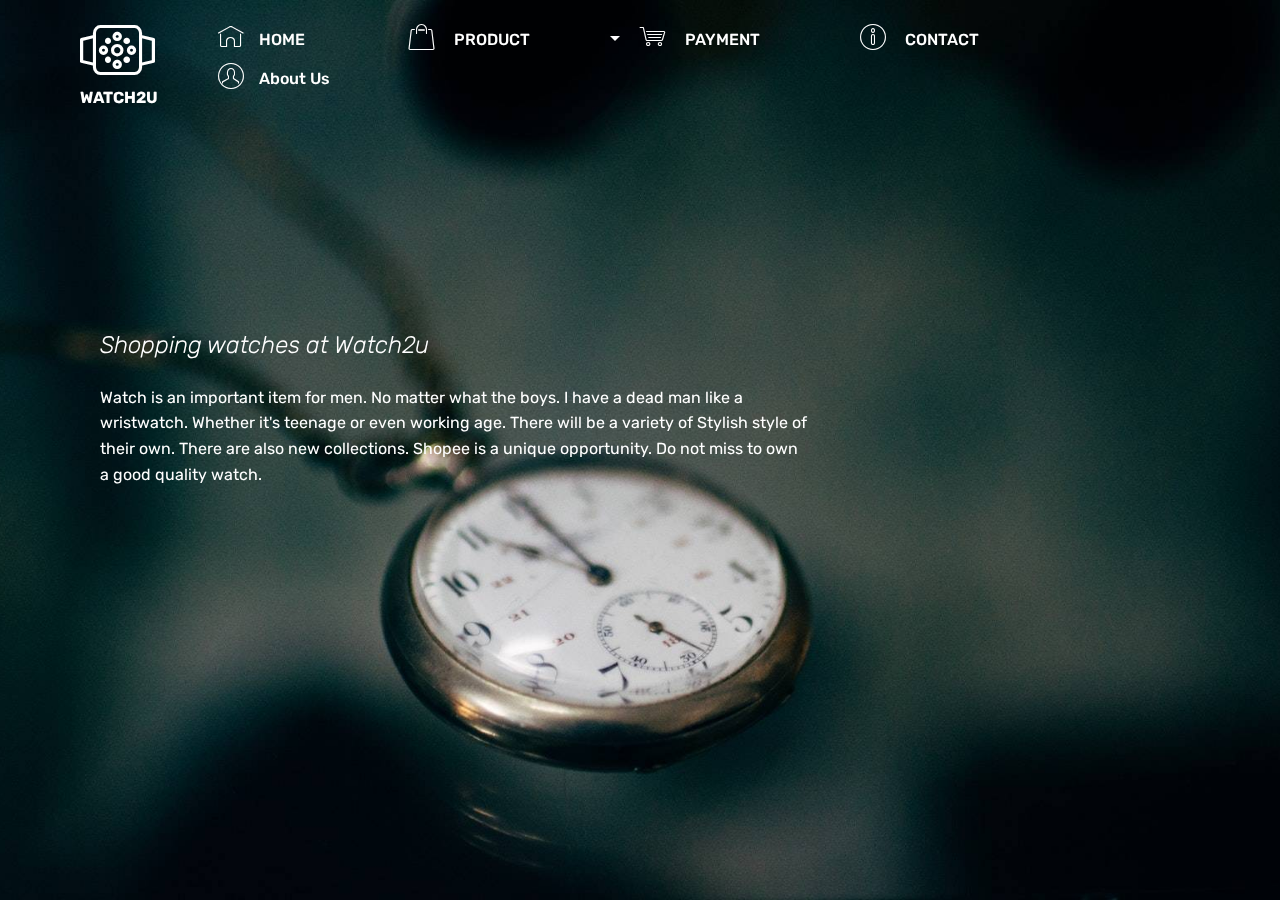
<file: index.html>
<!DOCTYPE html>
<html>
<head>
  <!-- Site made with Mobirise Website Builder v4.3.5, https://mobirise.com -->
  <meta charset="UTF-8">
  <meta http-equiv="X-UA-Compatible" content="IE=edge">
  <meta name="generator" content="Mobirise v4.3.5, mobirise.com">
  <meta name="viewport" content="width=device-width, initial-scale=1">
  <link rel="shortcut icon" href="assets/images/logo2.png" type="image/x-icon">
  <meta name="description" content="">
  <title>Home</title>
  <link rel="stylesheet" href="assets/web/assets/mobirise-icons/mobirise-icons.css">
  <link rel="stylesheet" href="assets/tether/tether.min.css">
  <link rel="stylesheet" href="assets/bootstrap/css/bootstrap.min.css">
  <link rel="stylesheet" href="assets/bootstrap/css/bootstrap-grid.min.css">
  <link rel="stylesheet" href="assets/bootstrap/css/bootstrap-reboot.min.css">
  <link rel="stylesheet" href="assets/dropdown/css/style.css">
  <link rel="stylesheet" href="assets/animate.css/animate.min.css">
  <link rel="stylesheet" href="assets/snow-plugins/style.css">
  <link rel="stylesheet" href="assets/theme/css/style.css">
  <link rel="stylesheet" href="assets/mobirise/css/mbr-additional.css" type="text/css">
  
  
  
</head>
<body>
<section class="menu cid-qC70kentG6" once="menu" id="menu1-0" data-rv-view="5">

    

    <nav class="navbar navbar-expand beta-menu navbar-dropdown align-items-center navbar-fixed-top navbar-toggleable-sm bg-color transparent">
        <button class="navbar-toggler navbar-toggler-right" type="button" data-toggle="collapse" data-target="#navbarSupportedContent" aria-controls="navbarSupportedContent" aria-expanded="false" aria-label="Toggle navigation">
            <div class="hamburger">
                <span></span>
                <span></span>
                <span></span>
                <span></span>
            </div>
        </button>
        <div class="menu-logo">
            <div class="navbar-brand">
                
                <span class="navbar-caption-wrap"><a class="navbar-caption text-white display-4" href="index.html#header9-2"><span class="mbri-watch mbr-iconfont mbr-iconfont-btn" style="font-size: 75px;"></span>WATCH2U</a></span>
            </div>
        </div>
        <div class="collapse navbar-collapse" id="navbarSupportedContent">
            <ul class="navbar-nav nav-dropdown nav-right" data-app-modern-menu="true"><li class="nav-item"><a class="nav-link link text-white display-4" href="index.html#header9-2">
                        <span class="mbri-home mbr-iconfont mbr-iconfont-btn"></span>&nbsp;HOME &nbsp; &nbsp; &nbsp; &nbsp; &nbsp; &nbsp; &nbsp; &nbsp; &nbsp; &nbsp;&nbsp;</a></li><li class="nav-item dropdown open">
                    <a class="nav-link link dropdown-toggle text-white display-4" href="page7.html#slider1-r" data-toggle="dropdown-submenu" aria-expanded="true"><span class="mbri-shopping-bag mbr-iconfont mbr-iconfont-btn"></span>
                        &nbsp;PRODUCT &nbsp; &nbsp; &nbsp; &nbsp; &nbsp; &nbsp; &nbsp; &nbsp; &nbsp;&nbsp;</a><div class="dropdown-menu"><a class="dropdown-item text-white display-4" href="page5.html#slider1-j"><span class="mbri-sale mbr-iconfont mbr-iconfont-btn"></span>SEIKO</a><a class="dropdown-item text-white display-4" href="page6.html#slider1-n"><span class="mbri-sale mbr-iconfont mbr-iconfont-btn"></span>CASIO</a><a class="dropdown-item text-white display-4" href="page1.html#slider2-5"><span class="mbri-sale mbr-iconfont mbr-iconfont-btn"></span>G-SHOCK</a><a class="dropdown-item text-white display-4" href="page8.html#slider1-v"><span class="mbri-sale mbr-iconfont mbr-iconfont-btn"></span>CITIZEN</a></div>
                </li><li class="nav-item"><a class="nav-link link text-white display-4" href="page2.html#form1-e"><span class="mbri-shopping-cart mbr-iconfont mbr-iconfont-btn"></span>
                        &nbsp;PAYMENT &nbsp; &nbsp; &nbsp; &nbsp; &nbsp; &nbsp; &nbsp; &nbsp; &nbsp; &nbsp;</a></li><li class="nav-item"><a class="nav-link link text-white display-4" href="page3.html#form4-b"><span class="mbri-info mbr-iconfont mbr-iconfont-btn"></span>
                        &nbsp;CONTACT &nbsp; &nbsp; &nbsp; &nbsp; &nbsp; &nbsp; &nbsp; &nbsp; &nbsp; &nbsp;</a></li>
                <li class="nav-item">
                    <a class="nav-link link text-white display-4" href="page4.html#testimonials5-d"><span class="mbri-user mbr-iconfont mbr-iconfont-btn"></span>
                        
                        About Us
                    </a>
                </li></ul>
            
        </div>
    </nav>
</section>

<section class="engine"><a href="https://mobirise.co/n">bootstrap modal</a></section><section class="header9 cid-qC70mL0YjE mbr-fullscreen mbr-parallax-background" id="header9-2" data-rv-view="7">

    

    

    <div class="container">
        <div class="media-container-column mbr-white col-md-8">
            
            <h3 class="mbr-section-subtitle align-left mbr-light pb-3 mbr-fonts-style display-5">Shopping watches at Watch2u</h3>
            <p class="mbr-text align-left pb-3 mbr-fonts-style display-7">Watch is an important item for men. No matter what the boys. I have a dead man like a wristwatch. Whether it's teenage or even working age. There will be a variety of Stylish style of their own. There are also new collections. Shopee is a unique opportunity. Do not miss to own a good quality watch.
<br>
<br><br></p>
            
        </div>
    </div>

    
</section>


  <script src="assets/web/assets/jquery/jquery.min.js"></script>
  <script src="assets/popper/popper.min.js"></script>
  <script src="assets/tether/tether.min.js"></script>
  <script src="assets/bootstrap/js/bootstrap.min.js"></script>
  <script src="assets/smooth-scroll/smooth-scroll.js"></script>
  <script src="assets/dropdown/js/script.min.js"></script>
  <script src="assets/jarallax/jarallax.min.js"></script>
  <script src="assets/touch-swipe/jquery.touch-swipe.min.js"></script>
  <script src="assets/viewport-checker/jquery.viewportchecker.js"></script>
  <script src="assets/snow-plugins/schnee.js"></script>
  <script src="assets/theme/js/script.js"></script>
  
  
 <div id="scrollToTop" class="scrollToTop mbr-arrow-up"><a style="text-align: center;"><i class="mbri-down mbr-iconfont"></i></a></div>
    <input name="animation" type="hidden">
  </body>
</html>
</file>
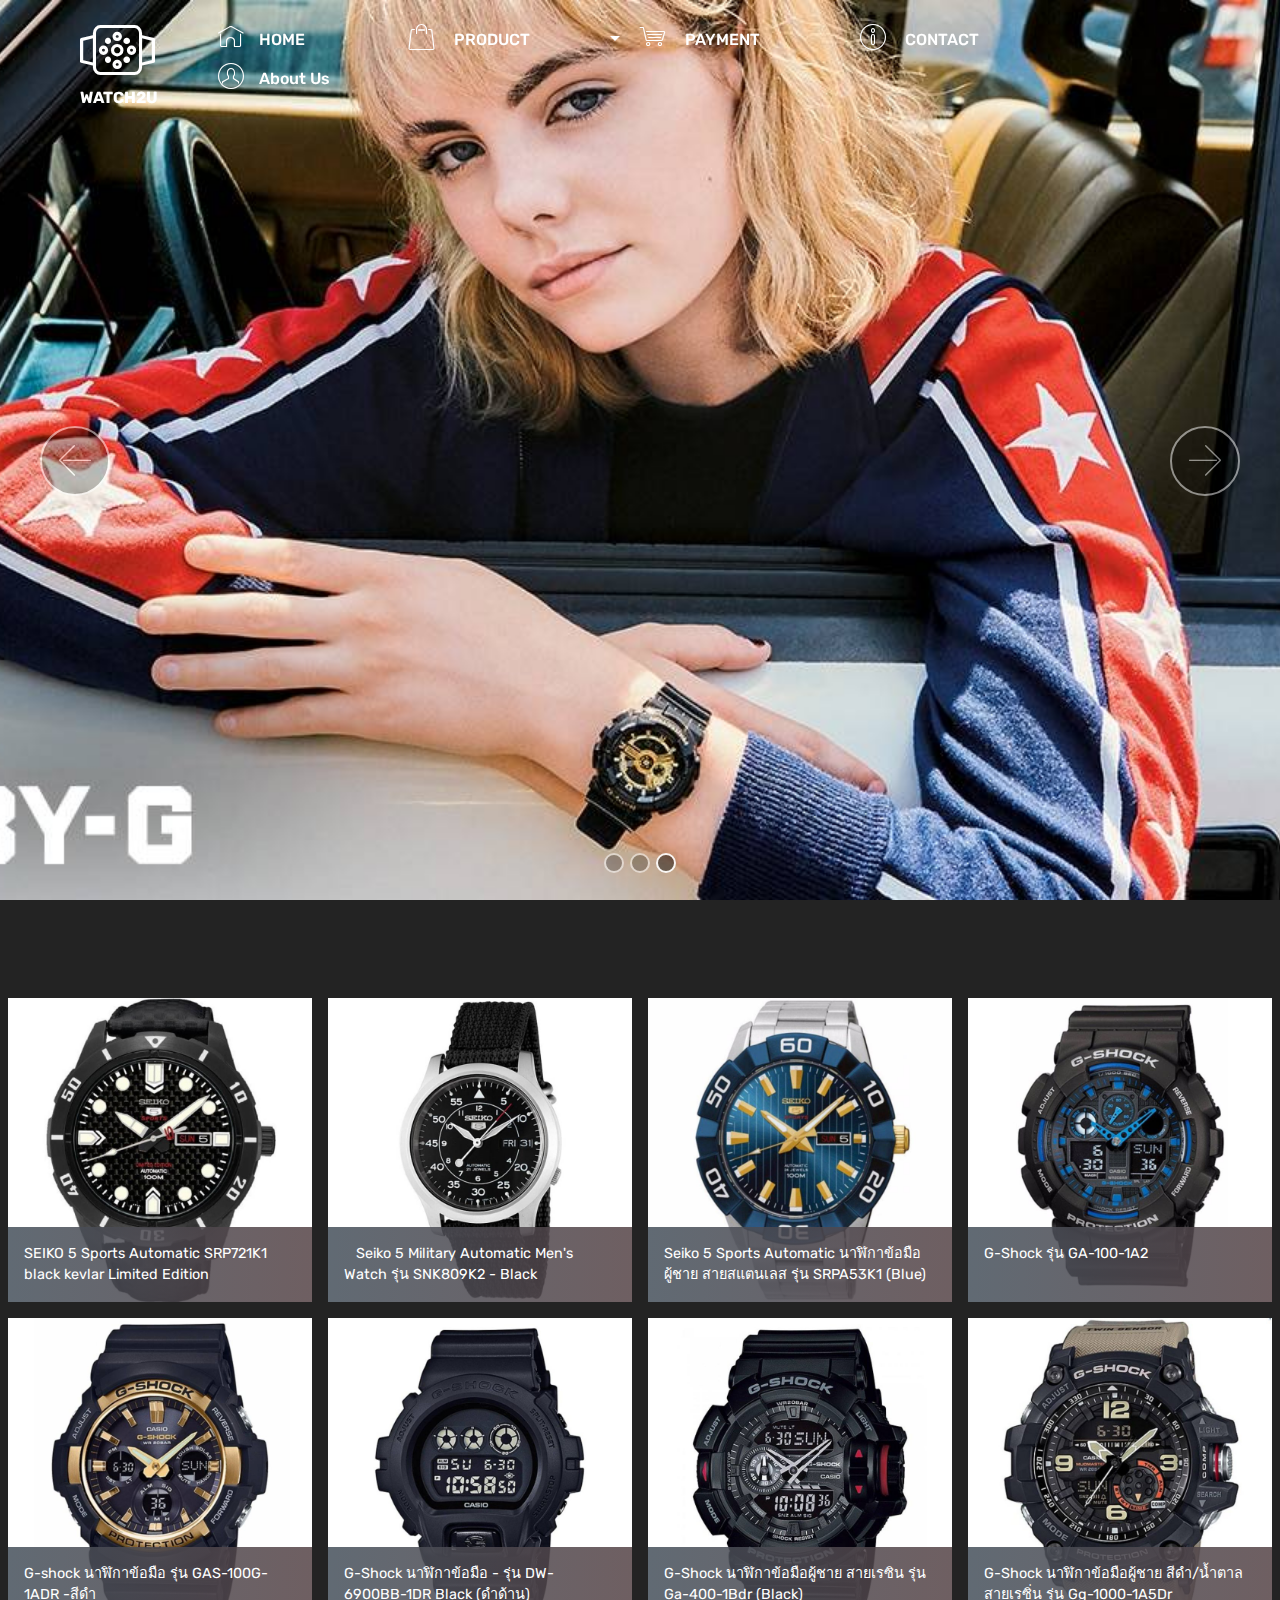
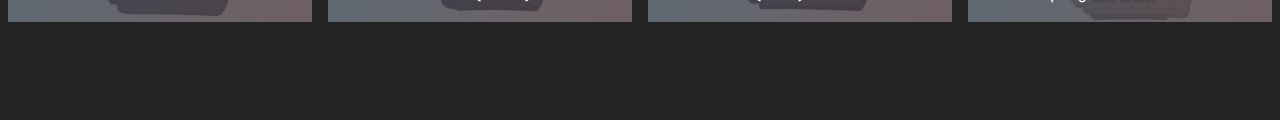
<file: page1.html>
<!DOCTYPE html>
<html>
<head>
  <!-- Site made with Mobirise Website Builder v4.3.5, https://mobirise.com -->
  <meta charset="UTF-8">
  <meta http-equiv="X-UA-Compatible" content="IE=edge">
  <meta name="generator" content="Mobirise v4.3.5, mobirise.com">
  <meta name="viewport" content="width=device-width, initial-scale=1">
  <link rel="shortcut icon" href="assets/images/logo2.png" type="image/x-icon">
  <meta name="description" content="Web Site Builder Description">
  <title>Product</title>
  <link rel="stylesheet" href="assets/web/assets/mobirise-icons/mobirise-icons.css">
  <link rel="stylesheet" href="assets/tether/tether.min.css">
  <link rel="stylesheet" href="assets/bootstrap/css/bootstrap.min.css">
  <link rel="stylesheet" href="assets/bootstrap/css/bootstrap-grid.min.css">
  <link rel="stylesheet" href="assets/bootstrap/css/bootstrap-reboot.min.css">
  <link rel="stylesheet" href="assets/dropdown/css/style.css">
  <link rel="stylesheet" href="assets/animate.css/animate.min.css">
  <link rel="stylesheet" href="assets/snow-plugins/style.css">
  <link rel="stylesheet" href="assets/theme/css/style.css">
  <link rel="stylesheet" href="assets/mobirise-gallery/style.css">
  <link rel="stylesheet" href="assets/mobirise/css/mbr-additional.css" type="text/css">
  
  
  
</head>
<body>
<section class="carousel slide cid-qC8mHlg7jq" data-interval="false" id="slider1-g" data-rv-view="10">

    

    <div class="full-screen"><div class="mbr-slider slide carousel" data-pause="true" data-keyboard="false" data-ride="carousel" data-interval="4000"><ol class="carousel-indicators"><li data-app-prevent-settings="" data-target="#slider1-g" data-slide-to="0"></li><li data-app-prevent-settings="" data-target="#slider1-g" data-slide-to="1"></li><li data-app-prevent-settings="" data-target="#slider1-g" class=" active" data-slide-to="2"></li></ol><div class="carousel-inner" role="listbox"><div class="carousel-item slider-fullscreen-image" data-bg-video-slide="false" style="background-image: url(assets/images/satellite-1200x600.jpg);"><div class="container container-slide"><div class="image_wrapper"><img src="assets/images/satellite-1200x600.jpg"><div class="carousel-caption justify-content-center"><div class="col-10 align-left"></div></div></div></div></div><div class="carousel-item slider-fullscreen-image" data-bg-video-slide="false" style="background-image: url(assets/images/satellite2-1200x600.jpg);"><div class="container container-slide"><div class="image_wrapper"><img src="assets/images/satellite2-1200x600.jpg"><div class="carousel-caption justify-content-center"><div class="col-10 align-right"></div></div></div></div></div><div class="carousel-item slider-fullscreen-image active" data-bg-video-slide="false" style="background-image: url(assets/images/satellite3-1200x600.jpg);"><div class="container container-slide"><div class="image_wrapper"><img src="assets/images/satellite3-1200x600.jpg"><div class="carousel-caption justify-content-center"><div class="col-10 align-left"></div></div></div></div></div></div><a data-app-prevent-settings="" class="carousel-control carousel-control-prev" role="button" data-slide="prev" href="#slider1-g"><span aria-hidden="true" class="mbri-left mbr-iconfont"></span><span class="sr-only">Previous</span></a><a data-app-prevent-settings="" class="carousel-control carousel-control-next" role="button" data-slide="next" href="#slider1-g"><span aria-hidden="true" class="mbri-right mbr-iconfont"></span><span class="sr-only">Next</span></a></div></div>

</section>

<section class="engine"><a href="https://mobirise.co/i">build a website</a></section><section class="mbr-gallery mbr-slider-carousel cid-qC7330zKJb" id="gallery1-4" data-rv-view="22">

    

    <div>
        <div><!-- Filter --><!-- Gallery --><div class="mbr-gallery-row"><div class="mbr-gallery-layout-default"><div><div><div class="mbr-gallery-item mbr-gallery-item--p1" data-video-url="false" data-tags="Awesome"><div href="#lb-gallery1-4" data-slide-to="0" data-toggle="modal"><img src="assets/images/seiko-5-sports-automatic-srp721k1-black-kevlar-limited-edition-1502074815-8117945-2e14f851040c332c1966424577bf647d-zoom-850x850-800x800.jpg" alt=""><span class="icon-focus"></span><span class="mbr-gallery-title mbr-fonts-style display-7">SEIKO 5 Sports Automatic SRP721K1 black kevlar Limited Edition&nbsp;</span></div></div><div class="mbr-gallery-item mbr-gallery-item--p1" data-video-url="false" data-tags="Responsive"><div href="#lb-gallery1-4" data-slide-to="1" data-toggle="modal"><img src="assets/images/seiko-5-military-automatic-men39s-watch-snk809k2-black-1449323981-172069-1-zoom-850x850-850x850-800x800.jpg" alt=""><span class="icon-focus"></span><span class="mbr-gallery-title mbr-fonts-style display-7">&nbsp; &nbsp;Seiko 5 Military Automatic Men's Watch รุ่น SNK809K2 - Black  </span></div></div><div class="mbr-gallery-item mbr-gallery-item--p1" data-video-url="false" data-tags="Creative"><div href="#lb-gallery1-4" data-slide-to="2" data-toggle="modal"><img src="assets/images/seiko-5-sports-automatic-srpa53k1-blue-1493808993-39553671-1d7ae2d7d1a3e771c68d39ca046751b2-zoom-850x850-800x800.jpg" alt=""><span class="icon-focus"></span><span class="mbr-gallery-title mbr-fonts-style display-7">Seiko 5 Sports Automatic นาฬิกาข้อมือผู้ชาย สายสแตนเลส รุ่น SRPA53K1 (Blue)&nbsp;</span></div></div><div class="mbr-gallery-item mbr-gallery-item--p1" data-video-url="false" data-tags="Animated"><div href="#lb-gallery1-4" data-slide-to="3" data-toggle="modal"><img src="assets/images/casio-g-shock-ga-100-1a2-cmg-1-1485246219-44262111-ef442c189a99a8110d1b8c03dff51490-zoom-850x850-800x800.jpg" alt=""><span class="icon-focus"></span><span class="mbr-gallery-title mbr-fonts-style display-7">G-Shock รุ่น GA-100-1A2<br><br></span></div></div><div class="mbr-gallery-item mbr-gallery-item--p1" data-video-url="false" data-tags="Awesome"><div href="#lb-gallery1-4" data-slide-to="4" data-toggle="modal"><img src="assets/images/casio-g-shock-gas-100g-1adr-1509639158-25449826-f732bce6acc603a60d6f672103101ea2-zoom-850x850-800x800.jpg" alt=""><span class="icon-focus"></span><span class="mbr-gallery-title mbr-fonts-style display-7">G-shock นาฬิกาข้อมือ รุ่น GAS-100G-1ADR -สีดำ&nbsp;</span></div></div><div class="mbr-gallery-item mbr-gallery-item--p1" data-video-url="false" data-tags="Awesome"><div href="#lb-gallery1-4" data-slide-to="5" data-toggle="modal"><img src="assets/images/casio-g-shock-dw-6900bb-1dr-black-1484886079-93298011-e433098552414c236dbe487cb869d856-zoom-850x850-800x800.jpg" alt=""><span class="icon-focus"></span><span class="mbr-gallery-title mbr-fonts-style display-7">G-Shock นาฬิกาข้อมือ - รุ่น DW-6900BB-1DR Black (ดำด้าน)</span></div></div><div class="mbr-gallery-item mbr-gallery-item--p1" data-video-url="false" data-tags="Responsive"><div href="#lb-gallery1-4" data-slide-to="6" data-toggle="modal"><img src="assets/images/casio-g-shock-ga-400-1bdr-black-1467011394-6515907-cc9ed77e590c0a7e9db67189214e2e5f-zoom-850x850-800x800.jpg" alt=""><span class="icon-focus"></span><span class="mbr-gallery-title mbr-fonts-style display-7">G-Shock นาฬิกาข้อมือผู้ชาย สายเรซิน รุ่น Ga-400-1Bdr (Black) &nbsp;</span></div></div><div class="mbr-gallery-item mbr-gallery-item--p1" data-video-url="false" data-tags="Animated"><div href="#lb-gallery1-4" data-slide-to="7" data-toggle="modal"><img src="assets/images/casio-g-shock-gg-1000-1a5dr-1476159860-0822278-746d44924952bdabaa5a4ed233394f6e-zoom-850x850-800x800.jpg" alt=""><span class="icon-focus"></span><span class="mbr-gallery-title mbr-fonts-style display-7">G-Shock นาฬิกาข้อมือผู้ชาย สีดำ/น้ำตาล สายเรซิ่น รุ่น Gg-1000-1A5Dr</span></div></div></div></div><div class="clearfix"></div></div></div><!-- Lightbox --><div data-app-prevent-settings="" class="mbr-slider modal fade carousel slide" tabindex="-1" data-keyboard="true" data-interval="false" id="lb-gallery1-4"><div class="modal-dialog"><div class="modal-content"><div class="modal-body"><div class="carousel-inner"><div class="carousel-item"><img src="assets/images/seiko-5-sports-automatic-srp721k1-black-kevlar-limited-edition-1502074815-8117945-2e14f851040c332c1966424577bf647d-zoom-850x850.jpg" alt=""></div><div class="carousel-item"><img src="assets/images/seiko-5-military-automatic-men39s-watch-snk809k2-black-1449323981-172069-1-zoom-850x850-850x850.jpg" alt=""></div><div class="carousel-item"><img src="assets/images/seiko-5-sports-automatic-srpa53k1-blue-1493808993-39553671-1d7ae2d7d1a3e771c68d39ca046751b2-zoom-850x850.jpg" alt=""></div><div class="carousel-item"><img src="assets/images/casio-g-shock-ga-100-1a2-cmg-1-1485246219-44262111-ef442c189a99a8110d1b8c03dff51490-zoom-850x850.jpg" alt=""></div><div class="carousel-item"><img src="assets/images/casio-g-shock-gas-100g-1adr-1509639158-25449826-f732bce6acc603a60d6f672103101ea2-zoom-850x850.jpg" alt=""></div><div class="carousel-item"><img src="assets/images/casio-g-shock-dw-6900bb-1dr-black-1484886079-93298011-e433098552414c236dbe487cb869d856-zoom-850x850.jpg" alt=""></div><div class="carousel-item"><img src="assets/images/casio-g-shock-ga-400-1bdr-black-1467011394-6515907-cc9ed77e590c0a7e9db67189214e2e5f-zoom-850x850.jpg" alt=""></div><div class="carousel-item active"><img src="assets/images/casio-g-shock-gg-1000-1a5dr-1476159860-0822278-746d44924952bdabaa5a4ed233394f6e-zoom-850x850.jpg" alt=""></div></div><a class="carousel-control carousel-control-prev" role="button" data-slide="prev" href="#lb-gallery1-4"><span class="mbri-left mbr-iconfont" aria-hidden="true"></span><span class="sr-only">Previous</span></a><a class="carousel-control carousel-control-next" role="button" data-slide="next" href="#lb-gallery1-4"><span class="mbri-right mbr-iconfont" aria-hidden="true"></span><span class="sr-only">Next</span></a><a class="close" href="#" role="button" data-dismiss="modal"><span class="sr-only">Close</span></a></div></div></div></div></div>
    </div>

</section>

<section class="menu cid-qC73CgBgUS" once="menu" id="menu1-7" data-rv-view="57">

    

    <nav class="navbar navbar-expand beta-menu navbar-dropdown align-items-center navbar-fixed-top navbar-toggleable-sm bg-color transparent">
        <button class="navbar-toggler navbar-toggler-right" type="button" data-toggle="collapse" data-target="#navbarSupportedContent" aria-controls="navbarSupportedContent" aria-expanded="false" aria-label="Toggle navigation">
            <div class="hamburger">
                <span></span>
                <span></span>
                <span></span>
                <span></span>
            </div>
        </button>
        <div class="menu-logo">
            <div class="navbar-brand">
                
                <span class="navbar-caption-wrap"><a class="navbar-caption text-white display-4" href="index.html#header9-2"><span class="mbri-watch mbr-iconfont mbr-iconfont-btn" style="font-size: 75px;"></span>WATCH2U</a></span>
            </div>
        </div>
        <div class="collapse navbar-collapse" id="navbarSupportedContent">
            <ul class="navbar-nav nav-dropdown nav-right" data-app-modern-menu="true"><li class="nav-item"><a class="nav-link link text-white display-4" href="index.html#header9-2">
                        <span class="mbri-home mbr-iconfont mbr-iconfont-btn"></span>&nbsp;HOME &nbsp; &nbsp; &nbsp; &nbsp; &nbsp; &nbsp; &nbsp; &nbsp; &nbsp; &nbsp;&nbsp;</a></li><li class="nav-item dropdown open">
                    <a class="nav-link link dropdown-toggle text-white display-4" href="page7.html#slider1-r" data-toggle="dropdown-submenu" aria-expanded="true"><span class="mbri-shopping-bag mbr-iconfont mbr-iconfont-btn"></span>
                        &nbsp;PRODUCT &nbsp; &nbsp; &nbsp; &nbsp; &nbsp; &nbsp; &nbsp; &nbsp; &nbsp;&nbsp;</a><div class="dropdown-menu"><a class="dropdown-item text-white display-4" href="page5.html#slider1-j"><span class="mbri-sale mbr-iconfont mbr-iconfont-btn"></span>SEIKO</a><a class="dropdown-item text-white display-4" href="page6.html#slider1-n"><span class="mbri-sale mbr-iconfont mbr-iconfont-btn"></span>CASIO</a><a class="dropdown-item text-white display-4" href="page1.html#slider2-5"><span class="mbri-sale mbr-iconfont mbr-iconfont-btn"></span>G-SHOCK</a><a class="dropdown-item text-white display-4" href="page8.html#slider1-v"><span class="mbri-sale mbr-iconfont mbr-iconfont-btn"></span>CITIZEN</a></div>
                </li><li class="nav-item"><a class="nav-link link text-white display-4" href="page2.html#form1-e"><span class="mbri-shopping-cart mbr-iconfont mbr-iconfont-btn"></span>
                        &nbsp;PAYMENT &nbsp; &nbsp; &nbsp; &nbsp; &nbsp; &nbsp; &nbsp; &nbsp; &nbsp; &nbsp;</a></li><li class="nav-item"><a class="nav-link link text-white display-4" href="page3.html#form4-b"><span class="mbri-info mbr-iconfont mbr-iconfont-btn"></span>
                        &nbsp;CONTACT &nbsp; &nbsp; &nbsp; &nbsp; &nbsp; &nbsp; &nbsp; &nbsp; &nbsp; &nbsp;</a></li>
                <li class="nav-item">
                    <a class="nav-link link text-white display-4" href="page4.html#testimonials5-d"><span class="mbri-user mbr-iconfont mbr-iconfont-btn"></span>
                        
                        About Us
                    </a>
                </li></ul>
            
        </div>
    </nav>
</section>


  <script src="assets/web/assets/jquery/jquery.min.js"></script>
  <script src="assets/popper/popper.min.js"></script>
  <script src="assets/tether/tether.min.js"></script>
  <script src="assets/bootstrap/js/bootstrap.min.js"></script>
  <script src="assets/smooth-scroll/smooth-scroll.js"></script>
  <script src="assets/dropdown/js/script.min.js"></script>
  <script src="assets/jquery-mb-ytplayer/jquery.mb.ytplayer.min.js"></script>
  <script src="assets/jquery-mb-vimeo_player/jquery.mb.vimeo_player.js"></script>
  <script src="assets/bootstrap-carousel-swipe/bootstrap-carousel-swipe.js"></script>
  <script src="assets/touch-swipe/jquery.touch-swipe.min.js"></script>
  <script src="assets/viewport-checker/jquery.viewportchecker.js"></script>
  <script src="assets/masonry/masonry.pkgd.min.js"></script>
  <script src="assets/imagesloaded/imagesloaded.pkgd.min.js"></script>
  <script src="assets/snow-plugins/schnee.js"></script>
  <script src="assets/theme/js/script.js"></script>
  <script src="assets/mobirise-gallery/player.min.js"></script>
  <script src="assets/mobirise-gallery/script.js"></script>
  <script src="assets/mobirise-slider-video/script.js"></script>
  
  
 <div id="scrollToTop" class="scrollToTop mbr-arrow-up"><a style="text-align: center;"><i class="mbri-down mbr-iconfont"></i></a></div>
    <input name="animation" type="hidden">
  </body>
</html>
</file>
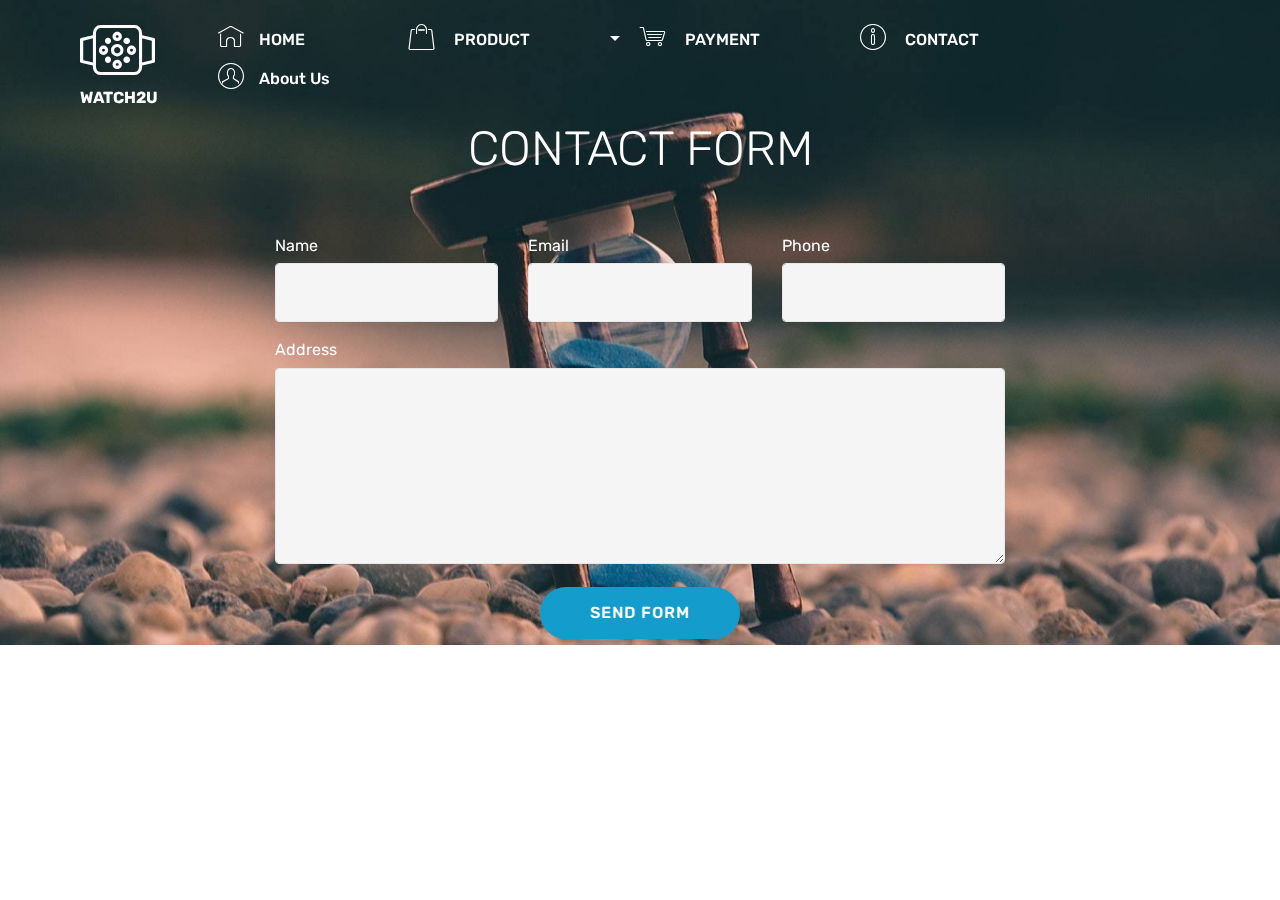
<file: page2.html>
<!DOCTYPE html>
<html>
<head>
  <!-- Site made with Mobirise Website Builder v4.3.5, https://mobirise.com -->
  <meta charset="UTF-8">
  <meta http-equiv="X-UA-Compatible" content="IE=edge">
  <meta name="generator" content="Mobirise v4.3.5, mobirise.com">
  <meta name="viewport" content="width=device-width, initial-scale=1">
  <link rel="shortcut icon" href="assets/images/logo2.png" type="image/x-icon">
  <meta name="description" content="Website Builder Description">
  <title>Payment</title>
  <link rel="stylesheet" href="assets/web/assets/mobirise-icons/mobirise-icons.css">
  <link rel="stylesheet" href="assets/tether/tether.min.css">
  <link rel="stylesheet" href="assets/bootstrap/css/bootstrap.min.css">
  <link rel="stylesheet" href="assets/bootstrap/css/bootstrap-grid.min.css">
  <link rel="stylesheet" href="assets/bootstrap/css/bootstrap-reboot.min.css">
  <link rel="stylesheet" href="assets/dropdown/css/style.css">
  <link rel="stylesheet" href="assets/animate.css/animate.min.css">
  <link rel="stylesheet" href="assets/snow-plugins/style.css">
  <link rel="stylesheet" href="assets/theme/css/style.css">
  <link rel="stylesheet" href="assets/mobirise/css/mbr-additional.css" type="text/css">
  
  
  
</head>
<body>
<section class="menu cid-qC73CgBgUS" once="menu" id="menu1-8" data-rv-view="59">

    

    <nav class="navbar navbar-expand beta-menu navbar-dropdown align-items-center navbar-fixed-top navbar-toggleable-sm bg-color transparent">
        <button class="navbar-toggler navbar-toggler-right" type="button" data-toggle="collapse" data-target="#navbarSupportedContent" aria-controls="navbarSupportedContent" aria-expanded="false" aria-label="Toggle navigation">
            <div class="hamburger">
                <span></span>
                <span></span>
                <span></span>
                <span></span>
            </div>
        </button>
        <div class="menu-logo">
            <div class="navbar-brand">
                
                <span class="navbar-caption-wrap"><a class="navbar-caption text-white display-4" href="index.html#header9-2"><span class="mbri-watch mbr-iconfont mbr-iconfont-btn" style="font-size: 75px;"></span>WATCH2U</a></span>
            </div>
        </div>
        <div class="collapse navbar-collapse" id="navbarSupportedContent">
            <ul class="navbar-nav nav-dropdown nav-right" data-app-modern-menu="true"><li class="nav-item"><a class="nav-link link text-white display-4" href="index.html#header9-2">
                        <span class="mbri-home mbr-iconfont mbr-iconfont-btn"></span>&nbsp;HOME &nbsp; &nbsp; &nbsp; &nbsp; &nbsp; &nbsp; &nbsp; &nbsp; &nbsp; &nbsp;&nbsp;</a></li><li class="nav-item dropdown open">
                    <a class="nav-link link dropdown-toggle text-white display-4" href="page7.html#slider1-r" data-toggle="dropdown-submenu" aria-expanded="true"><span class="mbri-shopping-bag mbr-iconfont mbr-iconfont-btn"></span>
                        &nbsp;PRODUCT &nbsp; &nbsp; &nbsp; &nbsp; &nbsp; &nbsp; &nbsp; &nbsp; &nbsp;&nbsp;</a><div class="dropdown-menu"><a class="dropdown-item text-white display-4" href="page5.html#slider1-j"><span class="mbri-sale mbr-iconfont mbr-iconfont-btn"></span>SEIKO</a><a class="dropdown-item text-white display-4" href="page6.html#slider1-n"><span class="mbri-sale mbr-iconfont mbr-iconfont-btn"></span>CASIO</a><a class="dropdown-item text-white display-4" href="page1.html#slider2-5"><span class="mbri-sale mbr-iconfont mbr-iconfont-btn"></span>G-SHOCK</a><a class="dropdown-item text-white display-4" href="page8.html#slider1-v"><span class="mbri-sale mbr-iconfont mbr-iconfont-btn"></span>CITIZEN</a></div>
                </li><li class="nav-item"><a class="nav-link link text-white display-4" href="page2.html#form1-e"><span class="mbri-shopping-cart mbr-iconfont mbr-iconfont-btn"></span>
                        &nbsp;PAYMENT &nbsp; &nbsp; &nbsp; &nbsp; &nbsp; &nbsp; &nbsp; &nbsp; &nbsp; &nbsp;</a></li><li class="nav-item"><a class="nav-link link text-white display-4" href="page3.html#form4-b"><span class="mbri-info mbr-iconfont mbr-iconfont-btn"></span>
                        &nbsp;CONTACT &nbsp; &nbsp; &nbsp; &nbsp; &nbsp; &nbsp; &nbsp; &nbsp; &nbsp; &nbsp;</a></li>
                <li class="nav-item">
                    <a class="nav-link link text-white display-4" href="page4.html#testimonials5-d"><span class="mbri-user mbr-iconfont mbr-iconfont-btn"></span>
                        
                        About Us
                    </a>
                </li></ul>
            
        </div>
    </nav>
</section>

<section class="engine"><a href="https://mobirise.co/p">bootstrap dropdown</a></section><section class="mbr-section form1 cid-qC77qww5gL mbr-parallax-background" id="form1-e" data-rv-view="61">

    

    
    <div class="container">
        <div class="row justify-content-center">
            <div class="title col-12 col-lg-8">
                <h2 class="mbr-section-title align-center pb-3 mbr-fonts-style display-2">
                    CONTACT FORM
                </h2>
                
            </div>
        </div>
    </div>
    <div class="container">
        <div class="row justify-content-center">
            <div class="media-container-column col-lg-8" data-form-type="formoid">
                    <div data-form-alert="" hidden="">
                        Thanks for filling out the form!
                    </div>
            
                    <form class="mbr-form" action="https://mobirise.com/" method="post" data-form-title="Mobirise Form"><input type="hidden" data-form-email="true" value="Mty311M2sIJ88z2D31O5LYtajVos+iET3kG8+Z5iPqE6q51IEzPlL0eXPrOI5quv55Po/qiGbxWGS43z82brZoOqUt/SUejcLZfVIdYPrV2yc8K7JzaogoAxgkDDZF/B">
                        <div class="row row-sm-offset">
                            <div class="col-md-4 multi-horizontal" data-for="name">
                                <div class="form-group">
                                    <label class="form-control-label mbr-fonts-style display-7" for="name-form1-e">Name</label>
                                    <input type="text" class="form-control" name="name" data-form-field="Name" required="" id="name-form1-e">
                                </div>
                            </div>
                            <div class="col-md-4 multi-horizontal" data-for="email">
                                <div class="form-group">
                                    <label class="form-control-label mbr-fonts-style display-7" for="email-form1-e">Email</label>
                                    <input type="email" class="form-control" name="email" data-form-field="Email" required="" id="email-form1-e">
                                </div>
                            </div>
                            <div class="col-md-4 multi-horizontal" data-for="phone">
                                <div class="form-group">
                                    <label class="form-control-label mbr-fonts-style display-7" for="phone-form1-e">Phone</label>
                                    <input type="tel" class="form-control" name="phone" data-form-field="Phone" id="phone-form1-e">
                                </div>
                            </div>
                        </div>
                        <div class="form-group" data-for="message">
                            <label class="form-control-label mbr-fonts-style display-7" for="message-form1-e">Address</label>
                            <textarea type="text" class="form-control" name="message" rows="7" data-form-field="Message" id="message-form1-e"></textarea>
                        </div>
            
                        <span class="input-group-btn">
                            <button href="" type="submit" class="btn btn-primary btn-form display-4">SEND FORM</button>
                        </span>
                    </form>
            </div>
        </div>
    </div>
</section>


  <script src="assets/web/assets/jquery/jquery.min.js"></script>
  <script src="assets/popper/popper.min.js"></script>
  <script src="assets/tether/tether.min.js"></script>
  <script src="assets/bootstrap/js/bootstrap.min.js"></script>
  <script src="assets/smooth-scroll/smooth-scroll.js"></script>
  <script src="assets/viewport-checker/jquery.viewportchecker.js"></script>
  <script src="assets/dropdown/js/script.min.js"></script>
  <script src="assets/jarallax/jarallax.min.js"></script>
  <script src="assets/touch-swipe/jquery.touch-swipe.min.js"></script>
  <script src="assets/snow-plugins/schnee.js"></script>
  <script src="assets/theme/js/script.js"></script>
  <script src="assets/formoid/formoid.min.js"></script>
  
  
 <div id="scrollToTop" class="scrollToTop mbr-arrow-up"><a style="text-align: center;"><i class="mbri-down mbr-iconfont"></i></a></div>
    <input name="animation" type="hidden">
  </body>
</html>
</file>
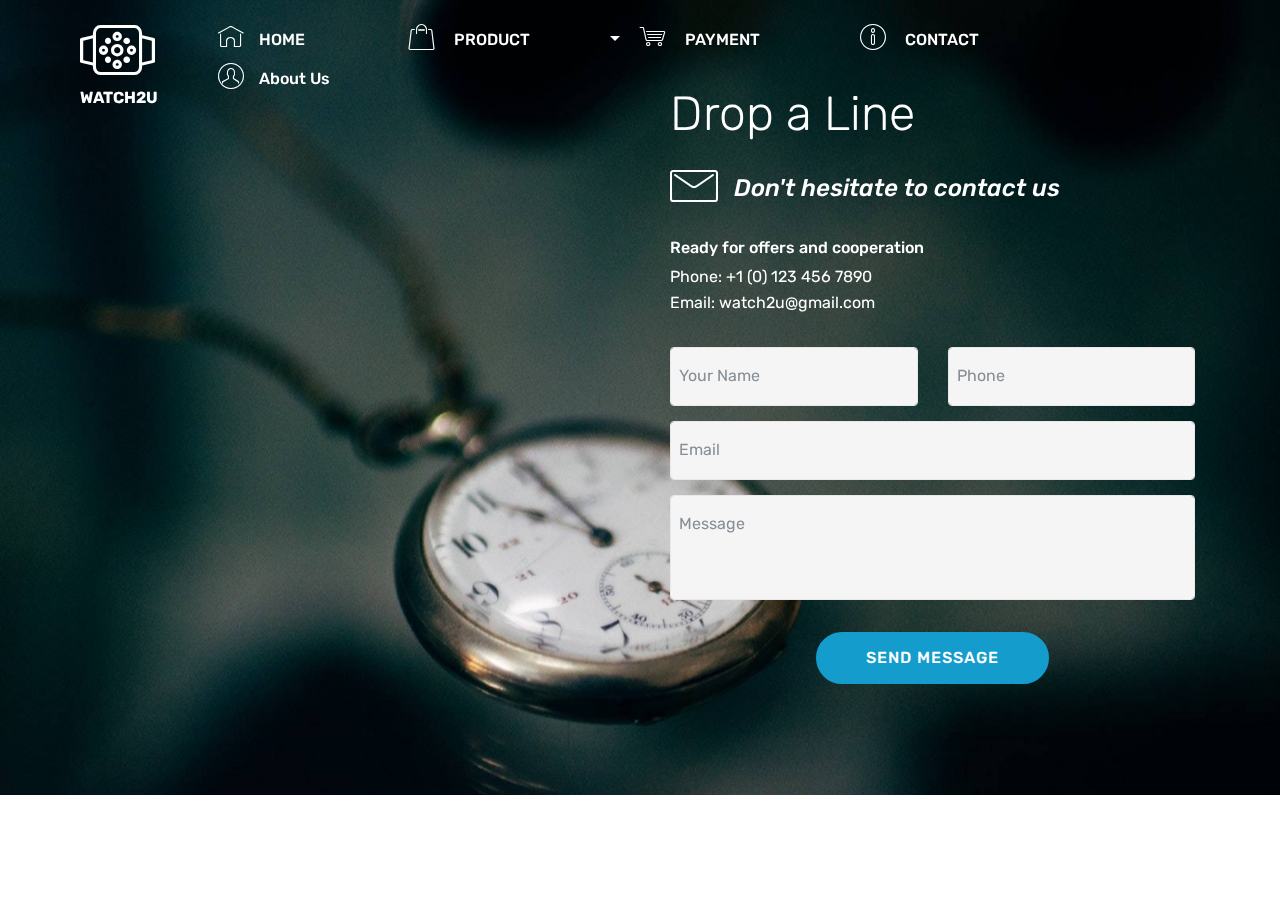
<file: page3.html>
<!DOCTYPE html>
<html>
<head>
  <!-- Site made with Mobirise Website Builder v4.3.5, https://mobirise.com -->
  <meta charset="UTF-8">
  <meta http-equiv="X-UA-Compatible" content="IE=edge">
  <meta name="generator" content="Mobirise v4.3.5, mobirise.com">
  <meta name="viewport" content="width=device-width, initial-scale=1">
  <link rel="shortcut icon" href="assets/images/logo2.png" type="image/x-icon">
  <meta name="description" content="Website Creator Description">
  <title>Contact</title>
  <link rel="stylesheet" href="assets/web/assets/mobirise-icons/mobirise-icons.css">
  <link rel="stylesheet" href="assets/tether/tether.min.css">
  <link rel="stylesheet" href="assets/bootstrap/css/bootstrap.min.css">
  <link rel="stylesheet" href="assets/bootstrap/css/bootstrap-grid.min.css">
  <link rel="stylesheet" href="assets/bootstrap/css/bootstrap-reboot.min.css">
  <link rel="stylesheet" href="assets/dropdown/css/style.css">
  <link rel="stylesheet" href="assets/animate.css/animate.min.css">
  <link rel="stylesheet" href="assets/snow-plugins/style.css">
  <link rel="stylesheet" href="assets/theme/css/style.css">
  <link rel="stylesheet" href="assets/mobirise/css/mbr-additional.css" type="text/css">
  
  
  
</head>
<body>
<section class="menu cid-qC73CgBgUS" once="menu" id="menu1-9" data-rv-view="64">

    

    <nav class="navbar navbar-expand beta-menu navbar-dropdown align-items-center navbar-fixed-top navbar-toggleable-sm bg-color transparent">
        <button class="navbar-toggler navbar-toggler-right" type="button" data-toggle="collapse" data-target="#navbarSupportedContent" aria-controls="navbarSupportedContent" aria-expanded="false" aria-label="Toggle navigation">
            <div class="hamburger">
                <span></span>
                <span></span>
                <span></span>
                <span></span>
            </div>
        </button>
        <div class="menu-logo">
            <div class="navbar-brand">
                
                <span class="navbar-caption-wrap"><a class="navbar-caption text-white display-4" href="index.html#header9-2"><span class="mbri-watch mbr-iconfont mbr-iconfont-btn" style="font-size: 75px;"></span>WATCH2U</a></span>
            </div>
        </div>
        <div class="collapse navbar-collapse" id="navbarSupportedContent">
            <ul class="navbar-nav nav-dropdown nav-right" data-app-modern-menu="true"><li class="nav-item"><a class="nav-link link text-white display-4" href="index.html#header9-2">
                        <span class="mbri-home mbr-iconfont mbr-iconfont-btn"></span>&nbsp;HOME &nbsp; &nbsp; &nbsp; &nbsp; &nbsp; &nbsp; &nbsp; &nbsp; &nbsp; &nbsp;&nbsp;</a></li><li class="nav-item dropdown open">
                    <a class="nav-link link dropdown-toggle text-white display-4" href="page7.html#slider1-r" data-toggle="dropdown-submenu" aria-expanded="true"><span class="mbri-shopping-bag mbr-iconfont mbr-iconfont-btn"></span>
                        &nbsp;PRODUCT &nbsp; &nbsp; &nbsp; &nbsp; &nbsp; &nbsp; &nbsp; &nbsp; &nbsp;&nbsp;</a><div class="dropdown-menu"><a class="dropdown-item text-white display-4" href="page5.html#slider1-j"><span class="mbri-sale mbr-iconfont mbr-iconfont-btn"></span>SEIKO</a><a class="dropdown-item text-white display-4" href="page6.html#slider1-n"><span class="mbri-sale mbr-iconfont mbr-iconfont-btn"></span>CASIO</a><a class="dropdown-item text-white display-4" href="page1.html#slider2-5"><span class="mbri-sale mbr-iconfont mbr-iconfont-btn"></span>G-SHOCK</a><a class="dropdown-item text-white display-4" href="page8.html#slider1-v"><span class="mbri-sale mbr-iconfont mbr-iconfont-btn"></span>CITIZEN</a></div>
                </li><li class="nav-item"><a class="nav-link link text-white display-4" href="page2.html#form1-e"><span class="mbri-shopping-cart mbr-iconfont mbr-iconfont-btn"></span>
                        &nbsp;PAYMENT &nbsp; &nbsp; &nbsp; &nbsp; &nbsp; &nbsp; &nbsp; &nbsp; &nbsp; &nbsp;</a></li><li class="nav-item"><a class="nav-link link text-white display-4" href="page3.html#form4-b"><span class="mbri-info mbr-iconfont mbr-iconfont-btn"></span>
                        &nbsp;CONTACT &nbsp; &nbsp; &nbsp; &nbsp; &nbsp; &nbsp; &nbsp; &nbsp; &nbsp; &nbsp;</a></li>
                <li class="nav-item">
                    <a class="nav-link link text-white display-4" href="page4.html#testimonials5-d"><span class="mbri-user mbr-iconfont mbr-iconfont-btn"></span>
                        
                        About Us
                    </a>
                </li></ul>
            
        </div>
    </nav>
</section>

<section class="engine"><a href="https://mobirise.co/b">web site creator</a></section><section class="mbr-section form4 cid-qC75bi5PWf mbr-parallax-background" id="form4-b" data-rv-view="66">

    

    
    <div class="container">
        <div class="row">
            <div class="col-md-6">
                <div class="google-map"><iframe frameborder="0" style="border:0" src="https://www.google.com/maps/embed/v1/place?key=AIzaSyA0Dx_boXQiwvdz8sJHoYeZNVTdoWONYkU&amp;q=place_id:ChIJxQ1OGMQxUDARvjU_gcNQgJE" allowfullscreen=""></iframe></div>
            </div>
            <div class="col-md-6">
                <h2 class="pb-3 align-left mbr-fonts-style display-2">
                    Drop a Line
                </h2>
                <div>
                    <div class="icon-block pb-3">
                        <span class="icon-block__icon">
                            <span class="mbr-iconfont mbri-letter" style="color: rgb(255, 255, 255);" media-simple="true"></span>
                        </span>
                        <h4 class="icon-block__title align-left mbr-fonts-style display-5">
                            Don't hesitate to contact us
                        </h4>
                    </div>
                    <div class="icon-contacts pb-3">
                        <h5 class="align-left mbr-fonts-style display-7">
                            Ready for offers and cooperation
                        </h5>
                        <p class="mbr-text align-left mbr-fonts-style display-7">
                            Phone: +1 (0) 123 456 7890&nbsp;<br>
                            Email: watch2u@gmail.com
                        </p>
                    </div>
                </div>
                <div data-form-type="formoid">
                    <div data-form-alert="" hidden="">
                        Thanks for filling out the form!
                    </div>
                    <form class="block mbr-form" action="https://mobirise.com/" method="post" data-form-title="Mobirise Form"><input type="hidden" data-form-email="true" value="7pcLT6Vp4wKyyop7aT+MXLmRt4PhghLp/LEVKtsgx3rTGnoR6nJeOLjeqFloZvVkkbFEBGrIP9ETi4Te9vkOyLu5vErmrU3rgF8Y11hkf8a9xLGQvAZhq6bxa3iaCNrY">
                        <div class="row">
                            <div class="col-md-6 multi-horizontal" data-for="name">
                                <input type="text" class="form-control input" name="name" data-form-field="Name" placeholder="Your Name" required="" id="name-form4-b">
                            </div>
                            <div class="col-md-6 multi-horizontal" data-for="phone">
                                <input type="text" class="form-control input" name="phone" data-form-field="Phone" placeholder="Phone" required="" id="phone-form4-b">
                            </div>
                            <div class="col-md-12" data-for="email">
                                <input type="text" class="form-control input" name="email" data-form-field="Email" placeholder="Email" required="" id="email-form4-b">
                            </div>
                            <div class="col-md-12" data-for="message">
                                <textarea class="form-control input" name="message" rows="3" data-form-field="Message" placeholder="Message" style="resize:none" id="message-form4-b"></textarea>
                            </div>
                            <div class="input-group-btn col-md-12" style="margin-top: 10px;">
                                <button href="" type="submit" class="btn btn-primary btn-form display-4">SEND MESSAGE</button>
                            </div>
                        </div>
                    </form>
                </div>
            </div>
        </div>
    </div>
</section>


  <script src="assets/web/assets/jquery/jquery.min.js"></script>
  <script src="assets/popper/popper.min.js"></script>
  <script src="assets/tether/tether.min.js"></script>
  <script src="assets/bootstrap/js/bootstrap.min.js"></script>
  <script src="assets/smooth-scroll/smooth-scroll.js"></script>
  <script src="assets/viewport-checker/jquery.viewportchecker.js"></script>
  <script src="assets/dropdown/js/script.min.js"></script>
  <script src="assets/jarallax/jarallax.min.js"></script>
  <script src="assets/touch-swipe/jquery.touch-swipe.min.js"></script>
  <script src="assets/snow-plugins/schnee.js"></script>
  <script src="assets/theme/js/script.js"></script>
  <script src="assets/formoid/formoid.min.js"></script>
  
  
 <div id="scrollToTop" class="scrollToTop mbr-arrow-up"><a style="text-align: center;"><i class="mbri-down mbr-iconfont"></i></a></div>
    <input name="animation" type="hidden">
  </body>
</html>
</file>
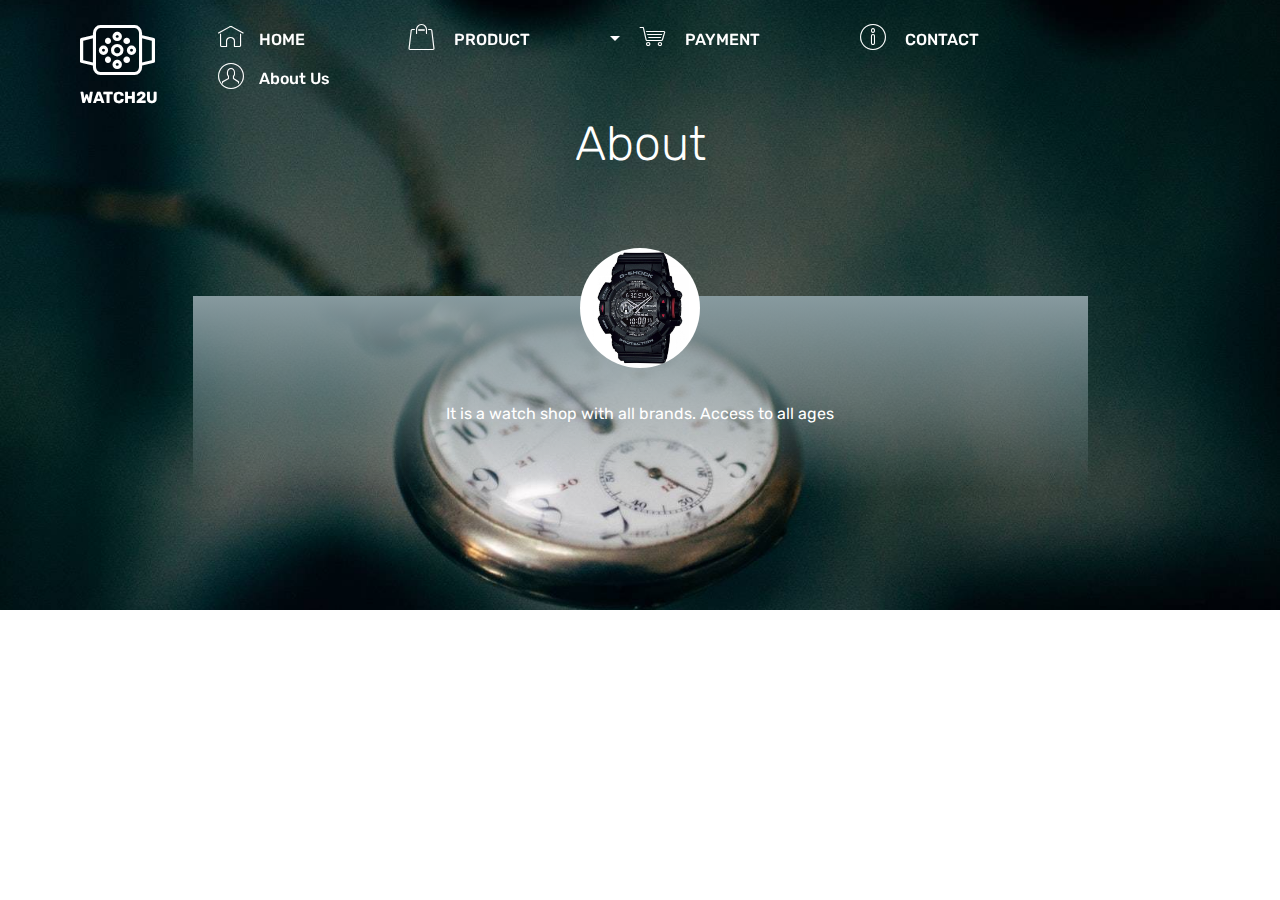
<file: page4.html>
<!DOCTYPE html>
<html>
<head>
  <!-- Site made with Mobirise Website Builder v4.3.5, https://mobirise.com -->
  <meta charset="UTF-8">
  <meta http-equiv="X-UA-Compatible" content="IE=edge">
  <meta name="generator" content="Mobirise v4.3.5, mobirise.com">
  <meta name="viewport" content="width=device-width, initial-scale=1">
  <link rel="shortcut icon" href="assets/images/logo2.png" type="image/x-icon">
  <meta name="description" content="Site Creator Description">
  <title>About</title>
  <link rel="stylesheet" href="assets/web/assets/mobirise-icons/mobirise-icons.css">
  <link rel="stylesheet" href="assets/tether/tether.min.css">
  <link rel="stylesheet" href="assets/bootstrap/css/bootstrap.min.css">
  <link rel="stylesheet" href="assets/bootstrap/css/bootstrap-grid.min.css">
  <link rel="stylesheet" href="assets/bootstrap/css/bootstrap-reboot.min.css">
  <link rel="stylesheet" href="assets/dropdown/css/style.css">
  <link rel="stylesheet" href="assets/animate.css/animate.min.css">
  <link rel="stylesheet" href="assets/snow-plugins/style.css">
  <link rel="stylesheet" href="assets/theme/css/style.css">
  <link rel="stylesheet" href="assets/mobirise/css/mbr-additional.css" type="text/css">
  
  
  
</head>
<body>
<section class="menu cid-qC70kentG6" once="menu" id="menu1-c" data-rv-view="69">

    

    <nav class="navbar navbar-expand beta-menu navbar-dropdown align-items-center navbar-fixed-top navbar-toggleable-sm bg-color transparent">
        <button class="navbar-toggler navbar-toggler-right" type="button" data-toggle="collapse" data-target="#navbarSupportedContent" aria-controls="navbarSupportedContent" aria-expanded="false" aria-label="Toggle navigation">
            <div class="hamburger">
                <span></span>
                <span></span>
                <span></span>
                <span></span>
            </div>
        </button>
        <div class="menu-logo">
            <div class="navbar-brand">
                
                <span class="navbar-caption-wrap"><a class="navbar-caption text-white display-4" href="index.html#header9-2"><span class="mbri-watch mbr-iconfont mbr-iconfont-btn" style="font-size: 75px;"></span>WATCH2U</a></span>
            </div>
        </div>
        <div class="collapse navbar-collapse" id="navbarSupportedContent">
            <ul class="navbar-nav nav-dropdown nav-right" data-app-modern-menu="true"><li class="nav-item"><a class="nav-link link text-white display-4" href="index.html#header9-2">
                        <span class="mbri-home mbr-iconfont mbr-iconfont-btn"></span>&nbsp;HOME &nbsp; &nbsp; &nbsp; &nbsp; &nbsp; &nbsp; &nbsp; &nbsp; &nbsp; &nbsp;&nbsp;</a></li><li class="nav-item dropdown open">
                    <a class="nav-link link dropdown-toggle text-white display-4" href="page7.html#slider1-r" data-toggle="dropdown-submenu" aria-expanded="true"><span class="mbri-shopping-bag mbr-iconfont mbr-iconfont-btn"></span>
                        &nbsp;PRODUCT &nbsp; &nbsp; &nbsp; &nbsp; &nbsp; &nbsp; &nbsp; &nbsp; &nbsp;&nbsp;</a><div class="dropdown-menu"><a class="dropdown-item text-white display-4" href="page5.html#slider1-j"><span class="mbri-sale mbr-iconfont mbr-iconfont-btn"></span>SEIKO</a><a class="dropdown-item text-white display-4" href="page6.html#slider1-n"><span class="mbri-sale mbr-iconfont mbr-iconfont-btn"></span>CASIO</a><a class="dropdown-item text-white display-4" href="page1.html#slider2-5"><span class="mbri-sale mbr-iconfont mbr-iconfont-btn"></span>G-SHOCK</a><a class="dropdown-item text-white display-4" href="page8.html#slider1-v"><span class="mbri-sale mbr-iconfont mbr-iconfont-btn"></span>CITIZEN</a></div>
                </li><li class="nav-item"><a class="nav-link link text-white display-4" href="page2.html#form1-e"><span class="mbri-shopping-cart mbr-iconfont mbr-iconfont-btn"></span>
                        &nbsp;PAYMENT &nbsp; &nbsp; &nbsp; &nbsp; &nbsp; &nbsp; &nbsp; &nbsp; &nbsp; &nbsp;</a></li><li class="nav-item"><a class="nav-link link text-white display-4" href="page3.html#form4-b"><span class="mbri-info mbr-iconfont mbr-iconfont-btn"></span>
                        &nbsp;CONTACT &nbsp; &nbsp; &nbsp; &nbsp; &nbsp; &nbsp; &nbsp; &nbsp; &nbsp; &nbsp;</a></li>
                <li class="nav-item">
                    <a class="nav-link link text-white display-4" href="page4.html#testimonials5-d"><span class="mbri-user mbr-iconfont mbr-iconfont-btn"></span>
                        
                        About Us
                    </a>
                </li></ul>
            
        </div>
    </nav>
</section>

<section class="engine"><a href="https://mobirise.co/i">build your own website</a></section><section class="testimonials5 cid-qC76ciFraw" id="testimonials5-d" data-rv-view="71">

    

    
    <div class="container">
        <div class="media-container-row">
            <div class="title col-12 align-center">
                <h2 class="pb-3 mbr-fonts-style display-2">
                    About</h2>
                <h3 class="mbr-section-subtitle mbr-light pb-3 mbr-fonts-style display-5"></h3>
            </div>
        </div>
    </div>

    <div class="container">
        <div class="media-container-column">
            

            
        <div class="mbr-testimonial align-center col-12 col-md-10">
                <div class="panel-item">
                    <div class="card-block">
                        <div class="testimonial-photo">
                            <img src="assets/images/casio-g-shock-ga-400-1bdr-black-1467011394-6515907-cc9ed77e590c0a7e9db67189214e2e5f-zoom-1-850x850.jpg" alt="" title="" media-simple="true">
                        </div>
                        <p class="mbr-text mbr-fonts-style mbr-white display-7">
                           It is a watch shop with all brands. Access to all ages</p>
                    </div>
                    <div class="card-footer">
                        <div class="mbr-author-name mbr-bold mbr-fonts-style mbr-white display-7"></div>
                        <small class="mbr-author-desc mbr-italic mbr-light mbr-fonts-style mbr-white display-7"></small>
                    </div>
                </div>
            </div></div>
    </div>   
</section>


  <script src="assets/web/assets/jquery/jquery.min.js"></script>
  <script src="assets/popper/popper.min.js"></script>
  <script src="assets/tether/tether.min.js"></script>
  <script src="assets/bootstrap/js/bootstrap.min.js"></script>
  <script src="assets/smooth-scroll/smooth-scroll.js"></script>
  <script src="assets/dropdown/js/script.min.js"></script>
  <script src="assets/touch-swipe/jquery.touch-swipe.min.js"></script>
  <script src="assets/viewport-checker/jquery.viewportchecker.js"></script>
  <script src="assets/snow-plugins/schnee.js"></script>
  <script src="assets/theme/js/script.js"></script>
  
  
 <div id="scrollToTop" class="scrollToTop mbr-arrow-up"><a style="text-align: center;"><i class="mbri-down mbr-iconfont"></i></a></div>
    <input name="animation" type="hidden">
  </body>
</html>
</file>
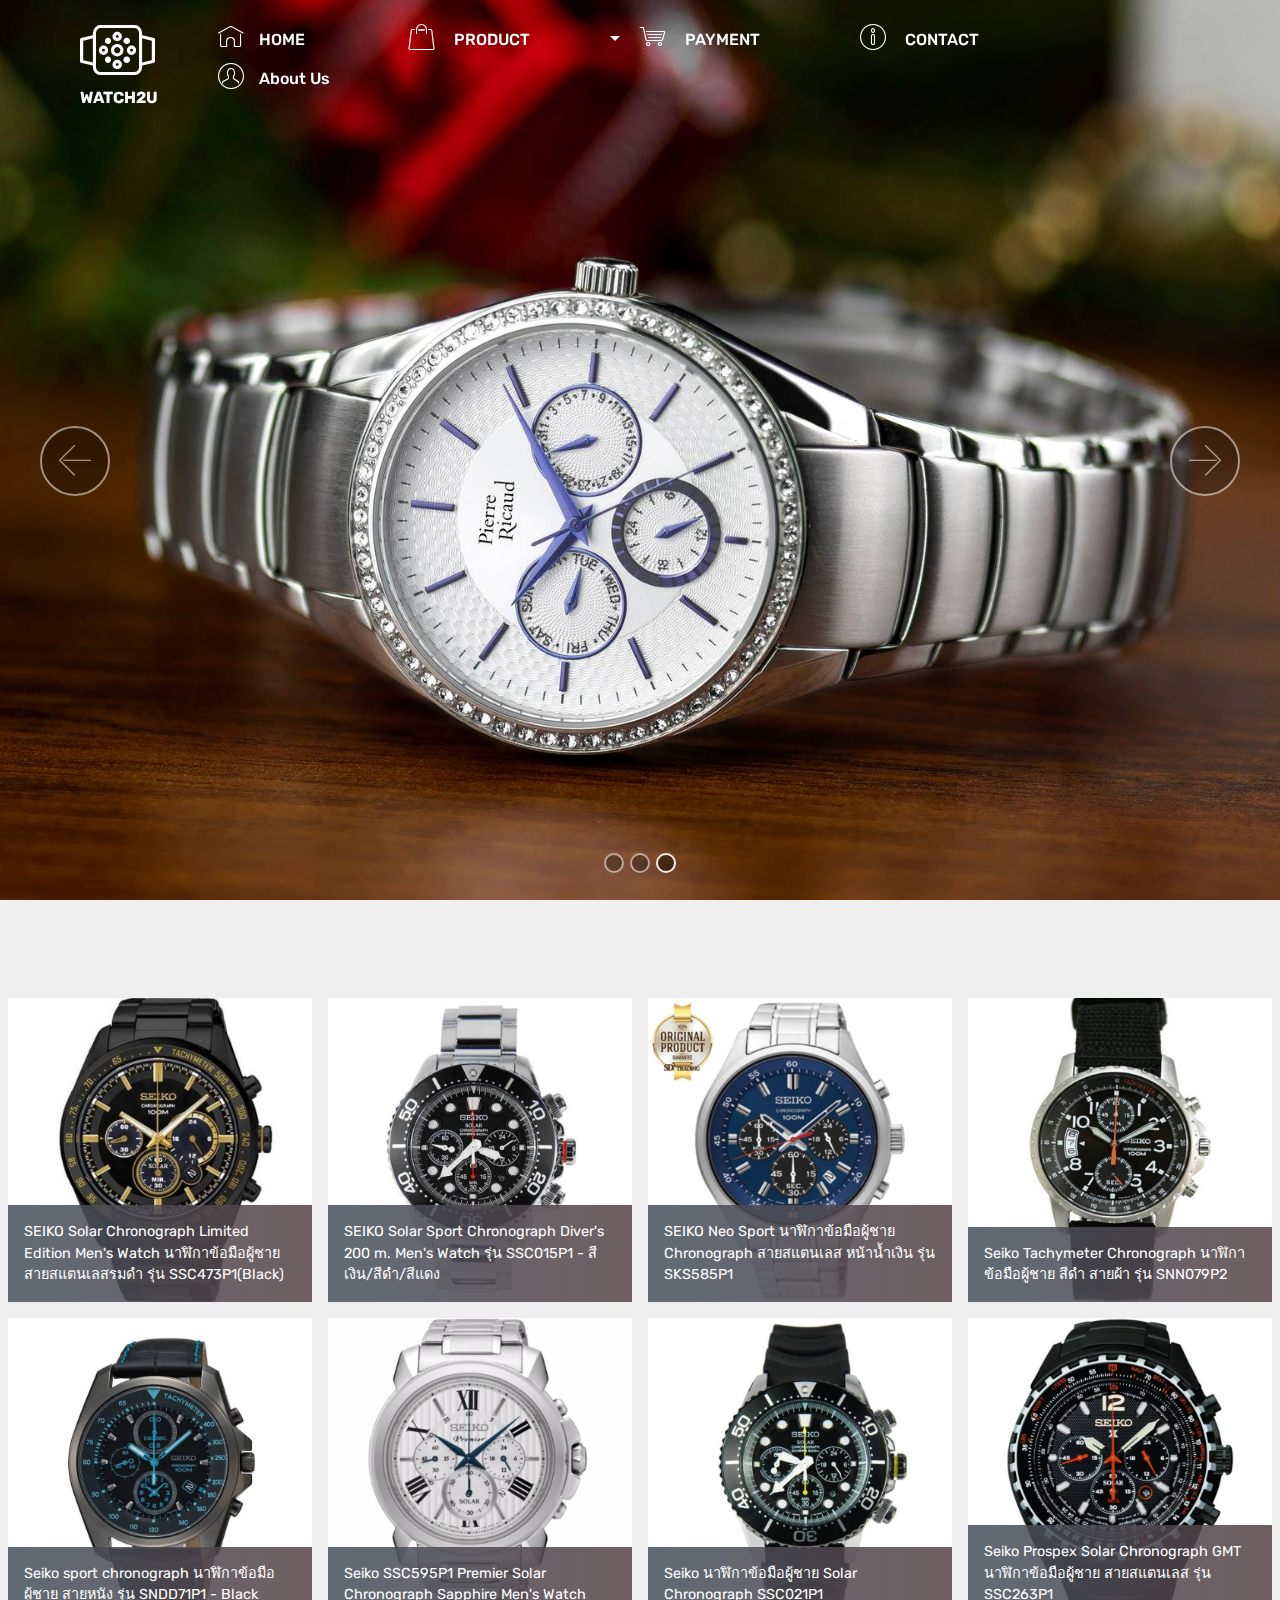
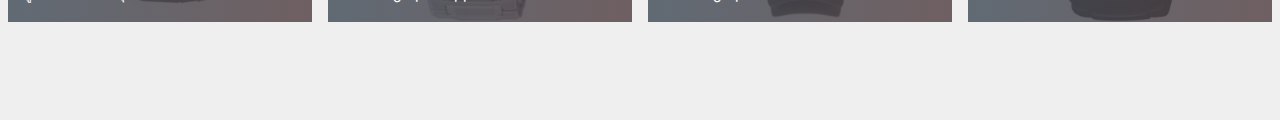
<file: page5.html>
<!DOCTYPE html>
<html>
<head>
  <!-- Site made with Mobirise Website Builder v4.3.5, https://mobirise.com -->
  <meta charset="UTF-8">
  <meta http-equiv="X-UA-Compatible" content="IE=edge">
  <meta name="generator" content="Mobirise v4.3.5, mobirise.com">
  <meta name="viewport" content="width=device-width, initial-scale=1">
  <link rel="shortcut icon" href="assets/images/logo2.png" type="image/x-icon">
  <meta name="description" content="Web Maker Description">
  <title>Seiko</title>
  <link rel="stylesheet" href="assets/web/assets/mobirise-icons/mobirise-icons.css">
  <link rel="stylesheet" href="assets/tether/tether.min.css">
  <link rel="stylesheet" href="assets/bootstrap/css/bootstrap.min.css">
  <link rel="stylesheet" href="assets/bootstrap/css/bootstrap-grid.min.css">
  <link rel="stylesheet" href="assets/bootstrap/css/bootstrap-reboot.min.css">
  <link rel="stylesheet" href="assets/dropdown/css/style.css">
  <link rel="stylesheet" href="assets/animate.css/animate.min.css">
  <link rel="stylesheet" href="assets/snow-plugins/style.css">
  <link rel="stylesheet" href="assets/theme/css/style.css">
  <link rel="stylesheet" href="assets/mobirise-gallery/style.css">
  <link rel="stylesheet" href="assets/mobirise/css/mbr-additional.css" type="text/css">
  
  
  
</head>
<body>
<section class="menu cid-qC70kentG6" once="menu" id="menu1-i" data-rv-view="77">

    

    <nav class="navbar navbar-expand beta-menu navbar-dropdown align-items-center navbar-fixed-top navbar-toggleable-sm bg-color transparent">
        <button class="navbar-toggler navbar-toggler-right" type="button" data-toggle="collapse" data-target="#navbarSupportedContent" aria-controls="navbarSupportedContent" aria-expanded="false" aria-label="Toggle navigation">
            <div class="hamburger">
                <span></span>
                <span></span>
                <span></span>
                <span></span>
            </div>
        </button>
        <div class="menu-logo">
            <div class="navbar-brand">
                
                <span class="navbar-caption-wrap"><a class="navbar-caption text-white display-4" href="index.html#header9-2"><span class="mbri-watch mbr-iconfont mbr-iconfont-btn" style="font-size: 75px;"></span>WATCH2U</a></span>
            </div>
        </div>
        <div class="collapse navbar-collapse" id="navbarSupportedContent">
            <ul class="navbar-nav nav-dropdown nav-right" data-app-modern-menu="true"><li class="nav-item"><a class="nav-link link text-white display-4" href="index.html#header9-2">
                        <span class="mbri-home mbr-iconfont mbr-iconfont-btn"></span>&nbsp;HOME &nbsp; &nbsp; &nbsp; &nbsp; &nbsp; &nbsp; &nbsp; &nbsp; &nbsp; &nbsp;&nbsp;</a></li><li class="nav-item dropdown open">
                    <a class="nav-link link dropdown-toggle text-white display-4" href="page7.html#slider1-r" data-toggle="dropdown-submenu" aria-expanded="true"><span class="mbri-shopping-bag mbr-iconfont mbr-iconfont-btn"></span>
                        &nbsp;PRODUCT &nbsp; &nbsp; &nbsp; &nbsp; &nbsp; &nbsp; &nbsp; &nbsp; &nbsp;&nbsp;</a><div class="dropdown-menu"><a class="dropdown-item text-white display-4" href="page5.html#slider1-j"><span class="mbri-sale mbr-iconfont mbr-iconfont-btn"></span>SEIKO</a><a class="dropdown-item text-white display-4" href="page6.html#slider1-n"><span class="mbri-sale mbr-iconfont mbr-iconfont-btn"></span>CASIO</a><a class="dropdown-item text-white display-4" href="page1.html#slider2-5"><span class="mbri-sale mbr-iconfont mbr-iconfont-btn"></span>G-SHOCK</a><a class="dropdown-item text-white display-4" href="page8.html#slider1-v"><span class="mbri-sale mbr-iconfont mbr-iconfont-btn"></span>CITIZEN</a></div>
                </li><li class="nav-item"><a class="nav-link link text-white display-4" href="page2.html#form1-e"><span class="mbri-shopping-cart mbr-iconfont mbr-iconfont-btn"></span>
                        &nbsp;PAYMENT &nbsp; &nbsp; &nbsp; &nbsp; &nbsp; &nbsp; &nbsp; &nbsp; &nbsp; &nbsp;</a></li><li class="nav-item"><a class="nav-link link text-white display-4" href="page3.html#form4-b"><span class="mbri-info mbr-iconfont mbr-iconfont-btn"></span>
                        &nbsp;CONTACT &nbsp; &nbsp; &nbsp; &nbsp; &nbsp; &nbsp; &nbsp; &nbsp; &nbsp; &nbsp;</a></li>
                <li class="nav-item">
                    <a class="nav-link link text-white display-4" href="page4.html#testimonials5-d"><span class="mbri-user mbr-iconfont mbr-iconfont-btn"></span>
                        
                        About Us
                    </a>
                </li></ul>
            
        </div>
    </nav>
</section>

<section class="engine"><a href="https://mobirise.co/a">free web page builder</a></section><section class="carousel slide cid-qC8uXGdvTl" data-interval="false" id="slider1-j" data-rv-view="79">

    

    <div class="full-screen"><div class="mbr-slider slide carousel" data-pause="true" data-keyboard="false" data-ride="carousel" data-interval="4000"><ol class="carousel-indicators"><li data-app-prevent-settings="" data-target="#slider1-j" data-slide-to="0"></li><li data-app-prevent-settings="" data-target="#slider1-j" data-slide-to="1"></li><li data-app-prevent-settings="" data-target="#slider1-j" class=" active" data-slide-to="2"></li></ol><div class="carousel-inner" role="listbox"><div class="carousel-item slider-fullscreen-image" data-bg-video-slide="false" style="background-image: url(assets/images/mbr-3-1620x1080.jpg);"><div class="container container-slide"><div class="image_wrapper"><img src="assets/images/mbr-3-1620x1080.jpg"><div class="carousel-caption justify-content-center"><div class="col-10 align-center"></div></div></div></div></div><div class="carousel-item slider-fullscreen-image" data-bg-video-slide="false" style="background-image: url(assets/images/mbr-4-1620x1080.jpg);"><div class="container container-slide"><div class="image_wrapper"><img src="assets/images/mbr-4-1620x1080.jpg"><div class="carousel-caption justify-content-center"><div class="col-10 align-right"></div></div></div></div></div><div class="carousel-item slider-fullscreen-image active" data-bg-video-slide="false" style="background-image: url(assets/images/mbr-1634x1080.jpg);"><div class="container container-slide"><div class="image_wrapper"><img src="assets/images/mbr-1634x1080.jpg"><div class="carousel-caption justify-content-center"><div class="col-10 align-center"></div></div></div></div></div></div><a data-app-prevent-settings="" class="carousel-control carousel-control-prev" role="button" data-slide="prev" href="#slider1-j"><span aria-hidden="true" class="mbri-left mbr-iconfont"></span><span class="sr-only">Previous</span></a><a data-app-prevent-settings="" class="carousel-control carousel-control-next" role="button" data-slide="next" href="#slider1-j"><span aria-hidden="true" class="mbri-right mbr-iconfont"></span><span class="sr-only">Next</span></a></div></div>

</section>

<section class="mbr-gallery mbr-slider-carousel cid-qC8C63boFC" id="gallery1-l" data-rv-view="91">

    

    <div>
        <div><!-- Filter --><!-- Gallery --><div class="mbr-gallery-row"><div class="mbr-gallery-layout-default"><div><div><div class="mbr-gallery-item mbr-gallery-item--p1" data-video-url="false" data-tags="Awesome"><div href="#lb-gallery1-l" data-slide-to="0" data-toggle="modal"><img src="assets/images/seiko-solar-chronograph-limited-edition-men39s-watch-ssc473p1black-1479793161-38318101-0e6de04b124a2a7755d53b338b1d3e73-zoom-1-850x850-800x800.jpg" alt=""><span class="icon-focus"></span><span class="mbr-gallery-title mbr-fonts-style display-7">SEIKO Solar Chronograph Limited Edition Men's Watch นาฬิกาข้อมือผู้ชาย สายสแตนเลสรมดำ รุ่น SSC473P1(Black)</span></div></div><div class="mbr-gallery-item mbr-gallery-item--p1" data-video-url="false" data-tags="Responsive"><div href="#lb-gallery1-l" data-slide-to="1" data-toggle="modal"><img src="assets/images/seiko-solar-sport-chronograph-diver39s-200-m-men39s-watch-ssc015p1-1495962012-719949-7ab932b887b04bf3fc5df00dd6b1b1cb-zoom-850x850-850x850-800x800.jpg" alt=""><span class="icon-focus"></span><span class="mbr-gallery-title mbr-fonts-style display-7">SEIKO Solar Sport Chronograph Diver's 200 m. Men's Watch รุ่น SSC015P1 - สีเงิน/สีดำ/สีแดง&nbsp;</span></div></div><div class="mbr-gallery-item mbr-gallery-item--p1" data-video-url="false" data-tags="Creative"><div href="#lb-gallery1-l" data-slide-to="2" data-toggle="modal"><img src="assets/images/seiko-neo-sport-chronograph-sks585p1-1507833869-89044555-5aa1129ad4931d6fa96a9e544931df21-zoom-850x850-800x800.jpg" alt=""><span class="icon-focus"></span><span class="mbr-gallery-title mbr-fonts-style display-7">SEIKO Neo Sport นาฬิกาข้อมือผู้ชาย Chronograph สายสแตนเลส หน้าน้ำเงิน รุ่น SKS585P1</span></div></div><div class="mbr-gallery-item mbr-gallery-item--p1" data-video-url="false" data-tags="Animated"><div href="#lb-gallery1-l" data-slide-to="3" data-toggle="modal"><img src="assets/images/seiko-tachymeter-chronograph-snn079p2-1505856771-7614321-6336dabdd9c8c0b0946817f2a3a19e9e-zoom-850x850-850x850-800x800.jpg" alt=""><span class="icon-focus"></span><span class="mbr-gallery-title mbr-fonts-style display-7">Seiko Tachymeter Chronograph นาฬิกาข้อมือผู้ชาย สีดำ สายผ้า รุ่น SNN079P2</span></div></div><div class="mbr-gallery-item mbr-gallery-item--p1" data-video-url="false" data-tags="Awesome"><div href="#lb-gallery1-l" data-slide-to="4" data-toggle="modal"><img src="assets/images/seiko-sport-chronograph-sndd71p1-black-1505868753-589359-b724c9de5c48c6fb777aac1cadd9e49e-zoom-850x850-850x850-800x800.jpg" alt=""><span class="icon-focus"></span><span class="mbr-gallery-title mbr-fonts-style display-7">Seiko sport chronograph นาฬิกาข้อมือผู้ชาย สายหนัง รุ่น SNDD71P1 - Black </span></div></div><div class="mbr-gallery-item mbr-gallery-item--p1" data-video-url="false" data-tags="Awesome"><div href="#lb-gallery1-l" data-slide-to="5" data-toggle="modal"><img src="assets/images/seiko-ssc595p1-premier-solar-chronograph-sapphire-men39s-watch-ssc595p1-1511375643-79624286-9b5306d1ca9f85d69528df200d11bcce-zoom-850x850-800x800.jpg" alt=""><span class="icon-focus"></span><span class="mbr-gallery-title mbr-fonts-style display-7">Seiko SSC595P1 Premier Solar Chronograph Sapphire Men's Watch</span></div></div><div class="mbr-gallery-item mbr-gallery-item--p1" data-video-url="false" data-tags="Responsive"><div href="#lb-gallery1-l" data-slide-to="6" data-toggle="modal"><img src="assets/images/seiko-solar-chronograph-ssc021p1-1494538560-01666881-ff752eef4b4facffb194b542be713f81-zoom-850x850-800x800.jpg" alt=""><span class="icon-focus"></span><span class="mbr-gallery-title mbr-fonts-style display-7">Seiko นาฬิกาข้อมือผู้ชาย Solar Chronograph SSC021P1 </span></div></div><div class="mbr-gallery-item mbr-gallery-item--p1" data-video-url="false" data-tags="Animated"><div href="#lb-gallery1-l" data-slide-to="7" data-toggle="modal"><img src="assets/images/seiko-prospex-solar-chronograph-gmt-ssc263p1-1481027783-915187-0d2acde061942a12f6bb2a337ea16ed0-zoom-850x850-800x800.jpg" alt=""><span class="icon-focus"></span><span class="mbr-gallery-title mbr-fonts-style display-7">Seiko Prospex Solar Chronograph GMT นาฬิกาข้อมือผู้ชาย สายสแตนเลส รุ่น SSC263P1&nbsp;</span></div></div></div></div><div class="clearfix"></div></div></div><!-- Lightbox --><div data-app-prevent-settings="" class="mbr-slider modal fade carousel slide" tabindex="-1" data-keyboard="true" data-interval="false" id="lb-gallery1-l"><div class="modal-dialog"><div class="modal-content"><div class="modal-body"><div class="carousel-inner"><div class="carousel-item"><img src="assets/images/seiko-solar-chronograph-limited-edition-men39s-watch-ssc473p1black-1479793161-38318101-0e6de04b124a2a7755d53b338b1d3e73-zoom-1-850x850.jpg" alt=""></div><div class="carousel-item"><img src="assets/images/seiko-solar-sport-chronograph-diver39s-200-m-men39s-watch-ssc015p1-1495962012-719949-7ab932b887b04bf3fc5df00dd6b1b1cb-zoom-850x850-850x850.jpg" alt=""></div><div class="carousel-item"><img src="assets/images/seiko-neo-sport-chronograph-sks585p1-1507833869-89044555-5aa1129ad4931d6fa96a9e544931df21-zoom-850x850.jpg" alt=""></div><div class="carousel-item"><img src="assets/images/seiko-tachymeter-chronograph-snn079p2-1505856771-7614321-6336dabdd9c8c0b0946817f2a3a19e9e-zoom-850x850-850x850.jpg" alt=""></div><div class="carousel-item"><img src="assets/images/seiko-sport-chronograph-sndd71p1-black-1505868753-589359-b724c9de5c48c6fb777aac1cadd9e49e-zoom-850x850-850x850.jpg" alt=""></div><div class="carousel-item"><img src="assets/images/seiko-ssc595p1-premier-solar-chronograph-sapphire-men39s-watch-ssc595p1-1511375643-79624286-9b5306d1ca9f85d69528df200d11bcce-zoom-850x850.jpg" alt=""></div><div class="carousel-item"><img src="assets/images/seiko-solar-chronograph-ssc021p1-1494538560-01666881-ff752eef4b4facffb194b542be713f81-zoom-850x850.jpg" alt=""></div><div class="carousel-item active"><img src="assets/images/seiko-prospex-solar-chronograph-gmt-ssc263p1-1481027783-915187-0d2acde061942a12f6bb2a337ea16ed0-zoom-850x850.jpg" alt=""></div></div><a class="carousel-control carousel-control-prev" role="button" data-slide="prev" href="#lb-gallery1-l"><span class="mbri-left mbr-iconfont" aria-hidden="true"></span><span class="sr-only">Previous</span></a><a class="carousel-control carousel-control-next" role="button" data-slide="next" href="#lb-gallery1-l"><span class="mbri-right mbr-iconfont" aria-hidden="true"></span><span class="sr-only">Next</span></a><a class="close" href="#" role="button" data-dismiss="modal"><span class="sr-only">Close</span></a></div></div></div></div></div>
    </div>

</section>


  <script src="assets/web/assets/jquery/jquery.min.js"></script>
  <script src="assets/popper/popper.min.js"></script>
  <script src="assets/tether/tether.min.js"></script>
  <script src="assets/bootstrap/js/bootstrap.min.js"></script>
  <script src="assets/smooth-scroll/smooth-scroll.js"></script>
  <script src="assets/bootstrap-carousel-swipe/bootstrap-carousel-swipe.js"></script>
  <script src="assets/dropdown/js/script.min.js"></script>
  <script src="assets/touch-swipe/jquery.touch-swipe.min.js"></script>
  <script src="assets/masonry/masonry.pkgd.min.js"></script>
  <script src="assets/imagesloaded/imagesloaded.pkgd.min.js"></script>
  <script src="assets/jquery-mb-ytplayer/jquery.mb.ytplayer.min.js"></script>
  <script src="assets/jquery-mb-vimeo_player/jquery.mb.vimeo_player.js"></script>
  <script src="assets/viewport-checker/jquery.viewportchecker.js"></script>
  <script src="assets/snow-plugins/schnee.js"></script>
  <script src="assets/theme/js/script.js"></script>
  <script src="assets/mobirise-slider-video/script.js"></script>
  <script src="assets/mobirise-gallery/player.min.js"></script>
  <script src="assets/mobirise-gallery/script.js"></script>
  
  
 <div id="scrollToTop" class="scrollToTop mbr-arrow-up"><a style="text-align: center;"><i class="mbri-down mbr-iconfont"></i></a></div>
    <input name="animation" type="hidden">
  </body>
</html>
</file>
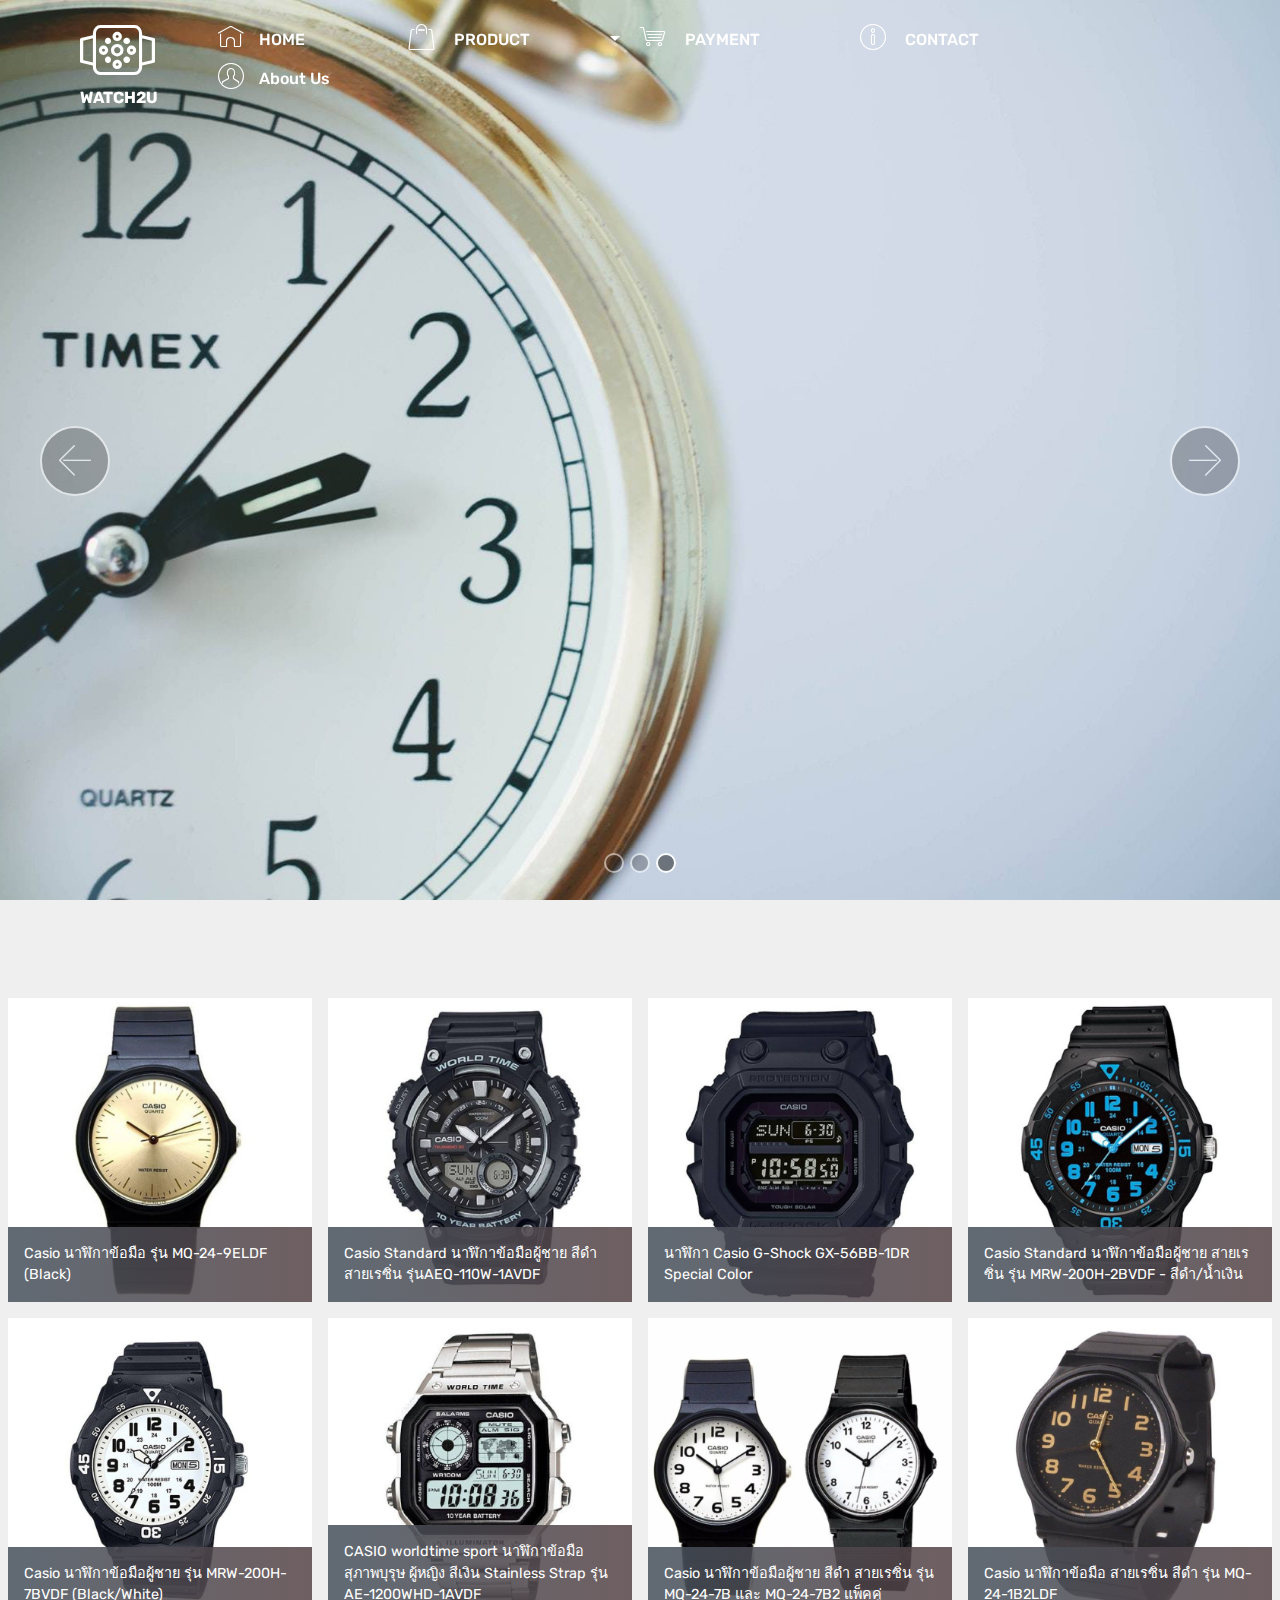
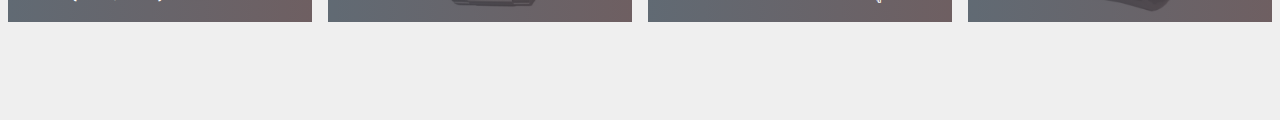
<file: page6.html>
<!DOCTYPE html>
<html>
<head>
  <!-- Site made with Mobirise Website Builder v4.3.5, https://mobirise.com -->
  <meta charset="UTF-8">
  <meta http-equiv="X-UA-Compatible" content="IE=edge">
  <meta name="generator" content="Mobirise v4.3.5, mobirise.com">
  <meta name="viewport" content="width=device-width, initial-scale=1">
  <link rel="shortcut icon" href="assets/images/logo2.png" type="image/x-icon">
  <meta name="description" content="Website Maker Description">
  <title>casio</title>
  <link rel="stylesheet" href="assets/web/assets/mobirise-icons/mobirise-icons.css">
  <link rel="stylesheet" href="assets/tether/tether.min.css">
  <link rel="stylesheet" href="assets/bootstrap/css/bootstrap.min.css">
  <link rel="stylesheet" href="assets/bootstrap/css/bootstrap-grid.min.css">
  <link rel="stylesheet" href="assets/bootstrap/css/bootstrap-reboot.min.css">
  <link rel="stylesheet" href="assets/dropdown/css/style.css">
  <link rel="stylesheet" href="assets/animate.css/animate.min.css">
  <link rel="stylesheet" href="assets/snow-plugins/style.css">
  <link rel="stylesheet" href="assets/theme/css/style.css">
  <link rel="stylesheet" href="assets/mobirise-gallery/style.css">
  <link rel="stylesheet" href="assets/mobirise/css/mbr-additional.css" type="text/css">
  
  
  
</head>
<body>
<section class="menu cid-qC70kentG6" once="menu" id="menu1-m" data-rv-view="126">

    

    <nav class="navbar navbar-expand beta-menu navbar-dropdown align-items-center navbar-fixed-top navbar-toggleable-sm bg-color transparent">
        <button class="navbar-toggler navbar-toggler-right" type="button" data-toggle="collapse" data-target="#navbarSupportedContent" aria-controls="navbarSupportedContent" aria-expanded="false" aria-label="Toggle navigation">
            <div class="hamburger">
                <span></span>
                <span></span>
                <span></span>
                <span></span>
            </div>
        </button>
        <div class="menu-logo">
            <div class="navbar-brand">
                
                <span class="navbar-caption-wrap"><a class="navbar-caption text-white display-4" href="index.html#header9-2"><span class="mbri-watch mbr-iconfont mbr-iconfont-btn" style="font-size: 75px;"></span>WATCH2U</a></span>
            </div>
        </div>
        <div class="collapse navbar-collapse" id="navbarSupportedContent">
            <ul class="navbar-nav nav-dropdown nav-right" data-app-modern-menu="true"><li class="nav-item"><a class="nav-link link text-white display-4" href="index.html#header9-2">
                        <span class="mbri-home mbr-iconfont mbr-iconfont-btn"></span>&nbsp;HOME &nbsp; &nbsp; &nbsp; &nbsp; &nbsp; &nbsp; &nbsp; &nbsp; &nbsp; &nbsp;&nbsp;</a></li><li class="nav-item dropdown open">
                    <a class="nav-link link dropdown-toggle text-white display-4" href="page7.html#slider1-r" data-toggle="dropdown-submenu" aria-expanded="true"><span class="mbri-shopping-bag mbr-iconfont mbr-iconfont-btn"></span>
                        &nbsp;PRODUCT &nbsp; &nbsp; &nbsp; &nbsp; &nbsp; &nbsp; &nbsp; &nbsp; &nbsp;&nbsp;</a><div class="dropdown-menu"><a class="dropdown-item text-white display-4" href="page5.html#slider1-j"><span class="mbri-sale mbr-iconfont mbr-iconfont-btn"></span>SEIKO</a><a class="dropdown-item text-white display-4" href="page6.html#slider1-n"><span class="mbri-sale mbr-iconfont mbr-iconfont-btn"></span>CASIO</a><a class="dropdown-item text-white display-4" href="page1.html#slider2-5"><span class="mbri-sale mbr-iconfont mbr-iconfont-btn"></span>G-SHOCK</a><a class="dropdown-item text-white display-4" href="page8.html#slider1-v"><span class="mbri-sale mbr-iconfont mbr-iconfont-btn"></span>CITIZEN</a></div>
                </li><li class="nav-item"><a class="nav-link link text-white display-4" href="page2.html#form1-e"><span class="mbri-shopping-cart mbr-iconfont mbr-iconfont-btn"></span>
                        &nbsp;PAYMENT &nbsp; &nbsp; &nbsp; &nbsp; &nbsp; &nbsp; &nbsp; &nbsp; &nbsp; &nbsp;</a></li><li class="nav-item"><a class="nav-link link text-white display-4" href="page3.html#form4-b"><span class="mbri-info mbr-iconfont mbr-iconfont-btn"></span>
                        &nbsp;CONTACT &nbsp; &nbsp; &nbsp; &nbsp; &nbsp; &nbsp; &nbsp; &nbsp; &nbsp; &nbsp;</a></li>
                <li class="nav-item">
                    <a class="nav-link link text-white display-4" href="page4.html#testimonials5-d"><span class="mbri-user mbr-iconfont mbr-iconfont-btn"></span>
                        
                        About Us
                    </a>
                </li></ul>
            
        </div>
    </nav>
</section>

<section class="engine"><a href="https://mobirise.co/m">bootstrap table</a></section><section class="carousel slide cid-qC8IcReg1q" data-interval="false" id="slider1-n" data-rv-view="128">

    

    <div class="full-screen"><div class="mbr-slider slide carousel" data-pause="true" data-keyboard="false" data-ride="false" data-interval="false"><ol class="carousel-indicators"><li data-app-prevent-settings="" data-target="#slider1-n" data-slide-to="0"></li><li data-app-prevent-settings="" data-target="#slider1-n" data-slide-to="1"></li><li data-app-prevent-settings="" data-target="#slider1-n" class=" active" data-slide-to="2"></li></ol><div class="carousel-inner" role="listbox"><div class="carousel-item slider-fullscreen-image" data-bg-video-slide="false" style="background-image: url(assets/images/mbr-5-1620x1080.jpg);"><div class="container container-slide"><div class="image_wrapper"><img src="assets/images/mbr-5-1620x1080.jpg"><div class="carousel-caption justify-content-center"><div class="col-10 align-center"></div></div></div></div></div><div class="carousel-item slider-fullscreen-image" data-bg-video-slide="false" style="background-image: url(assets/images/mbr-1920x1079.jpg);"><div class="container container-slide"><div class="image_wrapper"><img src="assets/images/mbr-1920x1079.jpg"><div class="carousel-caption justify-content-center"><div class="col-10 align-left"></div></div></div></div></div><div class="carousel-item slider-fullscreen-image active" data-bg-video-slide="false" style="background-image: url(assets/images/mbr-6-1620x1080.jpg);"><div class="container container-slide"><div class="image_wrapper"><img src="assets/images/mbr-6-1620x1080.jpg"><div class="carousel-caption justify-content-center"><div class="col-10 align-right"></div></div></div></div></div></div><a data-app-prevent-settings="" class="carousel-control carousel-control-prev" role="button" data-slide="prev" href="#slider1-n"><span aria-hidden="true" class="mbri-left mbr-iconfont"></span><span class="sr-only">Previous</span></a><a data-app-prevent-settings="" class="carousel-control carousel-control-next" role="button" data-slide="next" href="#slider1-n"><span aria-hidden="true" class="mbri-right mbr-iconfont"></span><span class="sr-only">Next</span></a></div></div>

</section>

<section class="mbr-gallery mbr-slider-carousel cid-qC8IduMHeb" id="gallery1-o" data-rv-view="140">

    

    <div>
        <div><!-- Filter --><!-- Gallery --><div class="mbr-gallery-row"><div class="mbr-gallery-layout-default"><div><div><div class="mbr-gallery-item mbr-gallery-item--p1" data-video-url="false" data-tags="Awesome"><div href="#lb-gallery1-o" data-slide-to="0" data-toggle="modal"><img src="assets/images/casio-mq-24-9eldf-black-1478590007-8448389-fdfbc9f1cce5aaeb984d8301412543da-zoom-850x850-800x800.jpg" alt=""><span class="icon-focus"></span><span class="mbr-gallery-title mbr-fonts-style display-7">Casio นาฬิกาข้อมือ รุ่น MQ-24-9ELDF (Black)</span></div></div><div class="mbr-gallery-item mbr-gallery-item--p1" data-video-url="false" data-tags="Responsive"><div href="#lb-gallery1-o" data-slide-to="1" data-toggle="modal"><img src="assets/images/casio-standard-aeq-110w-1avdf-1474432150-5832538-412a47368469c612d0679bb51308defd-zoom-850x850-800x800.jpg" alt=""><span class="icon-focus"></span><span class="mbr-gallery-title mbr-fonts-style display-7">Casio Standard นาฬิกาข้อมือผู้ชาย สีดำ สายเรซิ่น รุ่นAEQ-110W-1AVDF</span></div></div><div class="mbr-gallery-item mbr-gallery-item--p1" data-video-url="false" data-tags="Creative"><div href="#lb-gallery1-o" data-slide-to="2" data-toggle="modal"><img src="assets/images/casio-g-shock-gx-56bb-1dr-special-color-cmg-1474258988-7247328-b23cc502c9d9b5d9c4dfb48c76dd2b16-zoom-850x850-800x800.jpg" alt=""><span class="icon-focus"></span><span class="mbr-gallery-title mbr-fonts-style display-7">นาฬิกา Casio G-Shock GX-56BB-1DR Special Color</span></div></div><div class="mbr-gallery-item mbr-gallery-item--p1" data-video-url="false" data-tags="Animated"><div href="#lb-gallery1-o" data-slide-to="3" data-toggle="modal"><img src="assets/images/casio-standard-mrw-200h-2bvdf-1481100321-745165-29af0fd0c8a6c820e4fdfc77a76294de-zoom-850x850-800x800.jpg" alt=""><span class="icon-focus"></span><span class="mbr-gallery-title mbr-fonts-style display-7">Casio Standard นาฬิกาข้อมือผู้ชาย สายเรซิ่น รุ่น MRW-200H-2BVDF - สีดำ/น้ำเงิน</span></div></div><div class="mbr-gallery-item mbr-gallery-item--p1" data-video-url="false" data-tags="Awesome"><div href="#lb-gallery1-o" data-slide-to="4" data-toggle="modal"><img src="assets/images/casio-mrw-200h-7bvdf-blackwhite-1463651157-2261646-1-zoom-850x850-800x800.jpg" alt=""><span class="icon-focus"></span><span class="mbr-gallery-title mbr-fonts-style display-7">Casio นาฬิกาข้อมือผู้ชาย รุ่น MRW-200H-7BVDF (Black/White)</span></div></div><div class="mbr-gallery-item mbr-gallery-item--p1" data-video-url="false" data-tags="Awesome"><div href="#lb-gallery1-o" data-slide-to="5" data-toggle="modal"><img src="assets/images/casio-worldtime-sport-nbspstainless-strap-nbsp-ae-1200whd-1avdf-1447143547-6055642-1-zoom-850x850-800x800.jpg" alt=""><span class="icon-focus"></span><span class="mbr-gallery-title mbr-fonts-style display-7">CASIO worldtime sport นาฬิกาข้อมือสุภาพบุรุษ ผู้หญิง  สีเงิน Stainless Strap  รุ่น AE-1200WHD-1AVDF</span></div></div><div class="mbr-gallery-item mbr-gallery-item--p1" data-video-url="false" data-tags="Responsive"><div href="#lb-gallery1-o" data-slide-to="6" data-toggle="modal"><img src="assets/images/casio-mq-24-7b-mq-24-7b2-1481083947-16645301-cc2a75fbe0d1e0ffb087a4ce5f163357-zoom-850x850-800x800.jpg" alt=""><span class="icon-focus"></span><span class="mbr-gallery-title mbr-fonts-style display-7">Casio นาฬิกาข้อมือผู้ชาย สีดำ สายเรซิ่น รุ่น MQ-24-7B และ MQ-24-7B2 แพ็คคู่</span></div></div><div class="mbr-gallery-item mbr-gallery-item--p1" data-video-url="false" data-tags="Animated"><div href="#lb-gallery1-o" data-slide-to="7" data-toggle="modal"><img src="assets/images/casio-mq-24-1b2ldf-1448290164-4252442-1-zoom-850x850-800x800.jpg" alt=""><span class="icon-focus"></span><span class="mbr-gallery-title mbr-fonts-style display-7">Casio นาฬิกาข้อมือ สายเรซิ่น สีดำ รุ่น MQ-24-1B2LDF</span></div></div></div></div><div class="clearfix"></div></div></div><!-- Lightbox --><div data-app-prevent-settings="" class="mbr-slider modal fade carousel slide" tabindex="-1" data-keyboard="true" data-interval="false" id="lb-gallery1-o"><div class="modal-dialog"><div class="modal-content"><div class="modal-body"><div class="carousel-inner"><div class="carousel-item"><img src="assets/images/casio-mq-24-9eldf-black-1478590007-8448389-fdfbc9f1cce5aaeb984d8301412543da-zoom-850x850.jpg" alt=""></div><div class="carousel-item"><img src="assets/images/casio-standard-aeq-110w-1avdf-1474432150-5832538-412a47368469c612d0679bb51308defd-zoom-850x850.jpg" alt=""></div><div class="carousel-item"><img src="assets/images/casio-g-shock-gx-56bb-1dr-special-color-cmg-1474258988-7247328-b23cc502c9d9b5d9c4dfb48c76dd2b16-zoom-850x850.jpg" alt=""></div><div class="carousel-item"><img src="assets/images/casio-standard-mrw-200h-2bvdf-1481100321-745165-29af0fd0c8a6c820e4fdfc77a76294de-zoom-850x850.jpg" alt=""></div><div class="carousel-item"><img src="assets/images/casio-mrw-200h-7bvdf-blackwhite-1463651157-2261646-1-zoom-850x850.jpg" alt=""></div><div class="carousel-item"><img src="assets/images/casio-worldtime-sport-nbspstainless-strap-nbsp-ae-1200whd-1avdf-1447143547-6055642-1-zoom-850x850.jpg" alt=""></div><div class="carousel-item"><img src="assets/images/casio-mq-24-7b-mq-24-7b2-1481083947-16645301-cc2a75fbe0d1e0ffb087a4ce5f163357-zoom-850x850.jpg" alt=""></div><div class="carousel-item active"><img src="assets/images/casio-mq-24-1b2ldf-1448290164-4252442-1-zoom-850x850.jpg" alt=""></div></div><a class="carousel-control carousel-control-prev" role="button" data-slide="prev" href="#lb-gallery1-o"><span class="mbri-left mbr-iconfont" aria-hidden="true"></span><span class="sr-only">Previous</span></a><a class="carousel-control carousel-control-next" role="button" data-slide="next" href="#lb-gallery1-o"><span class="mbri-right mbr-iconfont" aria-hidden="true"></span><span class="sr-only">Next</span></a><a class="close" href="#" role="button" data-dismiss="modal"><span class="sr-only">Close</span></a></div></div></div></div></div>
    </div>

</section>


  <script src="assets/web/assets/jquery/jquery.min.js"></script>
  <script src="assets/popper/popper.min.js"></script>
  <script src="assets/tether/tether.min.js"></script>
  <script src="assets/bootstrap/js/bootstrap.min.js"></script>
  <script src="assets/smooth-scroll/smooth-scroll.js"></script>
  <script src="assets/bootstrap-carousel-swipe/bootstrap-carousel-swipe.js"></script>
  <script src="assets/dropdown/js/script.min.js"></script>
  <script src="assets/touch-swipe/jquery.touch-swipe.min.js"></script>
  <script src="assets/masonry/masonry.pkgd.min.js"></script>
  <script src="assets/imagesloaded/imagesloaded.pkgd.min.js"></script>
  <script src="assets/jquery-mb-ytplayer/jquery.mb.ytplayer.min.js"></script>
  <script src="assets/jquery-mb-vimeo_player/jquery.mb.vimeo_player.js"></script>
  <script src="assets/viewport-checker/jquery.viewportchecker.js"></script>
  <script src="assets/snow-plugins/schnee.js"></script>
  <script src="assets/theme/js/script.js"></script>
  <script src="assets/mobirise-slider-video/script.js"></script>
  <script src="assets/mobirise-gallery/player.min.js"></script>
  <script src="assets/mobirise-gallery/script.js"></script>
  
  
 <div id="scrollToTop" class="scrollToTop mbr-arrow-up"><a style="text-align: center;"><i class="mbri-down mbr-iconfont"></i></a></div>
    <input name="animation" type="hidden">
  </body>
</html>
</file>
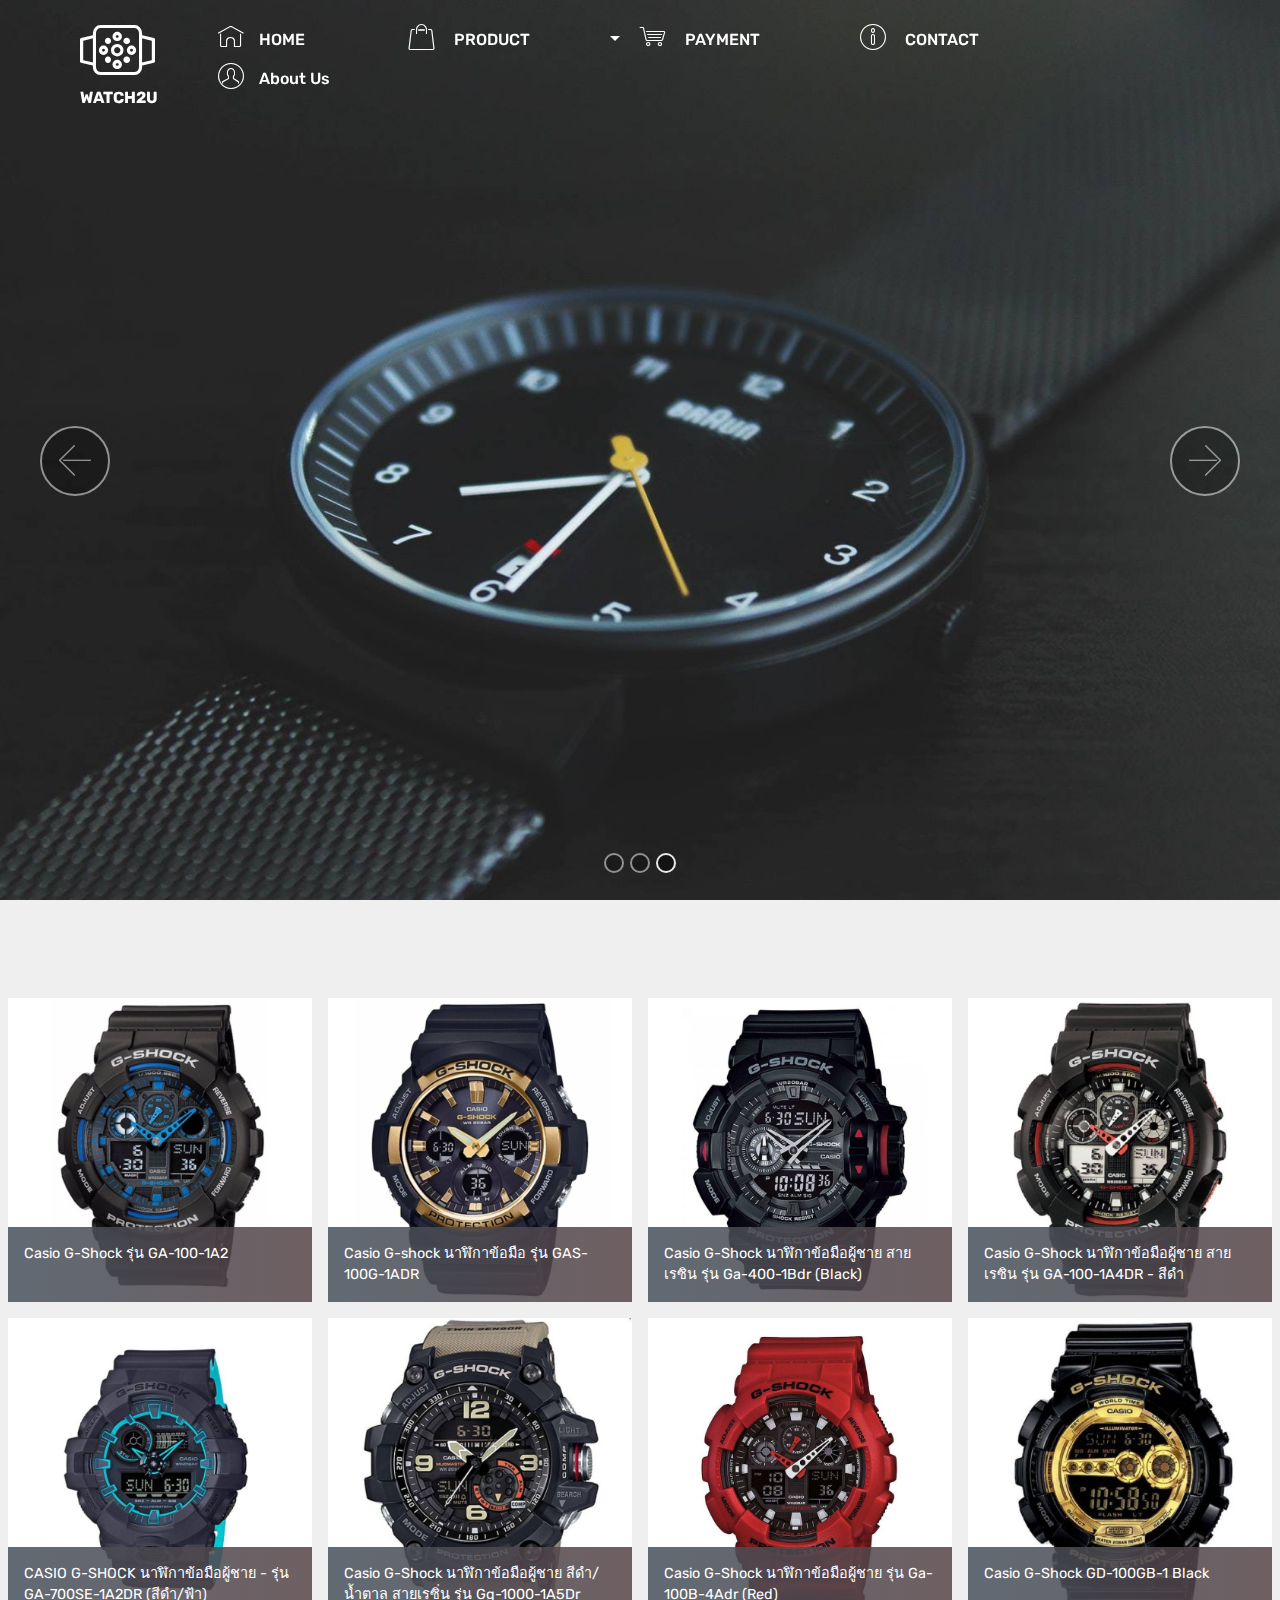
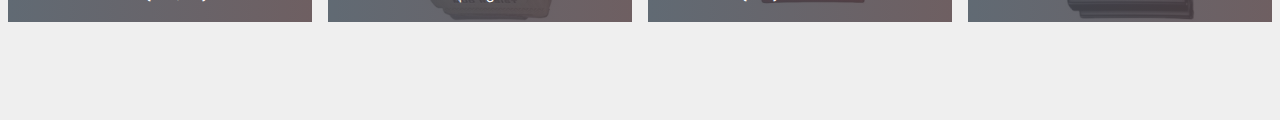
<file: page7.html>
<!DOCTYPE html>
<html>
<head>
  <!-- Site made with Mobirise Website Builder v4.3.5, https://mobirise.com -->
  <meta charset="UTF-8">
  <meta http-equiv="X-UA-Compatible" content="IE=edge">
  <meta name="generator" content="Mobirise v4.3.5, mobirise.com">
  <meta name="viewport" content="width=device-width, initial-scale=1">
  <link rel="shortcut icon" href="assets/images/logo2.png" type="image/x-icon">
  <meta name="description" content="Site Builder Description">
  <title>g-shock</title>
  <link rel="stylesheet" href="assets/web/assets/mobirise-icons/mobirise-icons.css">
  <link rel="stylesheet" href="assets/tether/tether.min.css">
  <link rel="stylesheet" href="assets/bootstrap/css/bootstrap.min.css">
  <link rel="stylesheet" href="assets/bootstrap/css/bootstrap-grid.min.css">
  <link rel="stylesheet" href="assets/bootstrap/css/bootstrap-reboot.min.css">
  <link rel="stylesheet" href="assets/dropdown/css/style.css">
  <link rel="stylesheet" href="assets/animate.css/animate.min.css">
  <link rel="stylesheet" href="assets/snow-plugins/style.css">
  <link rel="stylesheet" href="assets/theme/css/style.css">
  <link rel="stylesheet" href="assets/mobirise-gallery/style.css">
  <link rel="stylesheet" href="assets/mobirise/css/mbr-additional.css" type="text/css">
  
  
  
</head>
<body>
<section class="menu cid-qC70kentG6" once="menu" id="menu1-p" data-rv-view="175">

    

    <nav class="navbar navbar-expand beta-menu navbar-dropdown align-items-center navbar-fixed-top navbar-toggleable-sm bg-color transparent">
        <button class="navbar-toggler navbar-toggler-right" type="button" data-toggle="collapse" data-target="#navbarSupportedContent" aria-controls="navbarSupportedContent" aria-expanded="false" aria-label="Toggle navigation">
            <div class="hamburger">
                <span></span>
                <span></span>
                <span></span>
                <span></span>
            </div>
        </button>
        <div class="menu-logo">
            <div class="navbar-brand">
                
                <span class="navbar-caption-wrap"><a class="navbar-caption text-white display-4" href="index.html#header9-2"><span class="mbri-watch mbr-iconfont mbr-iconfont-btn" style="font-size: 75px;"></span>WATCH2U</a></span>
            </div>
        </div>
        <div class="collapse navbar-collapse" id="navbarSupportedContent">
            <ul class="navbar-nav nav-dropdown nav-right" data-app-modern-menu="true"><li class="nav-item"><a class="nav-link link text-white display-4" href="index.html#header9-2">
                        <span class="mbri-home mbr-iconfont mbr-iconfont-btn"></span>&nbsp;HOME &nbsp; &nbsp; &nbsp; &nbsp; &nbsp; &nbsp; &nbsp; &nbsp; &nbsp; &nbsp;&nbsp;</a></li><li class="nav-item dropdown open">
                    <a class="nav-link link dropdown-toggle text-white display-4" href="page7.html#slider1-r" data-toggle="dropdown-submenu" aria-expanded="true"><span class="mbri-shopping-bag mbr-iconfont mbr-iconfont-btn"></span>
                        &nbsp;PRODUCT &nbsp; &nbsp; &nbsp; &nbsp; &nbsp; &nbsp; &nbsp; &nbsp; &nbsp;&nbsp;</a><div class="dropdown-menu"><a class="dropdown-item text-white display-4" href="page5.html#slider1-j"><span class="mbri-sale mbr-iconfont mbr-iconfont-btn"></span>SEIKO</a><a class="dropdown-item text-white display-4" href="page6.html#slider1-n"><span class="mbri-sale mbr-iconfont mbr-iconfont-btn"></span>CASIO</a><a class="dropdown-item text-white display-4" href="page1.html#slider2-5"><span class="mbri-sale mbr-iconfont mbr-iconfont-btn"></span>G-SHOCK</a><a class="dropdown-item text-white display-4" href="page8.html#slider1-v"><span class="mbri-sale mbr-iconfont mbr-iconfont-btn"></span>CITIZEN</a></div>
                </li><li class="nav-item"><a class="nav-link link text-white display-4" href="page2.html#form1-e"><span class="mbri-shopping-cart mbr-iconfont mbr-iconfont-btn"></span>
                        &nbsp;PAYMENT &nbsp; &nbsp; &nbsp; &nbsp; &nbsp; &nbsp; &nbsp; &nbsp; &nbsp; &nbsp;</a></li><li class="nav-item"><a class="nav-link link text-white display-4" href="page3.html#form4-b"><span class="mbri-info mbr-iconfont mbr-iconfont-btn"></span>
                        &nbsp;CONTACT &nbsp; &nbsp; &nbsp; &nbsp; &nbsp; &nbsp; &nbsp; &nbsp; &nbsp; &nbsp;</a></li>
                <li class="nav-item">
                    <a class="nav-link link text-white display-4" href="page4.html#testimonials5-d"><span class="mbri-user mbr-iconfont mbr-iconfont-btn"></span>
                        
                        About Us
                    </a>
                </li></ul>
            
        </div>
    </nav>
</section>

<section class="engine"><a href="https://mobirise.co/e">website creation software</a></section><section class="carousel slide cid-qC9OFEBCFr" data-interval="false" id="slider1-r" data-rv-view="177">

    

    <div class="full-screen"><div class="mbr-slider slide carousel" data-pause="true" data-keyboard="false" data-ride="false" data-interval="false"><ol class="carousel-indicators"><li data-app-prevent-settings="" data-target="#slider1-r" data-slide-to="0"></li><li data-app-prevent-settings="" data-target="#slider1-r" data-slide-to="1"></li><li data-app-prevent-settings="" data-target="#slider1-r" class=" active" data-slide-to="2"></li></ol><div class="carousel-inner" role="listbox"><div class="carousel-item slider-fullscreen-image" data-bg-video-slide="false" style="background-image: url(assets/images/mbr-1618x1080.jpg);"><div class="container container-slide"><div class="image_wrapper"><img src="assets/images/mbr-1618x1080.jpg"><div class="carousel-caption justify-content-center"><div class="col-10 align-center"></div></div></div></div></div><div class="carousel-item slider-fullscreen-image" data-bg-video-slide="false" style="background-image: url(assets/images/mbr-6-1620x1080.jpg);"><div class="container container-slide"><div class="image_wrapper"><img src="assets/images/mbr-6-1620x1080.jpg"><div class="carousel-caption justify-content-center"><div class="col-10 align-left"></div></div></div></div></div><div class="carousel-item slider-fullscreen-image active" data-bg-video-slide="false" style="background-image: url(assets/images/mbr-2-1620x1080.jpg);"><div class="container container-slide"><div class="image_wrapper"><img src="assets/images/mbr-2-1620x1080.jpg"><div class="carousel-caption justify-content-center"><div class="col-10 align-right"></div></div></div></div></div></div><a data-app-prevent-settings="" class="carousel-control carousel-control-prev" role="button" data-slide="prev" href="#slider1-r"><span aria-hidden="true" class="mbri-left mbr-iconfont"></span><span class="sr-only">Previous</span></a><a data-app-prevent-settings="" class="carousel-control carousel-control-next" role="button" data-slide="next" href="#slider1-r"><span aria-hidden="true" class="mbri-right mbr-iconfont"></span><span class="sr-only">Next</span></a></div></div>

</section>

<section class="mbr-gallery mbr-slider-carousel cid-qC9OGlDsBD" id="gallery1-s" data-rv-view="189">

    

    <div>
        <div><!-- Filter --><!-- Gallery --><div class="mbr-gallery-row"><div class="mbr-gallery-layout-default"><div><div><div class="mbr-gallery-item mbr-gallery-item--p1" data-video-url="false" data-tags="Awesome"><div href="#lb-gallery1-s" data-slide-to="0" data-toggle="modal"><img src="assets/images/casio-g-shock-ga-100-1a2-cmg-1-1485246219-44262111-ef442c189a99a8110d1b8c03dff51490-zoom-850x850-800x800.jpg" alt=""><span class="icon-focus"></span><span class="mbr-gallery-title mbr-fonts-style display-7">Casio G-Shock รุ่น GA-100-1A2<br><br></span></div></div><div class="mbr-gallery-item mbr-gallery-item--p1" data-video-url="false" data-tags="Responsive"><div href="#lb-gallery1-s" data-slide-to="1" data-toggle="modal"><img src="assets/images/casio-g-shock-gas-100g-1adr-1509639158-25449826-f732bce6acc603a60d6f672103101ea2-zoom-850x850-800x800.jpg" alt=""><span class="icon-focus"></span><span class="mbr-gallery-title mbr-fonts-style display-7">Casio G-shock นาฬิกาข้อมือ รุ่น GAS-100G-1ADR</span></div></div><div class="mbr-gallery-item mbr-gallery-item--p1" data-video-url="false" data-tags="Creative"><div href="#lb-gallery1-s" data-slide-to="2" data-toggle="modal"><img src="assets/images/casio-g-shock-ga-400-1bdr-black-1467011394-6515907-cc9ed77e590c0a7e9db67189214e2e5f-zoom-850x850-800x800.jpg" alt=""><span class="icon-focus"></span><span class="mbr-gallery-title mbr-fonts-style display-7">Casio G-Shock นาฬิกาข้อมือผู้ชาย สายเรซิน รุ่น Ga-400-1Bdr (Black)</span></div></div><div class="mbr-gallery-item mbr-gallery-item--p1" data-video-url="false" data-tags="Animated"><div href="#lb-gallery1-s" data-slide-to="3" data-toggle="modal"><img src="assets/images/casio-g-shock-ga-100-1a4dr-1484907037-863625-4a36ce8bd7e2997d59c7ec40f84457cd-zoom-850x850-800x800.jpg" alt=""><span class="icon-focus"></span><span class="mbr-gallery-title mbr-fonts-style display-7">Casio G-Shock นาฬิกาข้อมือผู้ชาย สายเรซิน รุ่น GA-100-1A4DR - สีดำ</span></div></div><div class="mbr-gallery-item mbr-gallery-item--p1" data-video-url="false" data-tags="Awesome"><div href="#lb-gallery1-s" data-slide-to="4" data-toggle="modal"><img src="assets/images/casio-g-shock-ga-700se-1a2dr-1507795533-00825455-bf2ee0647c7d48a91493c827b8b3b4b6-zoom-850x850-800x800.jpg" alt=""><span class="icon-focus"></span><span class="mbr-gallery-title mbr-fonts-style display-7">CASIO G-SHOCK นาฬิกาข้อมือผู้ชาย - รุ่น GA-700SE-1A2DR (สีดำ/ฟ้า)</span></div></div><div class="mbr-gallery-item mbr-gallery-item--p1" data-video-url="false" data-tags="Awesome"><div href="#lb-gallery1-s" data-slide-to="5" data-toggle="modal"><img src="assets/images/casio-g-shock-gg-1000-1a5dr-1476159860-0822278-746d44924952bdabaa5a4ed233394f6e-zoom-850x850-800x800.jpg" alt=""><span class="icon-focus"></span><span class="mbr-gallery-title mbr-fonts-style display-7">Casio G-Shock นาฬิกาข้อมือผู้ชาย สีดำ/น้ำตาล สายเรซิ่น รุ่น Gg-1000-1A5Dr</span></div></div><div class="mbr-gallery-item mbr-gallery-item--p1" data-video-url="false" data-tags="Responsive"><div href="#lb-gallery1-s" data-slide-to="6" data-toggle="modal"><img src="assets/images/casio-g-shock-ga-100b-4adr-red-1467011386-4515907-63b524bbea6f298bd5141585314edf76-zoom-850x850-800x800.jpg" alt=""><span class="icon-focus"></span><span class="mbr-gallery-title mbr-fonts-style display-7">Casio G-Shock นาฬิกาข้อมือผู้ชาย รุ่น Ga-100B-4Adr (Red)</span></div></div><div class="mbr-gallery-item mbr-gallery-item--p1" data-video-url="false" data-tags="Animated"><div href="#lb-gallery1-s" data-slide-to="7" data-toggle="modal"><img src="assets/images/casio-g-shock-gd-100gb-1-black-1476819540-405592-07ccf0b6ebaeb71777a8a7cb9bd8001b-zoom-850x850-800x800.jpg" alt=""><span class="icon-focus"></span><span class="mbr-gallery-title mbr-fonts-style display-7">Casio G-Shock GD-100GB-1 Black&nbsp;<br><br></span></div></div></div></div><div class="clearfix"></div></div></div><!-- Lightbox --><div data-app-prevent-settings="" class="mbr-slider modal fade carousel slide" tabindex="-1" data-keyboard="true" data-interval="false" id="lb-gallery1-s"><div class="modal-dialog"><div class="modal-content"><div class="modal-body"><div class="carousel-inner"><div class="carousel-item"><img src="assets/images/casio-g-shock-ga-100-1a2-cmg-1-1485246219-44262111-ef442c189a99a8110d1b8c03dff51490-zoom-850x850.jpg" alt=""></div><div class="carousel-item"><img src="assets/images/casio-g-shock-gas-100g-1adr-1509639158-25449826-f732bce6acc603a60d6f672103101ea2-zoom-850x850.jpg" alt=""></div><div class="carousel-item"><img src="assets/images/casio-g-shock-ga-400-1bdr-black-1467011394-6515907-cc9ed77e590c0a7e9db67189214e2e5f-zoom-850x850.jpg" alt=""></div><div class="carousel-item"><img src="assets/images/casio-g-shock-ga-100-1a4dr-1484907037-863625-4a36ce8bd7e2997d59c7ec40f84457cd-zoom-850x850.jpg" alt=""></div><div class="carousel-item"><img src="assets/images/casio-g-shock-ga-700se-1a2dr-1507795533-00825455-bf2ee0647c7d48a91493c827b8b3b4b6-zoom-850x850.jpg" alt=""></div><div class="carousel-item"><img src="assets/images/casio-g-shock-gg-1000-1a5dr-1476159860-0822278-746d44924952bdabaa5a4ed233394f6e-zoom-850x850.jpg" alt=""></div><div class="carousel-item"><img src="assets/images/casio-g-shock-ga-100b-4adr-red-1467011386-4515907-63b524bbea6f298bd5141585314edf76-zoom-850x850.jpg" alt=""></div><div class="carousel-item active"><img src="assets/images/casio-g-shock-gd-100gb-1-black-1476819540-405592-07ccf0b6ebaeb71777a8a7cb9bd8001b-zoom-850x850.jpg" alt=""></div></div><a class="carousel-control carousel-control-prev" role="button" data-slide="prev" href="#lb-gallery1-s"><span class="mbri-left mbr-iconfont" aria-hidden="true"></span><span class="sr-only">Previous</span></a><a class="carousel-control carousel-control-next" role="button" data-slide="next" href="#lb-gallery1-s"><span class="mbri-right mbr-iconfont" aria-hidden="true"></span><span class="sr-only">Next</span></a><a class="close" href="#" role="button" data-dismiss="modal"><span class="sr-only">Close</span></a></div></div></div></div></div>
    </div>

</section>


  <script src="assets/web/assets/jquery/jquery.min.js"></script>
  <script src="assets/popper/popper.min.js"></script>
  <script src="assets/tether/tether.min.js"></script>
  <script src="assets/bootstrap/js/bootstrap.min.js"></script>
  <script src="assets/smooth-scroll/smooth-scroll.js"></script>
  <script src="assets/bootstrap-carousel-swipe/bootstrap-carousel-swipe.js"></script>
  <script src="assets/dropdown/js/script.min.js"></script>
  <script src="assets/touch-swipe/jquery.touch-swipe.min.js"></script>
  <script src="assets/masonry/masonry.pkgd.min.js"></script>
  <script src="assets/imagesloaded/imagesloaded.pkgd.min.js"></script>
  <script src="assets/jquery-mb-ytplayer/jquery.mb.ytplayer.min.js"></script>
  <script src="assets/jquery-mb-vimeo_player/jquery.mb.vimeo_player.js"></script>
  <script src="assets/viewport-checker/jquery.viewportchecker.js"></script>
  <script src="assets/snow-plugins/schnee.js"></script>
  <script src="assets/theme/js/script.js"></script>
  <script src="assets/mobirise-slider-video/script.js"></script>
  <script src="assets/mobirise-gallery/player.min.js"></script>
  <script src="assets/mobirise-gallery/script.js"></script>
  
  
 <div id="scrollToTop" class="scrollToTop mbr-arrow-up"><a style="text-align: center;"><i class="mbri-down mbr-iconfont"></i></a></div>
    <input name="animation" type="hidden">
  </body>
</html>
</file>
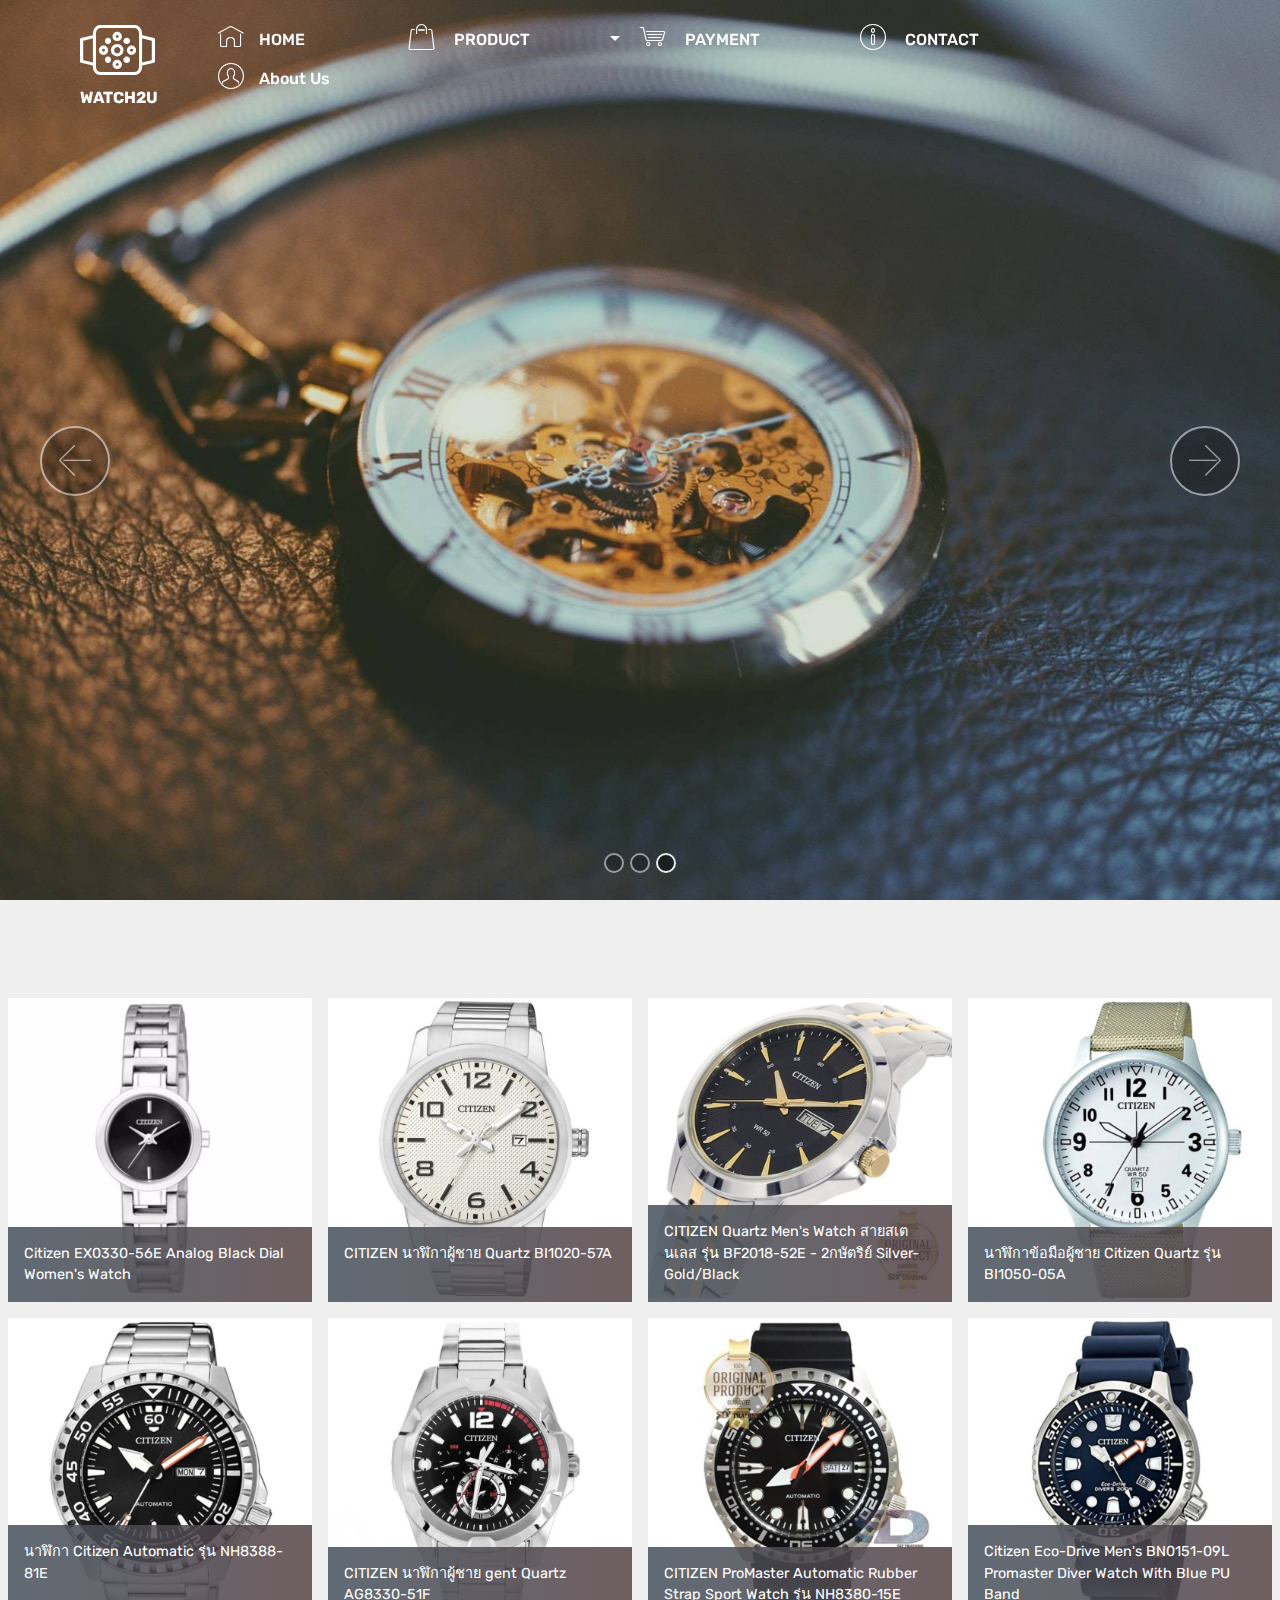
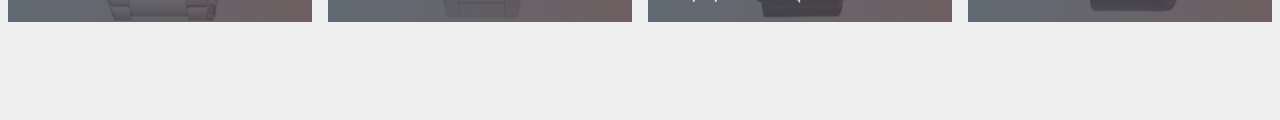
<file: page8.html>
<!DOCTYPE html>
<html>
<head>
  <!-- Site made with Mobirise Website Builder v4.3.5, https://mobirise.com -->
  <meta charset="UTF-8">
  <meta http-equiv="X-UA-Compatible" content="IE=edge">
  <meta name="generator" content="Mobirise v4.3.5, mobirise.com">
  <meta name="viewport" content="width=device-width, initial-scale=1">
  <link rel="shortcut icon" href="assets/images/logo2.png" type="image/x-icon">
  <meta name="description" content="Web Generator Description">
  <title>citizen</title>
  <link rel="stylesheet" href="assets/web/assets/mobirise-icons/mobirise-icons.css">
  <link rel="stylesheet" href="assets/tether/tether.min.css">
  <link rel="stylesheet" href="assets/bootstrap/css/bootstrap.min.css">
  <link rel="stylesheet" href="assets/bootstrap/css/bootstrap-grid.min.css">
  <link rel="stylesheet" href="assets/bootstrap/css/bootstrap-reboot.min.css">
  <link rel="stylesheet" href="assets/dropdown/css/style.css">
  <link rel="stylesheet" href="assets/animate.css/animate.min.css">
  <link rel="stylesheet" href="assets/snow-plugins/style.css">
  <link rel="stylesheet" href="assets/theme/css/style.css">
  <link rel="stylesheet" href="assets/mobirise-gallery/style.css">
  <link rel="stylesheet" href="assets/mobirise/css/mbr-additional.css" type="text/css">
  
  
  
</head>
<body>
<section class="menu cid-qC70kentG6" once="menu" id="menu1-t" data-rv-view="224">

    

    <nav class="navbar navbar-expand beta-menu navbar-dropdown align-items-center navbar-fixed-top navbar-toggleable-sm bg-color transparent">
        <button class="navbar-toggler navbar-toggler-right" type="button" data-toggle="collapse" data-target="#navbarSupportedContent" aria-controls="navbarSupportedContent" aria-expanded="false" aria-label="Toggle navigation">
            <div class="hamburger">
                <span></span>
                <span></span>
                <span></span>
                <span></span>
            </div>
        </button>
        <div class="menu-logo">
            <div class="navbar-brand">
                
                <span class="navbar-caption-wrap"><a class="navbar-caption text-white display-4" href="index.html#header9-2"><span class="mbri-watch mbr-iconfont mbr-iconfont-btn" style="font-size: 75px;"></span>WATCH2U</a></span>
            </div>
        </div>
        <div class="collapse navbar-collapse" id="navbarSupportedContent">
            <ul class="navbar-nav nav-dropdown nav-right" data-app-modern-menu="true"><li class="nav-item"><a class="nav-link link text-white display-4" href="index.html#header9-2">
                        <span class="mbri-home mbr-iconfont mbr-iconfont-btn"></span>&nbsp;HOME &nbsp; &nbsp; &nbsp; &nbsp; &nbsp; &nbsp; &nbsp; &nbsp; &nbsp; &nbsp;&nbsp;</a></li><li class="nav-item dropdown open">
                    <a class="nav-link link dropdown-toggle text-white display-4" href="page7.html#slider1-r" data-toggle="dropdown-submenu" aria-expanded="true"><span class="mbri-shopping-bag mbr-iconfont mbr-iconfont-btn"></span>
                        &nbsp;PRODUCT &nbsp; &nbsp; &nbsp; &nbsp; &nbsp; &nbsp; &nbsp; &nbsp; &nbsp;&nbsp;</a><div class="dropdown-menu"><a class="dropdown-item text-white display-4" href="page5.html#slider1-j"><span class="mbri-sale mbr-iconfont mbr-iconfont-btn"></span>SEIKO</a><a class="dropdown-item text-white display-4" href="page6.html#slider1-n"><span class="mbri-sale mbr-iconfont mbr-iconfont-btn"></span>CASIO</a><a class="dropdown-item text-white display-4" href="page1.html#slider2-5"><span class="mbri-sale mbr-iconfont mbr-iconfont-btn"></span>G-SHOCK</a><a class="dropdown-item text-white display-4" href="page8.html#slider1-v"><span class="mbri-sale mbr-iconfont mbr-iconfont-btn"></span>CITIZEN</a></div>
                </li><li class="nav-item"><a class="nav-link link text-white display-4" href="page2.html#form1-e"><span class="mbri-shopping-cart mbr-iconfont mbr-iconfont-btn"></span>
                        &nbsp;PAYMENT &nbsp; &nbsp; &nbsp; &nbsp; &nbsp; &nbsp; &nbsp; &nbsp; &nbsp; &nbsp;</a></li><li class="nav-item"><a class="nav-link link text-white display-4" href="page3.html#form4-b"><span class="mbri-info mbr-iconfont mbr-iconfont-btn"></span>
                        &nbsp;CONTACT &nbsp; &nbsp; &nbsp; &nbsp; &nbsp; &nbsp; &nbsp; &nbsp; &nbsp; &nbsp;</a></li>
                <li class="nav-item">
                    <a class="nav-link link text-white display-4" href="page4.html#testimonials5-d"><span class="mbri-user mbr-iconfont mbr-iconfont-btn"></span>
                        
                        About Us
                    </a>
                </li></ul>
            
        </div>
    </nav>
</section>

<section class="engine"><a href="https://mobirise.co/j">how to design a website for free</a></section><section class="carousel slide cid-qC9V2XqGs3" data-interval="false" id="slider1-v" data-rv-view="226">

    

    <div class="full-screen"><div class="mbr-slider slide carousel" data-pause="true" data-keyboard="false" data-ride="false" data-interval="false"><ol class="carousel-indicators"><li data-app-prevent-settings="" data-target="#slider1-v" data-slide-to="0"></li><li data-app-prevent-settings="" data-target="#slider1-v" data-slide-to="1"></li><li data-app-prevent-settings="" data-target="#slider1-v" class=" active" data-slide-to="2"></li></ol><div class="carousel-inner" role="listbox"><div class="carousel-item slider-fullscreen-image" data-bg-video-slide="false" style="background-image: url(assets/images/mbr-1080x1080.jpg);"><div class="container container-slide"><div class="image_wrapper"><img src="assets/images/mbr-1080x1080.jpg"><div class="carousel-caption justify-content-center"><div class="col-10 align-center"></div></div></div></div></div><div class="carousel-item slider-fullscreen-image" data-bg-video-slide="false" style="background-image: url(assets/images/mbr-7-1620x1080.jpg);"><div class="container container-slide"><div class="image_wrapper"><img src="assets/images/mbr-7-1620x1080.jpg"><div class="carousel-caption justify-content-center"><div class="col-10 align-left"></div></div></div></div></div><div class="carousel-item slider-fullscreen-image active" data-bg-video-slide="false" style="background-image: url(assets/images/mbr-1619x1080.jpg);"><div class="container container-slide"><div class="image_wrapper"><img src="assets/images/mbr-1619x1080.jpg"><div class="carousel-caption justify-content-center"><div class="col-10 align-right"></div></div></div></div></div></div><a data-app-prevent-settings="" class="carousel-control carousel-control-prev" role="button" data-slide="prev" href="#slider1-v"><span aria-hidden="true" class="mbri-left mbr-iconfont"></span><span class="sr-only">Previous</span></a><a data-app-prevent-settings="" class="carousel-control carousel-control-next" role="button" data-slide="next" href="#slider1-v"><span aria-hidden="true" class="mbri-right mbr-iconfont"></span><span class="sr-only">Next</span></a></div></div>

</section>

<section class="mbr-gallery mbr-slider-carousel cid-qC9V2AGLbw" id="gallery1-u" data-rv-view="238">

    

    <div>
        <div><!-- Filter --><!-- Gallery --><div class="mbr-gallery-row"><div class="mbr-gallery-layout-default"><div><div><div class="mbr-gallery-item mbr-gallery-item--p1" data-video-url="false" data-tags="Awesome"><div href="#lb-gallery1-u" data-slide-to="0" data-toggle="modal"><img src="assets/images/citizen-ex0330-56e-analog-black-dial-women39s-watch-intl-1500727776-23680743-3f13b83e562a979e0b5640432e34690f-zoom-850x850-800x800.jpg" alt=""><span class="icon-focus"></span><span class="mbr-gallery-title mbr-fonts-style display-7">Citizen EX0330-56E Analog Black Dial Women's Watch</span></div></div><div class="mbr-gallery-item mbr-gallery-item--p1" data-video-url="false" data-tags="Responsive"><div href="#lb-gallery1-u" data-slide-to="1" data-toggle="modal"><img src="assets/images/citizen-quartz-bi1020-57a-1505879870-742235-3c5b1fca3942a556626d5252a8c9b4a6-zoom-850x850-800x800.jpg" alt=""><span class="icon-focus"></span><span class="mbr-gallery-title mbr-fonts-style display-7">CITIZEN นาฬิกาผู้ชาย Quartz BI1020-57A<br><br></span></div></div><div class="mbr-gallery-item mbr-gallery-item--p1" data-video-url="false" data-tags="Creative"><div href="#lb-gallery1-u" data-slide-to="2" data-toggle="modal"><img src="assets/images/citizen-quartz-men39s-watch-bf2018-52e-2-silver-goldblack-1506006069-40533654-fcd2401a814a1368c13343640afe48d6-zoom-850x850-800x800.jpg" alt=""><span class="icon-focus"></span><span class="mbr-gallery-title mbr-fonts-style display-7">CITIZEN Quartz Men's Watch สายสเตนเลส รุ่น BF2018-52E - 2กษัตริย์ Silver-Gold/Black</span></div></div><div class="mbr-gallery-item mbr-gallery-item--p1" data-video-url="false" data-tags="Animated"><div href="#lb-gallery1-u" data-slide-to="3" data-toggle="modal"><img src="assets/images/citizen-quartz-bi1050-05a-1476674301-7169009-c375c4d57336f75d740d6d8c43249a3f-zoom-850x850-800x800.jpg" alt=""><span class="icon-focus"></span><span class="mbr-gallery-title mbr-fonts-style display-7">นาฬิกาข้อมือผู้ชาย Citizen Quartz รุ่น BI1050-05A</span></div></div><div class="mbr-gallery-item mbr-gallery-item--p1" data-video-url="false" data-tags="Awesome"><div href="#lb-gallery1-u" data-slide-to="4" data-toggle="modal"><img src="assets/images/citizen-automatic-nh8388-81e-1506870439-71841294-a26f7024ed858b60ae2dd17c7c0b7082-zoom-850x850-800x800.jpg" alt=""><span class="icon-focus"></span><span class="mbr-gallery-title mbr-fonts-style display-7">นาฬิกา Citizen Automatic รุ่น NH8388-81E<br><br></span></div></div><div class="mbr-gallery-item mbr-gallery-item--p1" data-video-url="false" data-tags="Awesome"><div href="#lb-gallery1-u" data-slide-to="5" data-toggle="modal"><img src="assets/images/citizen-gent-quartz-ag8330-51f-1460026155-1504095-746e52857ebb56cfcc0bcb3a956bc793-zoom-850x850-800x800.jpg" alt=""><span class="icon-focus"></span><span class="mbr-gallery-title mbr-fonts-style display-7">CITIZEN นาฬิกาผู้ชาย gent Quartz AG8330-51F</span></div></div><div class="mbr-gallery-item mbr-gallery-item--p1" data-video-url="false" data-tags="Responsive"><div href="#lb-gallery1-u" data-slide-to="6" data-toggle="modal"><img src="assets/images/citizen-promaster-automatic-rubber-strap-sport-watch-nh8380-15e-silverblack-1487304086-66475501-c824aefd173db810344d9e84534c14f0-zoom-850x850-800x800.jpg" alt=""><span class="icon-focus"></span><span class="mbr-gallery-title mbr-fonts-style display-7">CITIZEN ProMaster Automatic Rubber Strap Sport Watch รุ่น NH8380-15E</span></div></div><div class="mbr-gallery-item mbr-gallery-item--p1" data-video-url="false" data-tags="Animated"><div href="#lb-gallery1-u" data-slide-to="7" data-toggle="modal"><img src="assets/images/citizen-eco-drive-mens-bn0151-09l-promaster-diver-watch-with-bluepu-band-intl-1488179776-77135721-aeee0d18407e7e49e3923cb43d310510-zoom-850x850-800x800.jpg" alt=""><span class="icon-focus"></span><span class="mbr-gallery-title mbr-fonts-style display-7">Citizen Eco-Drive Men's BN0151-09L Promaster Diver Watch With Blue PU Band </span></div></div></div></div><div class="clearfix"></div></div></div><!-- Lightbox --><div data-app-prevent-settings="" class="mbr-slider modal fade carousel slide" tabindex="-1" data-keyboard="true" data-interval="false" id="lb-gallery1-u"><div class="modal-dialog"><div class="modal-content"><div class="modal-body"><div class="carousel-inner"><div class="carousel-item"><img src="assets/images/citizen-ex0330-56e-analog-black-dial-women39s-watch-intl-1500727776-23680743-3f13b83e562a979e0b5640432e34690f-zoom-850x850.jpg" alt=""></div><div class="carousel-item"><img src="assets/images/citizen-quartz-bi1020-57a-1505879870-742235-3c5b1fca3942a556626d5252a8c9b4a6-zoom-850x850.jpg" alt=""></div><div class="carousel-item"><img src="assets/images/citizen-quartz-men39s-watch-bf2018-52e-2-silver-goldblack-1506006069-40533654-fcd2401a814a1368c13343640afe48d6-zoom-850x850.jpg" alt=""></div><div class="carousel-item"><img src="assets/images/citizen-quartz-bi1050-05a-1476674301-7169009-c375c4d57336f75d740d6d8c43249a3f-zoom-850x850.jpg" alt=""></div><div class="carousel-item"><img src="assets/images/citizen-automatic-nh8388-81e-1506870439-71841294-a26f7024ed858b60ae2dd17c7c0b7082-zoom-850x850.jpg" alt=""></div><div class="carousel-item"><img src="assets/images/citizen-gent-quartz-ag8330-51f-1460026155-1504095-746e52857ebb56cfcc0bcb3a956bc793-zoom-850x850.jpg" alt=""></div><div class="carousel-item"><img src="assets/images/citizen-promaster-automatic-rubber-strap-sport-watch-nh8380-15e-silverblack-1487304086-66475501-c824aefd173db810344d9e84534c14f0-zoom-850x850.jpg" alt=""></div><div class="carousel-item active"><img src="assets/images/citizen-eco-drive-mens-bn0151-09l-promaster-diver-watch-with-bluepu-band-intl-1488179776-77135721-aeee0d18407e7e49e3923cb43d310510-zoom-850x850.jpg" alt=""></div></div><a class="carousel-control carousel-control-prev" role="button" data-slide="prev" href="#lb-gallery1-u"><span class="mbri-left mbr-iconfont" aria-hidden="true"></span><span class="sr-only">Previous</span></a><a class="carousel-control carousel-control-next" role="button" data-slide="next" href="#lb-gallery1-u"><span class="mbri-right mbr-iconfont" aria-hidden="true"></span><span class="sr-only">Next</span></a><a class="close" href="#" role="button" data-dismiss="modal"><span class="sr-only">Close</span></a></div></div></div></div></div>
    </div>

</section>


  <script src="assets/web/assets/jquery/jquery.min.js"></script>
  <script src="assets/popper/popper.min.js"></script>
  <script src="assets/tether/tether.min.js"></script>
  <script src="assets/bootstrap/js/bootstrap.min.js"></script>
  <script src="assets/smooth-scroll/smooth-scroll.js"></script>
  <script src="assets/bootstrap-carousel-swipe/bootstrap-carousel-swipe.js"></script>
  <script src="assets/dropdown/js/script.min.js"></script>
  <script src="assets/touch-swipe/jquery.touch-swipe.min.js"></script>
  <script src="assets/masonry/masonry.pkgd.min.js"></script>
  <script src="assets/imagesloaded/imagesloaded.pkgd.min.js"></script>
  <script src="assets/jquery-mb-ytplayer/jquery.mb.ytplayer.min.js"></script>
  <script src="assets/jquery-mb-vimeo_player/jquery.mb.vimeo_player.js"></script>
  <script src="assets/viewport-checker/jquery.viewportchecker.js"></script>
  <script src="assets/snow-plugins/schnee.js"></script>
  <script src="assets/theme/js/script.js"></script>
  <script src="assets/mobirise-slider-video/script.js"></script>
  <script src="assets/mobirise-gallery/player.min.js"></script>
  <script src="assets/mobirise-gallery/script.js"></script>
  
  
 <div id="scrollToTop" class="scrollToTop mbr-arrow-up"><a style="text-align: center;"><i class="mbri-down mbr-iconfont"></i></a></div>
    <input name="animation" type="hidden">
  </body>
</html>
</file>
<file: assets/web/assets/mobirise-icons/mobirise-icons.css>
@font-face {
  font-family: 'MobiriseIcons';
  src:  url('mobirise-icons.eot?spat4u');
  src:  url('mobirise-icons.eot?spat4u#iefix') format('embedded-opentype'),
    url('mobirise-icons.ttf?spat4u') format('truetype'),
    url('mobirise-icons.woff?spat4u') format('woff'),
    url('mobirise-icons.svg?spat4u#MobiriseIcons') format('svg');
  font-weight: normal;
  font-style: normal;
}

[class^="mbri-"], [class*=" mbri-"] {
  /* use !important to prevent issues with browser extensions that change fonts */
  font-family: MobiriseIcons !important;
  speak: none;
  font-style: normal;
  font-weight: normal;
  font-variant: normal;
  text-transform: none;
  line-height: 1;

  /* Better Font Rendering =========== */
  -webkit-font-smoothing: antialiased;
  -moz-osx-font-smoothing: grayscale;
}

.mbri-add-submenu:before {
  content: "\e900";
}
.mbri-alert:before {
  content: "\e901";
}
.mbri-align-center:before {
  content: "\e902";
}
.mbri-align-justify:before {
  content: "\e903";
}
.mbri-align-left:before {
  content: "\e904";
}
.mbri-align-right:before {
  content: "\e905";
}
.mbri-android:before {
  content: "\e906";
}
.mbri-apple:before {
  content: "\e907";
}
.mbri-arrow-down:before {
  content: "\e908";
}
.mbri-arrow-next:before {
  content: "\e909";
}
.mbri-arrow-prev:before {
  content: "\e90a";
}
.mbri-arrow-up:before {
  content: "\e90b";
}
.mbri-bold:before {
  content: "\e90c";
}
.mbri-bookmark:before {
  content: "\e90d";
}
.mbri-bootstrap:before {
  content: "\e90e";
}
.mbri-briefcase:before {
  content: "\e90f";
}
.mbri-browse:before {
  content: "\e910";
}
.mbri-bulleted-list:before {
  content: "\e911";
}
.mbri-calendar:before {
  content: "\e912";
}
.mbri-camera:before {
  content: "\e913";
}
.mbri-cart-add:before {
  content: "\e914";
}
.mbri-cart-full:before {
  content: "\e915";
}
.mbri-cash:before {
  content: "\e916";
}
.mbri-change-style:before {
  content: "\e917";
}
.mbri-chat:before {
  content: "\e918";
}
.mbri-clock:before {
  content: "\e919";
}
.mbri-close:before {
  content: "\e91a";
}
.mbri-cloud:before {
  content: "\e91b";
}
.mbri-code:before {
  content: "\e91c";
}
.mbri-contact-form:before {
  content: "\e91d";
}
.mbri-credit-card:before {
  content: "\e91e";
}
.mbri-cursor-click:before {
  content: "\e91f";
}
.mbri-cust-feedback:before {
  content: "\e920";
}
.mbri-database:before {
  content: "\e921";
}
.mbri-delivery:before {
  content: "\e922";
}
.mbri-desktop:before {
  content: "\e923";
}
.mbri-devices:before {
  content: "\e924";
}
.mbri-down:before {
  content: "\e925";
}
.mbri-download:before {
  content: "\e989";
}
.mbri-drag-n-drop:before {
  content: "\e927";
}
.mbri-drag-n-drop2:before {
  content: "\e928";
}
.mbri-edit:before {
  content: "\e929";
}
.mbri-edit2:before {
  content: "\e92a";
}
.mbri-error:before {
  content: "\e92b";
}
.mbri-extension:before {
  content: "\e92c";
}
.mbri-features:before {
  content: "\e92d";
}
.mbri-file:before {
  content: "\e92e";
}
.mbri-flag:before {
  content: "\e92f";
}
.mbri-folder:before {
  content: "\e930";
}
.mbri-gift:before {
  content: "\e931";
}
.mbri-github:before {
  content: "\e932";
}
.mbri-globe:before {
  content: "\e933";
}
.mbri-globe-2:before {
  content: "\e934";
}
.mbri-growing-chart:before {
  content: "\e935";
}
.mbri-hearth:before {
  content: "\e936";
}
.mbri-help:before {
  content: "\e937";
}
.mbri-home:before {
  content: "\e938";
}
.mbri-hot-cup:before {
  content: "\e939";
}
.mbri-idea:before {
  content: "\e93a";
}
.mbri-image-gallery:before {
  content: "\e93b";
}
.mbri-image-slider:before {
  content: "\e93c";
}
.mbri-info:before {
  content: "\e93d";
}
.mbri-italic:before {
  content: "\e93e";
}
.mbri-key:before {
  content: "\e93f";
}
.mbri-laptop:before {
  content: "\e940";
}
.mbri-layers:before {
  content: "\e941";
}
.mbri-left-right:before {
  content: "\e942";
}
.mbri-left:before {
  content: "\e943";
}
.mbri-letter:before {
  content: "\e944";
}
.mbri-like:before {
  content: "\e945";
}
.mbri-link:before {
  content: "\e946";
}
.mbri-lock:before {
  content: "\e947";
}
.mbri-login:before {
  content: "\e948";
}
.mbri-logout:before {
  content: "\e949";
}
.mbri-magic-stick:before {
  content: "\e94a";
}
.mbri-map-pin:before {
  content: "\e94b";
}
.mbri-menu:before {
  content: "\e94c";
}
.mbri-mobile:before {
  content: "\e94d";
}
.mbri-mobile2:before {
  content: "\e94e";
}
.mbri-mobirise:before {
  content: "\e94f";
}
.mbri-more-horizontal:before {
  content: "\e950";
}
.mbri-more-vertical:before {
  content: "\e951";
}
.mbri-music:before {
  content: "\e952";
}
.mbri-new-file:before {
  content: "\e953";
}
.mbri-numbered-list:before {
  content: "\e954";
}
.mbri-opened-folder:before {
  content: "\e955";
}
.mbri-pages:before {
  content: "\e956";
}
.mbri-paper-plane:before {
  content: "\e957";
}
.mbri-paperclip:before {
  content: "\e958";
}
.mbri-photo:before {
  content: "\e959";
}
.mbri-photos:before {
  content: "\e95a";
}
.mbri-pin:before {
  content: "\e95b";
}
.mbri-play:before {
  content: "\e95c";
}
.mbri-plus:before {
  content: "\e95d";
}
.mbri-preview:before {
  content: "\e95e";
}
.mbri-print:before {
  content: "\e95f";
}
.mbri-protect:before {
  content: "\e960";
}
.mbri-question:before {
  content: "\e961";
}
.mbri-quote-left:before {
  content: "\e962";
}
.mbri-quote-right:before {
  content: "\e963";
}
.mbri-refresh:before {
  content: "\e964";
}
.mbri-responsive:before {
  content: "\e965";
}
.mbri-right:before {
  content: "\e966";
}
.mbri-rocket:before {
  content: "\e967";
}
.mbri-sad-face:before {
  content: "\e968";
}
.mbri-sale:before {
  content: "\e969";
}
.mbri-save:before {
  content: "\e96a";
}
.mbri-search:before {
  content: "\e96b";
}
.mbri-setting:before {
  content: "\e96c";
}
.mbri-setting2:before {
  content: "\e96d";
}
.mbri-setting3:before {
  content: "\e96e";
}
.mbri-share:before {
  content: "\e96f";
}
.mbri-shopping-bag:before {
  content: "\e970";
}
.mbri-shopping-basket:before {
  content: "\e971";
}
.mbri-shopping-cart:before {
  content: "\e972";
}
.mbri-sites:before {
  content: "\e973";
}
.mbri-smile-face:before {
  content: "\e974";
}
.mbri-speed:before {
  content: "\e975";
}
.mbri-star:before {
  content: "\e976";
}
.mbri-success:before {
  content: "\e977";
}
.mbri-sun:before {
  content: "\e978";
}
.mbri-sun2:before {
  content: "\e979";
}
.mbri-tablet:before {
  content: "\e97a";
}
.mbri-tablet-vertical:before {
  content: "\e97b";
}
.mbri-target:before {
  content: "\e97c";
}
.mbri-timer:before {
  content: "\e97d";
}
.mbri-to-ftp:before {
  content: "\e97e";
}
.mbri-to-local-drive:before {
  content: "\e97f";
}
.mbri-touch-swipe:before {
  content: "\e980";
}
.mbri-touch:before {
  content: "\e981";
}
.mbri-trash:before {
  content: "\e982";
}
.mbri-underline:before {
  content: "\e983";
}
.mbri-unlink:before {
  content: "\e984";
}
.mbri-unlock:before {
  content: "\e985";
}
.mbri-up-down:before {
  content: "\e986";
}
.mbri-up:before {
  content: "\e987";
}
.mbri-update:before {
  content: "\e988";
}
.mbri-upload:before {
 content: "\e926"; 
}
.mbri-user:before {
  content: "\e98a";
}
.mbri-user2:before {
  content: "\e98b";
}
.mbri-users:before {
  content: "\e98c";
}
.mbri-video:before {
  content: "\e98d";
}
.mbri-video-play:before {
  content: "\e98e";
}
.mbri-watch:before {
  content: "\e98f";
}
.mbri-website-theme:before {
  content: "\e990";
}
.mbri-wifi:before {
  content: "\e991";
}
.mbri-windows:before {
  content: "\e992";
}
.mbri-zoom-out:before {
  content: "\e993";
}
.mbri-redo:before {
  content: "\e994";
}
.mbri-undo:before {
  content: "\e995";
}
</file>
<file: assets/dropdown/css/style.css>
.navbar-dropdown {
  left: 0;
  padding: 0;
  position: absolute;
  right: 0;
  top: 0;
  transition: all 0.45s ease;
  z-index: 1030;
  background: #282828; }
  .navbar-dropdown .navbar-logo {
    margin-right: 0.8rem;
    transition: margin 0.3s ease-in-out;
    vertical-align: middle; }
    .navbar-dropdown .navbar-logo img {
      height: 3.125rem;
      transition: all 0.3s ease-in-out; }
    .navbar-dropdown .navbar-logo.mbr-iconfont {
      font-size: 3.125rem;
      line-height: 3.125rem; }
  .navbar-dropdown .navbar-caption {
    font-weight: 700;
    white-space: normal;
    vertical-align: -4px;
    line-height: 3.125rem !important; }
    .navbar-dropdown .navbar-caption, .navbar-dropdown .navbar-caption:hover {
      color: inherit;
      text-decoration: none; }
  .navbar-dropdown .mbr-iconfont + .navbar-caption {
    vertical-align: -1px; }
  .navbar-dropdown.navbar-fixed-top {
    position: fixed; }
  .navbar-dropdown .navbar-brand span {
    vertical-align: -4px; }
  .navbar-dropdown.bg-color.transparent {
    background: none; }
  .navbar-dropdown.navbar-short .navbar-brand {
    padding: 0.625rem 0; }
    .navbar-dropdown.navbar-short .navbar-brand span {
      vertical-align: -1px; }
  .navbar-dropdown.navbar-short .navbar-caption {
    line-height: 2.375rem !important;
    vertical-align: -2px; }
  .navbar-dropdown.navbar-short .navbar-logo {
    margin-right: 0.5rem; }
    .navbar-dropdown.navbar-short .navbar-logo img {
      height: 2.375rem; }
    .navbar-dropdown.navbar-short .navbar-logo.mbr-iconfont {
      font-size: 2.375rem;
      line-height: 2.375rem; }
  .navbar-dropdown.navbar-short .mbr-table-cell {
    height: 3.625rem; }
  .navbar-dropdown .navbar-close {
    left: 0.6875rem;
    position: fixed;
    top: 0.75rem;
    z-index: 1000; }
  .navbar-dropdown .hamburger-icon {
    content: "";
    display: inline-block;
    vertical-align: middle;
    width: 16px;
    -webkit-box-shadow: 0 -6px 0 1px #282828,0 0 0 1px #282828,0 6px 0 1px #282828;
    -moz-box-shadow: 0 -6px 0 1px #282828,0 0 0 1px #282828,0 6px 0 1px #282828;
    box-shadow: 0 -6px 0 1px #282828,0 0 0 1px #282828,0 6px 0 1px #282828; }

.dropdown-menu .dropdown-toggle[data-toggle="dropdown-submenu"]::after {
  border-bottom: 0.35em solid transparent;
  border-left: 0.35em solid;
  border-right: 0;
  border-top: 0.35em solid transparent;
  margin-left: 0.3rem; }

.dropdown-menu .dropdown-item:focus {
  outline: 0; }

.nav-dropdown {
  font-size: 0.75rem;
  font-weight: 500;
  height: auto !important; }
  .nav-dropdown .nav-btn {
    padding-left: 1rem; }
  .nav-dropdown .link {
    margin: .667em 1.667em;
    font-weight: 500;
    padding: 0;
    transition: color .2s ease-in-out; }
    .nav-dropdown .link.dropdown-toggle {
      margin-right: 2.583em; }
      .nav-dropdown .link.dropdown-toggle::after {
        margin-left: .25rem;
        border-top: 0.35em solid;
        border-right: 0.35em solid transparent;
        border-left: 0.35em solid transparent;
        border-bottom: 0; }
      .nav-dropdown .link.dropdown-toggle[aria-expanded="true"] {
        margin: 0;
        padding: 0.667em 3.263em  0.667em 1.667em; }
  .nav-dropdown .link::after,
  .nav-dropdown .dropdown-item::after {
    color: inherit; }
  .nav-dropdown .btn {
    font-size: 0.75rem;
    font-weight: 700;
    letter-spacing: 0;
    margin-bottom: 0;
    padding-left: 1.25rem;
    padding-right: 1.25rem; }
  .nav-dropdown .dropdown-menu {
    border-radius: 0;
    border: 0;
    left: 0;
    margin: 0;
    padding-bottom: 1.25rem;
    padding-top: 1.25rem;
    position: relative; }
  .nav-dropdown .dropdown-submenu {
    margin-left: 0.125rem;
    top: 0; }
  .nav-dropdown .dropdown-item {
    font-weight: 500;
    line-height: 2;
    padding: 0.3846em 4.615em 0.3846em 1.5385em;
    position: relative;
    transition: color .2s ease-in-out, background-color .2s ease-in-out; }
    .nav-dropdown .dropdown-item::after {
      margin-top: -0.3077em;
      position: absolute;
      right: 1.1538em;
      top: 50%; }
    .nav-dropdown .dropdown-item:focus, .nav-dropdown .dropdown-item:hover {
      background: none; }

@media (max-width: 767px) {
  .nav-dropdown.navbar-toggleable-sm {
    bottom: 0;
    display: none;
    left: 0;
    overflow-x: hidden;
    position: fixed;
    top: 0;
    transform: translateX(-100%);
    -ms-transform: translateX(-100%);
    -webkit-transform: translateX(-100%);
    width: 18.75rem;
    z-index: 999; } }
.nav-dropdown.navbar-toggleable-xl {
  bottom: 0;
  display: none;
  left: 0;
  overflow-x: hidden;
  position: fixed;
  top: 0;
  transform: translateX(-100%);
  -ms-transform: translateX(-100%);
  -webkit-transform: translateX(-100%);
  width: 18.75rem;
  z-index: 999; }

.nav-dropdown-sm {
  display: block !important;
  overflow-x: hidden;
  overflow: auto;
  padding-top: 3.875rem; }
  .nav-dropdown-sm::after {
    content: "";
    display: block;
    height: 3rem;
    width: 100%; }
  .nav-dropdown-sm.collapse.in ~ .navbar-close {
    display: block !important; }
  .nav-dropdown-sm.collapsing, .nav-dropdown-sm.collapse.in {
    transform: translateX(0);
    -ms-transform: translateX(0);
    -webkit-transform: translateX(0);
    transition: all 0.25s ease-out;
    -webkit-transition: all 0.25s ease-out;
    background: #282828; }
  .nav-dropdown-sm.collapsing[aria-expanded="false"] {
    transform: translateX(-100%);
    -ms-transform: translateX(-100%);
    -webkit-transform: translateX(-100%); }
  .nav-dropdown-sm .nav-item {
    display: block;
    margin-left: 0 !important;
    padding-left: 0; }
  .nav-dropdown-sm .link,
  .nav-dropdown-sm .dropdown-item {
    border-top: 1px dotted rgba(255, 255, 255, 0.1);
    font-size: 0.8125rem;
    line-height: 1.6;
    margin: 0 !important;
    padding: 0.875rem 2.4rem 0.875rem 1.5625rem !important;
    position: relative;
    white-space: normal; }
    .nav-dropdown-sm .link:focus, .nav-dropdown-sm .link:hover,
    .nav-dropdown-sm .dropdown-item:focus,
    .nav-dropdown-sm .dropdown-item:hover {
      background: rgba(0, 0, 0, 0.2) !important;
      color: #c0a375; }
  .nav-dropdown-sm .nav-btn {
    position: relative;
    padding: 1.5625rem 1.5625rem 0 1.5625rem; }
    .nav-dropdown-sm .nav-btn::before {
      border-top: 1px dotted rgba(255, 255, 255, 0.1);
      content: "";
      left: 0;
      position: absolute;
      top: 0;
      width: 100%; }
    .nav-dropdown-sm .nav-btn + .nav-btn {
      padding-top: 0.625rem; }
      .nav-dropdown-sm .nav-btn + .nav-btn::before {
        display: none; }
  .nav-dropdown-sm .btn {
    padding: 0.625rem 0; }
  .nav-dropdown-sm .dropdown-toggle[data-toggle="dropdown-submenu"]::after {
    margin-left: .25rem;
    border-top: 0.35em solid;
    border-right: 0.35em solid transparent;
    border-left: 0.35em solid transparent;
    border-bottom: 0; }
  .nav-dropdown-sm .dropdown-toggle[data-toggle="dropdown-submenu"][aria-expanded="true"]::after {
    border-top: 0;
    border-right: 0.35em solid transparent;
    border-left: 0.35em solid transparent;
    border-bottom: 0.35em solid; }
  .nav-dropdown-sm .dropdown-menu {
    margin: 0;
    padding: 0;
    position: relative;
    top: 0;
    left: 0;
    width: 100%;
    border: 0;
    float: none;
    border-radius: 0;
    background: none; }
  .nav-dropdown-sm .dropdown-submenu {
    left: 100%;
    margin-left: 0.125rem;
    margin-top: -1.25rem;
    top: 0; }

.navbar-toggleable-sm .nav-dropdown .dropdown-menu {
  position: absolute; }

.navbar-toggleable-sm .nav-dropdown .dropdown-submenu {
  left: 100%;
  margin-left: 0.125rem;
  margin-top: -1.25rem;
  top: 0; }

.navbar-toggleable-sm.opened .nav-dropdown .dropdown-menu {
  position: relative; }

.navbar-toggleable-sm.opened .nav-dropdown .dropdown-submenu {
  left: 0;
  margin-left: 00rem;
  margin-top: 0rem;
  top: 0; }

.is-builder .nav-dropdown.collapsing {
  transition: none !important; }

/*# sourceMappingURL=style.css.map */
</file>
<file: assets/snow-plugins/style.css>
#wintertime {
	border: 4px dotted #FFCC22;
	border-bottom-color: #BB8800;
	border-right-color: #BB8800;
	width: 400px;
	height: 300px;
	text-align: center;
	margin: auto;
	padding-top: 100px;
	background-color: #00CCFF;
}
</file>
<file: assets/theme/css/style.css>
/*!
 * Mobirise v4 theme (https://mobirise.com/)
 * Copyright 2017 Mobirise
 */
section {
  background-color: #eeeeee; }

section,
.container,
.container-fluid {
  position: relative;
  word-wrap: break-word; }

a.mbr-iconfont:hover {
  text-decoration: none; }

.article .lead p, .article .lead ul, .article .lead ol, .article .lead pre, .article .lead blockquote {
  margin-bottom: 0; }

a {
  font-style: normal;
  font-weight: 400;
  cursor: pointer; }
  a, a:hover {
    text-decoration: none; }

figure {
  margin-bottom: 0; }

body {
  color: #232323; }

h1, h2, h3, h4, h5, h6,
.h1, .h2, .h3, .h4, .h5, .h6,
.display-1, .display-2, .display-3, .display-4 {
  line-height: 1;
  word-break: break-word;
  word-wrap: break-word; }

b, strong {
  font-weight: bold; }

blockquote {
  padding: 10px 0 10px 20px;
  position: relative;
  border-left: 2px solid;
  border-color: #ff3366; }

input:-webkit-autofill, input:-webkit-autofill:hover, input:-webkit-autofill:focus, input:-webkit-autofill:active {
  transition-delay: 9999s;
  transition-property: background-color, color; }

textarea[type="hidden"] {
  display: none; }

body {
  position: relative; }

section {
  background-position: 50% 50%;
  background-repeat: no-repeat;
  background-size: cover; }
  section .mbr-background-video,
  section .mbr-background-video-preview {
    position: absolute;
    bottom: 0;
    left: 0;
    right: 0;
    top: 0; }

.hidden {
  visibility: hidden; }

.mbr-z-index20 {
  z-index: 20; }

/*! Base colors */
.mbr-white {
  color: #ffffff; }

.mbr-black {
  color: #000000; }

.mbr-bg-white {
  background-color: #ffffff; }

.mbr-bg-black {
  background-color: #000000; }

/*! Text-aligns */
.align-left {
  text-align: left; }

.align-center {
  text-align: center; }

.align-right {
  text-align: right; }

@media (max-width: 767px) {
  .align-left, .align-center, .align-right, .mbr-section-btn, .mbr-section-title {
    text-align: center; } }
/*! Font-weight  */
.mbr-light {
  font-weight: 300; }

.mbr-regular {
  font-weight: 400; }

.mbr-semibold {
  font-weight: 500; }

.mbr-bold {
  font-weight: 700; }

/*! Media  */
.media-size-item {
  -webkit-flex: 1 1 auto;
  -moz-flex: 1 1 auto;
  -ms-flex: 1 1 auto;
  -o-flex: 1 1 auto;
  flex: 1 1 auto; }

.media-content {
  -webkit-flex-basis: 100%;
  flex-basis: 100%; }

.media-container-row {
  display: -ms-flexbox;
  display: -webkit-flex;
  display: flex;
  -webkit-flex-direction: row;
  -ms-flex-direction: row;
  flex-direction: row;
  -webkit-flex-wrap: wrap;
  -ms-flex-wrap: wrap;
  flex-wrap: wrap;
  -webkit-justify-content: center;
  -ms-flex-pack: center;
  justify-content: center;
  -webkit-align-content: center;
  -ms-flex-line-pack: center;
  align-content: center;
  -webkit-align-items: start;
  -ms-flex-align: start;
  align-items: start; }
  .media-container-row .media-size-item {
    width: 400px; }

.media-container-column {
  display: -ms-flexbox;
  display: -webkit-flex;
  display: flex;
  -webkit-flex-direction: column;
  -ms-flex-direction: column;
  flex-direction: column;
  -webkit-flex-wrap: wrap;
  -ms-flex-wrap: wrap;
  flex-wrap: wrap;
  -webkit-justify-content: center;
  -ms-flex-pack: center;
  justify-content: center;
  -webkit-align-content: center;
  -ms-flex-line-pack: center;
  align-content: center;
  -webkit-align-items: stretch;
  -ms-flex-align: stretch;
  align-items: stretch; }
  .media-container-column > * {
    width: 100%; }

@media (min-width: 992px) {
  .media-container-row {
    -webkit-flex-wrap: nowrap;
    -ms-flex-wrap: nowrap;
    flex-wrap: nowrap; } }
figure {
  overflow: hidden; }

figure[mbr-media-size] {
  transition: width 0.1s; }

.mbr-figure img, .mbr-figure iframe {
  display: block;
  width: 100%; }

.card {
  background-color: transparent;
  border: none; }

.card-img {
  text-align: center;
  flex-shrink: 0; }

.media {
  max-width: 100%;
  margin: 0 auto; }

.mbr-figure {
  -ms-flex-item-align: center;
  -ms-grid-row-align: center;
  -webkit-align-self: center;
  align-self: center; }

.media-container > div {
  max-width: 100%; }

.mbr-figure img, .card-img img {
  width: 100%; }

@media (max-width: 991px) {
  .media-size-item {
    width: auto !important; }

  .media {
    width: auto; }

  .mbr-figure {
    width: 100% !important; } }
/*! Buttons */
.mbr-section-btn {
  margin-left: -.25rem;
  margin-right: -.25rem;
  font-size: 0; }

nav .mbr-section-btn {
  margin-left: 0rem;
  margin-right: 0rem; }

/*! Btn icon margin */
.btn .mbr-iconfont, .btn.btn-sm .mbr-iconfont {
  cursor: pointer;
  margin-right: 0.5rem; }

.btn.btn-md .mbr-iconfont, .btn.btn-md .mbr-iconfont {
  margin-right: 0.8rem; }

.mbr-regular {
  font-weight: 400; }

.mbr-semibold {
  font-weight: 500; }

.mbr-bold {
  font-weight: 700; }

[type="submit"] {
  -webkit-appearance: none; }

/*! Full-screen */
.mbr-fullscreen .mbr-overlay {
  min-height: 100vh; }

.mbr-fullscreen {
  display: flex;
  display: -webkit-flex;
  display: -moz-flex;
  display: -ms-flex;
  display: -o-flex;
  align-items: center;
  -webkit-align-items: center;
  min-height: 100vh;
  padding-top: 3rem;
  padding-bottom: 3rem; }

/*! Map */
.map {
  height: 25rem;
  position: relative; }
  .map iframe {
    width: 100%;
    height: 100%; }

/* Form */
.form-asterisk {
  font-family: initial;
  position: absolute;
  top: -2px;
  font-weight: normal; }

/*! Scroll to top arrow */
.mbr-arrow-up {
  bottom: 25px;
  right: 90px;
  position: fixed;
  text-align: right;
  z-index: 5000;
  color: #ffffff;
  font-size: 32px;
  transform: rotate(180deg);
  -webkit-transform: rotate(180deg); }

.mbr-arrow-up a {
  background: rgba(0, 0, 0, 0.2);
  border-radius: 3px;
  color: #fff;
  display: inline-block;
  height: 60px;
  width: 60px;
  outline-style: none !important;
  position: relative;
  text-decoration: none;
  transition: all .3s ease-in-out;
  cursor: pointer;
  text-align: center; }
  .mbr-arrow-up a:hover {
    background-color: rgba(0, 0, 0, 0.4); }
  .mbr-arrow-up a i {
    line-height: 60px; }

.mbr-arrow-up-icon {
  display: block;
  color: #fff; }

.mbr-arrow-up-icon::before {
  content: "\203a";
  display: inline-block;
  font-family: serif;
  font-size: 32px;
  line-height: 1;
  font-style: normal;
  position: relative;
  top: 6px;
  left: -4px;
  -webkit-transform: rotate(-90deg);
  transform: rotate(-90deg); }

/*! Arrow Down */
.mbr-arrow {
  position: absolute;
  bottom: 45px;
  left: 50%;
  width: 60px;
  height: 60px;
  cursor: pointer;
  background-color: rgba(80, 80, 80, 0.5);
  border-radius: 50%;
  -webkit-transform: translateX(-50%);
  transform: translateX(-50%); }
  .mbr-arrow > a {
    display: inline-block;
    text-decoration: none;
    outline-style: none;
    -webkit-animation: arrowdown 1.7s ease-in-out infinite;
    animation: arrowdown 1.7s ease-in-out infinite; }
    .mbr-arrow > a > i {
      position: absolute;
      top: -2px;
      left: 15px;
      font-size: 2rem; }

@keyframes arrowdown {
  0% {
    transform: translateY(0px);
    -webkit-transform: translateY(0px); }
  50% {
    transform: translateY(-5px);
    -webkit-transform: translateY(-5px); }
  100% {
    transform: translateY(0px);
    -webkit-transform: translateY(0px); } }
@-webkit-keyframes arrowdown {
  0% {
    transform: translateY(0px);
    -webkit-transform: translateY(0px); }
  50% {
    transform: translateY(-5px);
    -webkit-transform: translateY(-5px); }
  100% {
    transform: translateY(0px);
    -webkit-transform: translateY(0px); } }
@media (max-width: 500px) {
  .mbr-arrow-up {
    left: 50%;
    right: auto;
    transform: translateX(-50%) rotate(180deg);
    -webkit-transform: translateX(-50%) rotate(180deg); } }
/*Gradients animation*/
@keyframes gradient-animation {
  from {
    background-position: 0% 100%;
    animation-timing-function: ease-in-out; }
  to {
    background-position: 100% 0%;
    animation-timing-function: ease-in-out; } }
@-webkit-keyframes gradient-animation {
  from {
    background-position: 0% 100%;
    animation-timing-function: ease-in-out; }
  to {
    background-position: 100% 0%;
    animation-timing-function: ease-in-out; } }
.bg-gradient {
  background-size: 200% 200%;
  animation: gradient-animation 5s infinite alternate;
  -webkit-animation: gradient-animation 5s infinite alternate; }

.menu .navbar-brand {
  display: -webkit-flex; }
  .menu .navbar-brand span {
    display: flex;
    display: -webkit-flex; }
  .menu .navbar-brand .navbar-caption-wrap {
    display: -webkit-flex; }
  .menu .navbar-brand .navbar-logo img {
    display: -webkit-flex; }
@media (min-width: 768px) and (max-width: 991px) {
  .menu .navbar-toggleable-sm .navbar-nav {
    display: -webkit-box;
    display: -webkit-flex;
    display: -ms-flexbox; } }
@media (min-width: 992px) {
  .menu .navbar-nav.nav-dropdown {
    display: -webkit-flex; }
  .menu .navbar-toggleable-sm .navbar-collapse {
    display: -webkit-flex !important; } }

/*# sourceMappingURL=style.css.map */
.engine {
	position: absolute;
	text-indent: -2400px;
	text-align: center;
	padding: 0;
	top: 0;
	left: -2400px;
}
</file>
<file: assets/mobirise/css/mbr-additional.css>
@import url(https://fonts.googleapis.com/css?family=Rubik:300,300i,400,400i,500,500i,700,700i,900,900i);





body {
  font-style: normal;
  line-height: 1.5;
}
.mbr-section-title {
  font-style: normal;
  line-height: 1.2;
}
.mbr-section-subtitle {
  line-height: 1.3;
}
.mbr-text {
  font-style: normal;
  line-height: 1.6;
}
.display-1 {
  font-family: 'Rubik', sans-serif;
  font-size: 4.25rem;
}
.display-1 > .mbr-iconfont {
  font-size: 6.8rem;
}
.display-2 {
  font-family: 'Rubik', sans-serif;
  font-size: 3rem;
}
.display-2 > .mbr-iconfont {
  font-size: 4.8rem;
}
.display-4 {
  font-family: 'Rubik', sans-serif;
  font-size: 1rem;
}
.display-4 > .mbr-iconfont {
  font-size: 1.6rem;
}
.display-5 {
  font-family: 'Rubik', sans-serif;
  font-size: 1.5rem;
}
.display-5 > .mbr-iconfont {
  font-size: 2.4rem;
}
.display-7 {
  font-family: 'Rubik', sans-serif;
  font-size: 1rem;
}
.display-7 > .mbr-iconfont {
  font-size: 1.6rem;
}
/* ---- Fluid typography for mobile devices ---- */
/* 1.4 - font scale ratio ( bootstrap == 1.42857 ) */
/* 100vw - current viewport width */
/* (48 - 20)  48 == 48rem == 768px, 20 == 20rem == 320px(minimal supported viewport) */
/* 0.65 - min scale variable, may vary */
@media (max-width: 768px) {
  .display-1 {
    font-size: 3.4rem;
    font-size: calc( 2.1374999999999997rem + (4.25 - 2.1374999999999997) * ((100vw - 20rem) / (48 - 20)));
    line-height: calc( 1.4 * (2.1374999999999997rem + (4.25 - 2.1374999999999997) * ((100vw - 20rem) / (48 - 20))));
  }
  .display-2 {
    font-size: 2.4rem;
    font-size: calc( 1.7rem + (3 - 1.7) * ((100vw - 20rem) / (48 - 20)));
    line-height: calc( 1.4 * (1.7rem + (3 - 1.7) * ((100vw - 20rem) / (48 - 20))));
  }
  .display-4 {
    font-size: 0.8rem;
    font-size: calc( 1rem + (1 - 1) * ((100vw - 20rem) / (48 - 20)));
    line-height: calc( 1.4 * (1rem + (1 - 1) * ((100vw - 20rem) / (48 - 20))));
  }
  .display-5 {
    font-size: 1.2rem;
    font-size: calc( 1.175rem + (1.5 - 1.175) * ((100vw - 20rem) / (48 - 20)));
    line-height: calc( 1.4 * (1.175rem + (1.5 - 1.175) * ((100vw - 20rem) / (48 - 20))));
  }
}
/* Buttons */
.btn {
  font-weight: 500;
  border-width: 2px;
  font-style: normal;
  letter-spacing: 1px;
  margin: .4rem .8rem;
  white-space: normal;
  -webkit-transition: all 0.3s ease-in-out;
  -moz-transition: all 0.3s ease-in-out;
  transition: all 0.3s ease-in-out;
  padding: 1rem 3rem;
  border-radius: 3px;
  display: inline-flex;
  align-items: center;
  justify-content: center;
  word-break: break-word;
}
.btn-sm {
  font-weight: 500;
  letter-spacing: 1px;
  -webkit-transition: all 0.3s ease-in-out;
  -moz-transition: all 0.3s ease-in-out;
  transition: all 0.3s ease-in-out;
  padding: 0.6rem 1.5rem;
  border-radius: 3px;
}
.btn-md {
  font-weight: 500;
  letter-spacing: 1px;
  margin: .4rem .8rem !important;
  -webkit-transition: all 0.3s ease-in-out;
  -moz-transition: all 0.3s ease-in-out;
  transition: all 0.3s ease-in-out;
  padding: 1rem 3rem;
  border-radius: 3px;
}
.btn-lg {
  font-weight: 500;
  letter-spacing: 1px;
  margin: .4rem .8rem !important;
  -webkit-transition: all 0.3s ease-in-out;
  -moz-transition: all 0.3s ease-in-out;
  transition: all 0.3s ease-in-out;
  padding: 1.2rem 3.2rem;
  border-radius: 3px;
}
.bg-primary {
  background-color: #149dcc !important;
}
.bg-success {
  background-color: #f7ed4a !important;
}
.bg-info {
  background-color: #82786e !important;
}
.bg-warning {
  background-color: #879a9f !important;
}
.bg-danger {
  background-color: #b1a374 !important;
}
.btn-primary,
.btn-primary:active {
  background-color: #149dcc;
  border-color: #149dcc;
  color: #ffffff;
}
.btn-primary:hover,
.btn-primary:focus,
.btn-primary.focus,
.btn-primary.active {
  color: #ffffff;
  background-color: #0d6786;
  border-color: #0d6786;
}
.btn-primary.disabled,
.btn-primary:disabled {
  color: #ffffff !important;
  background-color: #0d6786 !important;
  border-color: #0d6786 !important;
}
.btn-secondary,
.btn-secondary:active {
  background-color: #ff3366;
  border-color: #ff3366;
  color: #ffffff;
}
.btn-secondary:hover,
.btn-secondary:focus,
.btn-secondary.focus,
.btn-secondary.active {
  color: #ffffff;
  background-color: #e50039;
  border-color: #e50039;
}
.btn-secondary.disabled,
.btn-secondary:disabled {
  color: #ffffff !important;
  background-color: #e50039 !important;
  border-color: #e50039 !important;
}
.btn-info,
.btn-info:active {
  background-color: #82786e;
  border-color: #82786e;
  color: #ffffff;
}
.btn-info:hover,
.btn-info:focus,
.btn-info.focus,
.btn-info.active {
  color: #ffffff;
  background-color: #59524b;
  border-color: #59524b;
}
.btn-info.disabled,
.btn-info:disabled {
  color: #ffffff !important;
  background-color: #59524b !important;
  border-color: #59524b !important;
}
.btn-success,
.btn-success:active {
  background-color: #f7ed4a;
  border-color: #f7ed4a;
  color: #ffffff;
}
.btn-success:hover,
.btn-success:focus,
.btn-success.focus,
.btn-success.active {
  color: #ffffff;
  background-color: #eadd0a;
  border-color: #eadd0a;
}
.btn-success.disabled,
.btn-success:disabled {
  color: #ffffff !important;
  background-color: #eadd0a !important;
  border-color: #eadd0a !important;
}
.btn-warning,
.btn-warning:active {
  background-color: #879a9f;
  border-color: #879a9f;
  color: #ffffff;
}
.btn-warning:hover,
.btn-warning:focus,
.btn-warning.focus,
.btn-warning.active {
  color: #ffffff;
  background-color: #617479;
  border-color: #617479;
}
.btn-warning.disabled,
.btn-warning:disabled {
  color: #ffffff !important;
  background-color: #617479 !important;
  border-color: #617479 !important;
}
.btn-danger,
.btn-danger:active {
  background-color: #b1a374;
  border-color: #b1a374;
  color: #ffffff;
}
.btn-danger:hover,
.btn-danger:focus,
.btn-danger.focus,
.btn-danger.active {
  color: #ffffff;
  background-color: #8b7d4e;
  border-color: #8b7d4e;
}
.btn-danger.disabled,
.btn-danger:disabled {
  color: #ffffff !important;
  background-color: #8b7d4e !important;
  border-color: #8b7d4e !important;
}
.btn-white {
  color: #333333 !important;
}
.btn-white,
.btn-white:active {
  background-color: #ffffff;
  border-color: #ffffff;
  color: #ffffff;
}
.btn-white:hover,
.btn-white:focus,
.btn-white.focus,
.btn-white.active {
  color: #ffffff;
  background-color: #d4d4d4;
  border-color: #d4d4d4;
}
.btn-white.disabled,
.btn-white:disabled {
  color: #ffffff !important;
  background-color: #d4d4d4 !important;
  border-color: #d4d4d4 !important;
}
.btn-black,
.btn-black:active {
  background-color: #333333;
  border-color: #333333;
  color: #ffffff;
}
.btn-black:hover,
.btn-black:focus,
.btn-black.focus,
.btn-black.active {
  color: #ffffff;
  background-color: #0d0d0d;
  border-color: #0d0d0d;
}
.btn-black.disabled,
.btn-black:disabled {
  color: #ffffff !important;
  background-color: #0d0d0d !important;
  border-color: #0d0d0d !important;
}
.btn-primary-outline,
.btn-primary-outline:active {
  background: none;
  border-color: #0b566f;
  color: #0b566f;
}
.btn-primary-outline:hover,
.btn-primary-outline:focus,
.btn-primary-outline.focus,
.btn-primary-outline.active {
  color: #ffffff;
  background-color: #149dcc;
  border-color: #149dcc;
}
.btn-primary-outline.disabled,
.btn-primary-outline:disabled {
  color: #ffffff !important;
  background-color: #149dcc !important;
  border-color: #149dcc !important;
}
.btn-secondary-outline,
.btn-secondary-outline:active {
  background: none;
  border-color: #cc0033;
  color: #cc0033;
}
.btn-secondary-outline:hover,
.btn-secondary-outline:focus,
.btn-secondary-outline.focus,
.btn-secondary-outline.active {
  color: #ffffff;
  background-color: #ff3366;
  border-color: #ff3366;
}
.btn-secondary-outline.disabled,
.btn-secondary-outline:disabled {
  color: #ffffff !important;
  background-color: #ff3366 !important;
  border-color: #ff3366 !important;
}
.btn-info-outline,
.btn-info-outline:active {
  background: none;
  border-color: #4b453f;
  color: #4b453f;
}
.btn-info-outline:hover,
.btn-info-outline:focus,
.btn-info-outline.focus,
.btn-info-outline.active {
  color: #ffffff;
  background-color: #82786e;
  border-color: #82786e;
}
.btn-info-outline.disabled,
.btn-info-outline:disabled {
  color: #ffffff !important;
  background-color: #82786e !important;
  border-color: #82786e !important;
}
.btn-success-outline,
.btn-success-outline:active {
  background: none;
  border-color: #d2c609;
  color: #d2c609;
}
.btn-success-outline:hover,
.btn-success-outline:focus,
.btn-success-outline.focus,
.btn-success-outline.active {
  color: #ffffff;
  background-color: #f7ed4a;
  border-color: #f7ed4a;
}
.btn-success-outline.disabled,
.btn-success-outline:disabled {
  color: #ffffff !important;
  background-color: #f7ed4a !important;
  border-color: #f7ed4a !important;
}
.btn-warning-outline,
.btn-warning-outline:active {
  background: none;
  border-color: #55666b;
  color: #55666b;
}
.btn-warning-outline:hover,
.btn-warning-outline:focus,
.btn-warning-outline.focus,
.btn-warning-outline.active {
  color: #ffffff;
  background-color: #879a9f;
  border-color: #879a9f;
}
.btn-warning-outline.disabled,
.btn-warning-outline:disabled {
  color: #ffffff !important;
  background-color: #879a9f !important;
  border-color: #879a9f !important;
}
.btn-danger-outline,
.btn-danger-outline:active {
  background: none;
  border-color: #7a6e45;
  color: #7a6e45;
}
.btn-danger-outline:hover,
.btn-danger-outline:focus,
.btn-danger-outline.focus,
.btn-danger-outline.active {
  color: #ffffff;
  background-color: #b1a374;
  border-color: #b1a374;
}
.btn-danger-outline.disabled,
.btn-danger-outline:disabled {
  color: #ffffff !important;
  background-color: #b1a374 !important;
  border-color: #b1a374 !important;
}
.btn-black-outline,
.btn-black-outline:active {
  background: none;
  border-color: #000000;
  color: #000000;
}
.btn-black-outline:hover,
.btn-black-outline:focus,
.btn-black-outline.focus,
.btn-black-outline.active {
  color: #ffffff;
  background-color: #333333;
  border-color: #333333;
}
.btn-black-outline.disabled,
.btn-black-outline:disabled {
  color: #ffffff !important;
  background-color: #333333 !important;
  border-color: #333333 !important;
}
.btn-white-outline,
.btn-white-outline:active,
.btn-white-outline.active {
  background: none;
  border-color: #ffffff;
  color: #ffffff;
}
.btn-white-outline:hover,
.btn-white-outline:focus,
.btn-white-outline.focus {
  color: #333333;
  background-color: #ffffff;
  border-color: #ffffff;
}
.text-primary {
  color: #149dcc !important;
}
.text-secondary {
  color: #ff3366 !important;
}
.text-success {
  color: #f7ed4a !important;
}
.text-info {
  color: #82786e !important;
}
.text-warning {
  color: #879a9f !important;
}
.text-danger {
  color: #b1a374 !important;
}
.text-white {
  color: #ffffff !important;
}
.text-black {
  color: #000000 !important;
}
a.text-primary:hover,
a.text-primary:focus {
  color: #0b566f !important;
}
a.text-secondary:hover,
a.text-secondary:focus {
  color: #cc0033 !important;
}
a.text-success:hover,
a.text-success:focus {
  color: #d2c609 !important;
}
a.text-info:hover,
a.text-info:focus {
  color: #4b453f !important;
}
a.text-warning:hover,
a.text-warning:focus {
  color: #55666b !important;
}
a.text-danger:hover,
a.text-danger:focus {
  color: #7a6e45 !important;
}
a.text-white:hover,
a.text-white:focus {
  color: #b3b3b3 !important;
}
a.text-black:hover,
a.text-black:focus {
  color: #4d4d4d !important;
}
.alert-success {
  background-color: #70c770;
}
.alert-info {
  background-color: #82786e;
}
.alert-warning {
  background-color: #879a9f;
}
.alert-danger {
  background-color: #b1a374;
}
.mbr-section-btn a.btn:not(.btn-form) {
  border-radius: 100px;
}
.mbr-section-btn a.btn:not(.btn-form):hover {
  box-shadow: 0 10px 40px 0 rgba(0, 0, 0, 0.2);
}
.mbr-gallery-filter li a {
  border-radius: 100px !important;
}
.mbr-gallery-filter li.active .btn {
  background-color: #149dcc;
  border-color: #149dcc;
  color: #ffffff;
}
.mbr-gallery-filter li.active .btn:focus {
  box-shadow: none;
}
.nav-tabs .nav-link {
  border-radius: 100px !important;
}
.btn-form {
  border-radius: 0;
}
.btn-form:hover {
  cursor: pointer;
}
a,
a:hover {
  color: #149dcc;
}
.mbr-plan-header.bg-primary .mbr-plan-subtitle,
.mbr-plan-header.bg-primary .mbr-plan-price-desc {
  color: #b4e6f8;
}
.mbr-plan-header.bg-success .mbr-plan-subtitle,
.mbr-plan-header.bg-success .mbr-plan-price-desc {
  color: #ffffff;
}
.mbr-plan-header.bg-info .mbr-plan-subtitle,
.mbr-plan-header.bg-info .mbr-plan-price-desc {
  color: #beb8b2;
}
.mbr-plan-header.bg-warning .mbr-plan-subtitle,
.mbr-plan-header.bg-warning .mbr-plan-price-desc {
  color: #ced6d8;
}
.mbr-plan-header.bg-danger .mbr-plan-subtitle,
.mbr-plan-header.bg-danger .mbr-plan-price-desc {
  color: #dfd9c6;
}
/* Scroll to top button*/
#scrollToTop a {
  border-radius: 100px;
}
/* Others*/
.note-check a[data-value=Rubik] {
  font-style: normal;
}
.mbr-arrow a {
  color: #ffffff;
}
.form-control-label {
  position: relative;
  cursor: pointer;
  margin-bottom: .357em;
  padding: 0;
}
.alert {
  color: #ffffff;
  border-radius: 0;
  border: 0;
  font-size: .875rem;
  line-height: 1.5;
  margin-bottom: 1.875rem;
  padding: 1.25rem;
  position: relative;
}
.alert.alert-form::after {
  background-color: inherit;
  bottom: -7px;
  content: "";
  display: block;
  height: 14px;
  left: 50%;
  margin-left: -7px;
  position: absolute;
  transform: rotate(45deg);
  width: 14px;
}
.form-control {
  background-color: #f5f5f5;
  box-shadow: none;
  color: #565656;
  font-family: 'Rubik', sans-serif;
  font-size: 1rem;
  line-height: 1.43;
  min-height: 3.5em;
  padding: 1.07em .5em;
}
.form-control > .mbr-iconfont {
  font-size: 1.6rem;
}
.form-control,
.form-control:focus {
  border: 1px solid #e8e8e8;
}
.form-active .form-control:invalid {
  border-color: red;
}
.mbr-overlay {
  background-color: #000;
  bottom: 0;
  left: 0;
  opacity: .5;
  position: absolute;
  right: 0;
  top: 0;
  z-index: 0;
}
blockquote {
  font-style: italic;
  padding: 10px 0 10px 20px;
  font-size: 1.09rem;
  position: relative;
  border-color: #149dcc;
  border-width: 3px;
}
ul,
ol,
pre,
blockquote {
  margin-bottom: 2.3125rem;
}
pre {
  background: #f4f4f4;
  padding: 10px 24px;
  white-space: pre-wrap;
}
.inactive {
  -webkit-user-select: none;
  -moz-user-select: none;
  -ms-user-select: none;
  user-select: none;
  pointer-events: none;
  -webkit-user-drag: none;
  user-drag: none;
}
.mbr-section__comments .row {
  justify-content: center;
}
/* Forms */
.mbr-form .btn {
  margin: .4rem 0;
}
.mbr-form .input-group-btn a.btn {
  border-radius: 100px !important;
}
.mbr-form .input-group-btn a.btn:hover {
  box-shadow: 0 10px 40px 0 rgba(0, 0, 0, 0.2);
}
.mbr-form .input-group-btn button[type="submit"] {
  border-radius: 100px !important;
  padding: 1rem 3rem;
}
.mbr-form .input-group-btn button[type="submit"]:hover {
  box-shadow: 0 10px 40px 0 rgba(0, 0, 0, 0.2);
}
.form2 .form-control {
  border-top-left-radius: 100px;
  border-bottom-left-radius: 100px;
}
.form2 .input-group-btn a.btn {
  border-top-left-radius: 0 !important;
  border-bottom-left-radius: 0 !important;
}
.form2 .input-group-btn button[type="submit"] {
  border-top-left-radius: 0 !important;
  border-bottom-left-radius: 0 !important;
}
.form3 input[type="email"] {
  border-radius: 100px !important;
}
@media (max-width: 349px) {
  .form2 input[type="email"] {
    border-radius: 100px !important;
  }
  .form2 .input-group-btn a.btn {
    border-radius: 100px !important;
  }
  .form2 .input-group-btn button[type="submit"] {
    border-radius: 100px !important;
  }
}
@media (max-width: 767px) {
  .btn {
    font-size: .75rem !important;
  }
  .btn .mbr-iconfont {
    font-size: 1rem !important;
  }
}
/* Social block */
.btn-social {
  font-size: 20px;
  border-radius: 50%;
  padding: 0;
  width: 44px;
  height: 44px;
  line-height: 44px;
  text-align: center;
  position: relative;
  border: 2px solid #c0a375;
  border-color: #149dcc;
  color: #232323;
  cursor: pointer;
}
.btn-social i {
  top: 0;
  line-height: 44px;
  width: 44px;
}
.btn-social:hover {
  color: #fff;
  background: #149dcc;
}
.btn-social + .btn {
  margin-left: .1rem;
}
/* Footer */
.mbr-footer-content li::before,
.mbr-footer .mbr-contacts li::before {
  background: #149dcc;
}
.mbr-footer-content li a:hover,
.mbr-footer .mbr-contacts li a:hover {
  color: #149dcc;
}
.footer3 input[type="email"],
.footer4 input[type="email"] {
  border-radius: 100px !important;
}
.footer3 .input-group-btn a.btn,
.footer4 .input-group-btn a.btn {
  border-radius: 100px !important;
}
.footer3 .input-group-btn button[type="submit"],
.footer4 .input-group-btn button[type="submit"] {
  border-radius: 100px !important;
}
/* Headers*/
.header13 .form-inline input[type="email"],
.header14 .form-inline input[type="email"] {
  border-radius: 100px;
}
.header13 .form-inline input[type="text"],
.header14 .form-inline input[type="text"] {
  border-radius: 100px;
}
.header13 .form-inline input[type="tel"],
.header14 .form-inline input[type="tel"] {
  border-radius: 100px;
}
.header13 .form-inline a.btn,
.header14 .form-inline a.btn {
  border-radius: 100px;
}
.header13 .form-inline button,
.header14 .form-inline button {
  border-radius: 100px !important;
}
.offset-1 {
  margin-left: 8.33333%;
}
.offset-2 {
  margin-left: 16.66667%;
}
.offset-3 {
  margin-left: 25%;
}
.offset-4 {
  margin-left: 33.33333%;
}
.offset-5 {
  margin-left: 41.66667%;
}
.offset-6 {
  margin-left: 50%;
}
.offset-7 {
  margin-left: 58.33333%;
}
.offset-8 {
  margin-left: 66.66667%;
}
.offset-9 {
  margin-left: 75%;
}
.offset-10 {
  margin-left: 83.33333%;
}
.offset-11 {
  margin-left: 91.66667%;
}
@media (min-width: 576px) {
  .offset-sm-0 {
    margin-left: 0%;
  }
  .offset-sm-1 {
    margin-left: 8.33333%;
  }
  .offset-sm-2 {
    margin-left: 16.66667%;
  }
  .offset-sm-3 {
    margin-left: 25%;
  }
  .offset-sm-4 {
    margin-left: 33.33333%;
  }
  .offset-sm-5 {
    margin-left: 41.66667%;
  }
  .offset-sm-6 {
    margin-left: 50%;
  }
  .offset-sm-7 {
    margin-left: 58.33333%;
  }
  .offset-sm-8 {
    margin-left: 66.66667%;
  }
  .offset-sm-9 {
    margin-left: 75%;
  }
  .offset-sm-10 {
    margin-left: 83.33333%;
  }
  .offset-sm-11 {
    margin-left: 91.66667%;
  }
}
@media (min-width: 768px) {
  .offset-md-0 {
    margin-left: 0%;
  }
  .offset-md-1 {
    margin-left: 8.33333%;
  }
  .offset-md-2 {
    margin-left: 16.66667%;
  }
  .offset-md-3 {
    margin-left: 25%;
  }
  .offset-md-4 {
    margin-left: 33.33333%;
  }
  .offset-md-5 {
    margin-left: 41.66667%;
  }
  .offset-md-6 {
    margin-left: 50%;
  }
  .offset-md-7 {
    margin-left: 58.33333%;
  }
  .offset-md-8 {
    margin-left: 66.66667%;
  }
  .offset-md-9 {
    margin-left: 75%;
  }
  .offset-md-10 {
    margin-left: 83.33333%;
  }
  .offset-md-11 {
    margin-left: 91.66667%;
  }
}
@media (min-width: 992px) {
  .offset-lg-0 {
    margin-left: 0%;
  }
  .offset-lg-1 {
    margin-left: 8.33333%;
  }
  .offset-lg-2 {
    margin-left: 16.66667%;
  }
  .offset-lg-3 {
    margin-left: 25%;
  }
  .offset-lg-4 {
    margin-left: 33.33333%;
  }
  .offset-lg-5 {
    margin-left: 41.66667%;
  }
  .offset-lg-6 {
    margin-left: 50%;
  }
  .offset-lg-7 {
    margin-left: 58.33333%;
  }
  .offset-lg-8 {
    margin-left: 66.66667%;
  }
  .offset-lg-9 {
    margin-left: 75%;
  }
  .offset-lg-10 {
    margin-left: 83.33333%;
  }
  .offset-lg-11 {
    margin-left: 91.66667%;
  }
}
@media (min-width: 1200px) {
  .offset-xl-0 {
    margin-left: 0%;
  }
  .offset-xl-1 {
    margin-left: 8.33333%;
  }
  .offset-xl-2 {
    margin-left: 16.66667%;
  }
  .offset-xl-3 {
    margin-left: 25%;
  }
  .offset-xl-4 {
    margin-left: 33.33333%;
  }
  .offset-xl-5 {
    margin-left: 41.66667%;
  }
  .offset-xl-6 {
    margin-left: 50%;
  }
  .offset-xl-7 {
    margin-left: 58.33333%;
  }
  .offset-xl-8 {
    margin-left: 66.66667%;
  }
  .offset-xl-9 {
    margin-left: 75%;
  }
  .offset-xl-10 {
    margin-left: 83.33333%;
  }
  .offset-xl-11 {
    margin-left: 91.66667%;
  }
}
.navbar-toggler {
  -webkit-align-self: flex-start;
  -ms-flex-item-align: start;
  align-self: flex-start;
  padding: 0.25rem 0.75rem;
  font-size: 1.25rem;
  line-height: 1;
  background: transparent;
  border: 1px solid transparent;
  -webkit-border-radius: 0.25rem;
  border-radius: 0.25rem;
}
.navbar-toggler:focus,
.navbar-toggler:hover {
  text-decoration: none;
}
.navbar-toggler-icon {
  display: inline-block;
  width: 1.5em;
  height: 1.5em;
  vertical-align: middle;
  content: "";
  background: no-repeat center center;
  -webkit-background-size: 100% 100%;
  -o-background-size: 100% 100%;
  background-size: 100% 100%;
}
.navbar-toggler-left {
  position: absolute;
  left: 1rem;
}
.navbar-toggler-right {
  position: absolute;
  right: 1rem;
}
@media (max-width: 575px) {
  .navbar-toggleable .navbar-nav .dropdown-menu {
    position: static;
    float: none;
  }
  .navbar-toggleable > .container {
    padding-right: 0;
    padding-left: 0;
  }
}
@media (min-width: 576px) {
  .navbar-toggleable {
    -webkit-box-orient: horizontal;
    -webkit-box-direction: normal;
    -webkit-flex-direction: row;
    -ms-flex-direction: row;
    flex-direction: row;
    -webkit-flex-wrap: nowrap;
    -ms-flex-wrap: nowrap;
    flex-wrap: nowrap;
    -webkit-box-align: center;
    -webkit-align-items: center;
    -ms-flex-align: center;
    align-items: center;
  }
  .navbar-toggleable .navbar-nav {
    -webkit-box-orient: horizontal;
    -webkit-box-direction: normal;
    -webkit-flex-direction: row;
    -ms-flex-direction: row;
    flex-direction: row;
  }
  .navbar-toggleable .navbar-nav .nav-link {
    padding-right: .5rem;
    padding-left: .5rem;
  }
  .navbar-toggleable > .container {
    display: -webkit-box;
    display: -webkit-flex;
    display: -ms-flexbox;
    display: flex;
    -webkit-flex-wrap: nowrap;
    -ms-flex-wrap: nowrap;
    flex-wrap: nowrap;
    -webkit-box-align: center;
    -webkit-align-items: center;
    -ms-flex-align: center;
    align-items: center;
  }
  .navbar-toggleable .navbar-collapse {
    display: -webkit-box !important;
    display: -webkit-flex !important;
    display: -ms-flexbox !important;
    display: flex !important;
    width: 100%;
  }
  .navbar-toggleable .navbar-toggler {
    display: none;
  }
}
@media (max-width: 767px) {
  .navbar-toggleable-sm .navbar-nav .dropdown-menu {
    position: static;
    float: none;
  }
  .navbar-toggleable-sm > .container {
    padding-right: 0;
    padding-left: 0;
  }
}
@media (min-width: 768px) {
  .navbar-toggleable-sm {
    -webkit-box-orient: horizontal;
    -webkit-box-direction: normal;
    -webkit-flex-direction: row;
    -ms-flex-direction: row;
    flex-direction: row;
    -webkit-flex-wrap: nowrap;
    -ms-flex-wrap: nowrap;
    flex-wrap: nowrap;
    -webkit-box-align: center;
    -webkit-align-items: center;
    -ms-flex-align: center;
    align-items: center;
  }
  .navbar-toggleable-sm .navbar-nav {
    -webkit-box-orient: horizontal;
    -webkit-box-direction: normal;
    -webkit-flex-direction: row;
    -ms-flex-direction: row;
    flex-direction: row;
  }
  .navbar-toggleable-sm .navbar-nav .nav-link {
    padding-right: .5rem;
    padding-left: .5rem;
  }
  .navbar-toggleable-sm > .container {
    display: -webkit-box;
    display: -webkit-flex;
    display: -ms-flexbox;
    display: flex;
    -webkit-flex-wrap: nowrap;
    -ms-flex-wrap: nowrap;
    flex-wrap: nowrap;
    -webkit-box-align: center;
    -webkit-align-items: center;
    -ms-flex-align: center;
    align-items: center;
  }
  .navbar-toggleable-sm .navbar-collapse {
    display: -webkit-box !important;
    display: -webkit-flex !important;
    display: -ms-flexbox !important;
    display: flex !important;
    width: 100%;
  }
  .navbar-toggleable-sm .navbar-toggler {
    display: none;
  }
}
@media (max-width: 991px) {
  .navbar-toggleable-md .navbar-nav .dropdown-menu {
    position: static;
    float: none;
  }
  .navbar-toggleable-md > .container {
    padding-right: 0;
    padding-left: 0;
  }
}
@media (min-width: 992px) {
  .navbar-toggleable-md {
    -webkit-box-orient: horizontal;
    -webkit-box-direction: normal;
    -webkit-flex-direction: row;
    -ms-flex-direction: row;
    flex-direction: row;
    -webkit-flex-wrap: nowrap;
    -ms-flex-wrap: nowrap;
    flex-wrap: nowrap;
    -webkit-box-align: center;
    -webkit-align-items: center;
    -ms-flex-align: center;
    align-items: center;
  }
  .navbar-toggleable-md .navbar-nav {
    -webkit-box-orient: horizontal;
    -webkit-box-direction: normal;
    -webkit-flex-direction: row;
    -ms-flex-direction: row;
    flex-direction: row;
  }
  .navbar-toggleable-md .navbar-nav .nav-link {
    padding-right: .5rem;
    padding-left: .5rem;
  }
  .navbar-toggleable-md > .container {
    display: -webkit-box;
    display: -webkit-flex;
    display: -ms-flexbox;
    display: flex;
    -webkit-flex-wrap: nowrap;
    -ms-flex-wrap: nowrap;
    flex-wrap: nowrap;
    -webkit-box-align: center;
    -webkit-align-items: center;
    -ms-flex-align: center;
    align-items: center;
  }
  .navbar-toggleable-md .navbar-collapse {
    display: -webkit-box !important;
    display: -webkit-flex !important;
    display: -ms-flexbox !important;
    display: flex !important;
    width: 100%;
  }
  .navbar-toggleable-md .navbar-toggler {
    display: none;
  }
}
@media (max-width: 1199px) {
  .navbar-toggleable-lg .navbar-nav .dropdown-menu {
    position: static;
    float: none;
  }
  .navbar-toggleable-lg > .container {
    padding-right: 0;
    padding-left: 0;
  }
}
@media (min-width: 1200px) {
  .navbar-toggleable-lg {
    -webkit-box-orient: horizontal;
    -webkit-box-direction: normal;
    -webkit-flex-direction: row;
    -ms-flex-direction: row;
    flex-direction: row;
    -webkit-flex-wrap: nowrap;
    -ms-flex-wrap: nowrap;
    flex-wrap: nowrap;
    -webkit-box-align: center;
    -webkit-align-items: center;
    -ms-flex-align: center;
    align-items: center;
  }
  .navbar-toggleable-lg .navbar-nav {
    -webkit-box-orient: horizontal;
    -webkit-box-direction: normal;
    -webkit-flex-direction: row;
    -ms-flex-direction: row;
    flex-direction: row;
  }
  .navbar-toggleable-lg .navbar-nav .nav-link {
    padding-right: .5rem;
    padding-left: .5rem;
  }
  .navbar-toggleable-lg > .container {
    display: -webkit-box;
    display: -webkit-flex;
    display: -ms-flexbox;
    display: flex;
    -webkit-flex-wrap: nowrap;
    -ms-flex-wrap: nowrap;
    flex-wrap: nowrap;
    -webkit-box-align: center;
    -webkit-align-items: center;
    -ms-flex-align: center;
    align-items: center;
  }
  .navbar-toggleable-lg .navbar-collapse {
    display: -webkit-box !important;
    display: -webkit-flex !important;
    display: -ms-flexbox !important;
    display: flex !important;
    width: 100%;
  }
  .navbar-toggleable-lg .navbar-toggler {
    display: none;
  }
}
.navbar-toggleable-xl {
  -webkit-box-orient: horizontal;
  -webkit-box-direction: normal;
  -webkit-flex-direction: row;
  -ms-flex-direction: row;
  flex-direction: row;
  -webkit-flex-wrap: nowrap;
  -ms-flex-wrap: nowrap;
  flex-wrap: nowrap;
  -webkit-box-align: center;
  -webkit-align-items: center;
  -ms-flex-align: center;
  align-items: center;
}
.navbar-toggleable-xl .navbar-nav .dropdown-menu {
  position: static;
  float: none;
}
.navbar-toggleable-xl > .container {
  padding-right: 0;
  padding-left: 0;
}
.navbar-toggleable-xl .navbar-nav {
  -webkit-box-orient: horizontal;
  -webkit-box-direction: normal;
  -webkit-flex-direction: row;
  -ms-flex-direction: row;
  flex-direction: row;
}
.navbar-toggleable-xl .navbar-nav .nav-link {
  padding-right: .5rem;
  padding-left: .5rem;
}
.navbar-toggleable-xl > .container {
  display: -webkit-box;
  display: -webkit-flex;
  display: -ms-flexbox;
  display: flex;
  -webkit-flex-wrap: nowrap;
  -ms-flex-wrap: nowrap;
  flex-wrap: nowrap;
  -webkit-box-align: center;
  -webkit-align-items: center;
  -ms-flex-align: center;
  align-items: center;
}
.navbar-toggleable-xl .navbar-collapse {
  display: -webkit-box !important;
  display: -webkit-flex !important;
  display: -ms-flexbox !important;
  display: flex !important;
  width: 100%;
}
.navbar-toggleable-xl .navbar-toggler {
  display: none;
}
.card-img {
  width: auto;
}
.menu .navbar.collapsed:not(.beta-menu) {
  flex-direction: column;
}
.carousel-item.active,
.carousel-item-next,
.carousel-item-prev {
  display: -webkit-box;
  display: -webkit-flex;
  display: -ms-flexbox;
  display: flex;
}
.note-air-layout .dropup .dropdown-menu,
.note-air-layout .navbar-fixed-bottom .dropdown .dropdown-menu {
  bottom: initial !important;
}
html,
body {
  height: auto;
  min-height: 100vh;
}
.cid-qC70kentG6 .navbar {
  padding: .5rem 0;
  background: #333333;
  transition: none;
  min-height: 77px;
}
.cid-qC70kentG6 .navbar-dropdown.bg-color.transparent.opened {
  background: #333333;
}
.cid-qC70kentG6 a {
  font-style: normal;
}
.cid-qC70kentG6 .nav-item span {
  padding-right: 0.4em;
  line-height: 0.5em;
  vertical-align: text-bottom;
  position: relative;
  top: -0.2em;
  text-decoration: none;
}
.cid-qC70kentG6 .nav-item a {
  padding: 0.7rem 0 !important;
  margin: 0rem .65rem !important;
}
.cid-qC70kentG6 .nav-item:focus,
.cid-qC70kentG6 .nav-link:focus {
  outline: none;
}
.cid-qC70kentG6 .btn {
  padding: 0.4rem 1.5rem;
  display: inline-flex;
  align-items: center;
}
.cid-qC70kentG6 .btn .mbr-iconfont {
  font-size: 1.6rem;
}
.cid-qC70kentG6 .menu-logo {
  margin-right: auto;
}
.cid-qC70kentG6 .menu-logo .navbar-brand {
  display: flex;
  margin-left: 5rem;
  padding: 0;
  transition: padding .2s;
  min-height: 3.8rem;
  align-items: center;
}
.cid-qC70kentG6 .menu-logo .navbar-brand .navbar-caption-wrap {
  display: -webkit-flex;
  -webkit-align-items: center;
  align-items: center;
  word-break: break-word;
  min-width: 7rem;
  margin: .3rem 0;
}
.cid-qC70kentG6 .menu-logo .navbar-brand .navbar-caption-wrap .navbar-caption {
  line-height: 1.2rem !important;
  padding-right: 2rem;
}
.cid-qC70kentG6 .menu-logo .navbar-brand .navbar-logo {
  font-size: 4rem;
  transition: font-size 0.25s;
}
.cid-qC70kentG6 .menu-logo .navbar-brand .navbar-logo img {
  display: flex;
}
.cid-qC70kentG6 .menu-logo .navbar-brand .navbar-logo .mbr-iconfont {
  transition: font-size 0.25s;
}
.cid-qC70kentG6 .navbar-toggleable-sm .navbar-collapse {
  justify-content: flex-end;
  -webkit-justify-content: flex-end;
  padding-right: 5rem;
  width: auto;
}
.cid-qC70kentG6 .navbar-toggleable-sm .navbar-collapse .navbar-nav {
  flex-wrap: wrap;
  -webkit-flex-wrap: wrap;
  padding-left: 0;
}
.cid-qC70kentG6 .navbar-toggleable-sm .navbar-collapse .navbar-nav .nav-item {
  -webkit-align-self: center;
  align-self: center;
}
.cid-qC70kentG6 .navbar-toggleable-sm .navbar-collapse .navbar-buttons {
  padding-left: 0;
  padding-bottom: 0;
}
.cid-qC70kentG6 .dropdown .dropdown-menu {
  background: #333333;
  display: none;
  position: absolute;
  min-width: 5rem;
  padding-top: 1.4rem;
  padding-bottom: 1.4rem;
  text-align: left;
}
.cid-qC70kentG6 .dropdown .dropdown-menu .dropdown-item {
  width: auto;
  padding: 0.235em 1.5385em 0.235em 1.5385em !important;
}
.cid-qC70kentG6 .dropdown .dropdown-menu .dropdown-item::after {
  right: 0.5rem;
}
.cid-qC70kentG6 .dropdown .dropdown-menu .dropdown-submenu {
  margin: 0;
}
.cid-qC70kentG6 .dropdown.open > .dropdown-menu {
  display: block;
}
.cid-qC70kentG6 .navbar-toggleable-sm.opened:after {
  position: absolute;
  width: 100vw;
  height: 100vh;
  content: '';
  background-color: rgba(0, 0, 0, 0.1);
  left: 0;
  bottom: 0;
  transform: translateY(100%);
  -webkit-transform: translateY(100%);
  z-index: 1000;
}
.cid-qC70kentG6 .navbar.navbar-short {
  min-height: 60px;
  transition: all .2s;
}
.cid-qC70kentG6 .navbar.navbar-short .navbar-toggler-right {
  top: 20px;
}
.cid-qC70kentG6 .navbar.navbar-short .navbar-logo a {
  font-size: 2.5rem !important;
  line-height: 2.5rem;
  transition: font-size 0.25s;
}
.cid-qC70kentG6 .navbar.navbar-short .navbar-logo a .mbr-iconfont {
  font-size: 2.5rem !important;
}
.cid-qC70kentG6 .navbar.navbar-short .navbar-logo a img {
  height: 3rem !important;
}
.cid-qC70kentG6 .navbar.navbar-short .navbar-brand {
  min-height: 3rem;
}
.cid-qC70kentG6 button.navbar-toggler {
  width: 31px;
  height: 18px;
  cursor: pointer;
  transition: all .2s;
  top: 1.5rem;
  right: 1rem;
}
.cid-qC70kentG6 button.navbar-toggler:focus {
  outline: none;
}
.cid-qC70kentG6 button.navbar-toggler .hamburger span {
  position: absolute;
  right: 0;
  width: 30px;
  height: 2px;
  border-right: 5px;
  background-color: #ffffff;
}
.cid-qC70kentG6 button.navbar-toggler .hamburger span:nth-child(1) {
  top: 0;
  transition: all .2s;
}
.cid-qC70kentG6 button.navbar-toggler .hamburger span:nth-child(2) {
  top: 8px;
  transition: all .15s;
}
.cid-qC70kentG6 button.navbar-toggler .hamburger span:nth-child(3) {
  top: 8px;
  transition: all .15s;
}
.cid-qC70kentG6 button.navbar-toggler .hamburger span:nth-child(4) {
  top: 16px;
  transition: all .2s;
}
.cid-qC70kentG6 nav.opened .hamburger span:nth-child(1) {
  top: 8px;
  width: 0;
  opacity: 0;
  right: 50%;
  transition: all .2s;
}
.cid-qC70kentG6 nav.opened .hamburger span:nth-child(2) {
  -webkit-transform: rotate(45deg);
  transform: rotate(45deg);
  transition: all .25s;
}
.cid-qC70kentG6 nav.opened .hamburger span:nth-child(3) {
  -webkit-transform: rotate(-45deg);
  transform: rotate(-45deg);
  transition: all .25s;
}
.cid-qC70kentG6 nav.opened .hamburger span:nth-child(4) {
  top: 8px;
  width: 0;
  opacity: 0;
  right: 50%;
  transition: all .2s;
}
.cid-qC70kentG6 .collapsed.navbar-expand {
  flex-direction: column;
}
.cid-qC70kentG6 .collapsed .btn {
  display: flex;
}
.cid-qC70kentG6 .collapsed .navbar-collapse {
  display: none !important;
  padding-right: 0 !important;
}
.cid-qC70kentG6 .collapsed .navbar-collapse.collapsing,
.cid-qC70kentG6 .collapsed .navbar-collapse.show {
  display: block !important;
}
.cid-qC70kentG6 .collapsed .navbar-collapse.collapsing .navbar-nav,
.cid-qC70kentG6 .collapsed .navbar-collapse.show .navbar-nav {
  display: block;
  text-align: center;
}
.cid-qC70kentG6 .collapsed .navbar-collapse.collapsing .navbar-nav .nav-item,
.cid-qC70kentG6 .collapsed .navbar-collapse.show .navbar-nav .nav-item {
  clear: both;
}
.cid-qC70kentG6 .collapsed .navbar-collapse.collapsing .navbar-nav .nav-item:last-child,
.cid-qC70kentG6 .collapsed .navbar-collapse.show .navbar-nav .nav-item:last-child {
  margin-bottom: 1rem;
}
.cid-qC70kentG6 .collapsed .navbar-collapse.collapsing .navbar-buttons,
.cid-qC70kentG6 .collapsed .navbar-collapse.show .navbar-buttons {
  text-align: center;
}
.cid-qC70kentG6 .collapsed .navbar-collapse.collapsing .navbar-buttons:last-child,
.cid-qC70kentG6 .collapsed .navbar-collapse.show .navbar-buttons:last-child {
  margin-bottom: 1rem;
}
.cid-qC70kentG6 .collapsed button.navbar-toggler {
  display: block;
}
.cid-qC70kentG6 .collapsed .navbar-brand {
  margin-left: 1rem !important;
}
.cid-qC70kentG6 .collapsed .navbar-toggleable-sm {
  flex-direction: column;
  -webkit-flex-direction: column;
}
.cid-qC70kentG6 .collapsed .dropdown .dropdown-menu {
  width: 100%;
  text-align: center;
  position: relative;
  opacity: 0;
  display: block;
  height: 0;
  visibility: hidden;
  padding: 0;
  transition-duration: .5s;
  transition-property: opacity,padding,height;
}
.cid-qC70kentG6 .collapsed .dropdown.open > .dropdown-menu {
  position: relative;
  opacity: 1;
  height: auto;
  padding: 1.4rem 0;
  visibility: visible;
}
.cid-qC70kentG6 .collapsed .dropdown .dropdown-submenu {
  left: 0;
  text-align: center;
  width: 100%;
}
.cid-qC70kentG6 .collapsed .dropdown .dropdown-toggle[data-toggle="dropdown-submenu"]::after {
  margin-top: 0;
  position: inherit;
  right: 0;
  top: 50%;
  display: inline-block;
  width: 0;
  height: 0;
  margin-left: .3em;
  vertical-align: middle;
  content: "";
  border-top: .30em solid;
  border-right: .30em solid transparent;
  border-left: .30em solid transparent;
}
@media (max-width: 991px) {
  .cid-qC70kentG6 .navbar-expand {
    flex-direction: column;
  }
  .cid-qC70kentG6 img {
    height: 3.8rem !important;
  }
  .cid-qC70kentG6 .btn {
    display: flex;
  }
  .cid-qC70kentG6 button.navbar-toggler {
    display: block;
  }
  .cid-qC70kentG6 .navbar-brand {
    margin-left: 1rem !important;
  }
  .cid-qC70kentG6 .navbar-toggleable-sm {
    flex-direction: column;
    -webkit-flex-direction: column;
  }
  .cid-qC70kentG6 .navbar-collapse {
    display: none !important;
    padding-right: 0 !important;
  }
  .cid-qC70kentG6 .navbar-collapse.collapsing,
  .cid-qC70kentG6 .navbar-collapse.show {
    display: block !important;
  }
  .cid-qC70kentG6 .navbar-collapse.collapsing .navbar-nav,
  .cid-qC70kentG6 .navbar-collapse.show .navbar-nav {
    display: block;
    text-align: center;
  }
  .cid-qC70kentG6 .navbar-collapse.collapsing .navbar-nav .nav-item,
  .cid-qC70kentG6 .navbar-collapse.show .navbar-nav .nav-item {
    clear: both;
  }
  .cid-qC70kentG6 .navbar-collapse.collapsing .navbar-nav .nav-item:last-child,
  .cid-qC70kentG6 .navbar-collapse.show .navbar-nav .nav-item:last-child {
    margin-bottom: 1rem;
  }
  .cid-qC70kentG6 .navbar-collapse.collapsing .navbar-buttons,
  .cid-qC70kentG6 .navbar-collapse.show .navbar-buttons {
    text-align: center;
  }
  .cid-qC70kentG6 .navbar-collapse.collapsing .navbar-buttons:last-child,
  .cid-qC70kentG6 .navbar-collapse.show .navbar-buttons:last-child {
    margin-bottom: 1rem;
  }
  .cid-qC70kentG6 .dropdown .dropdown-menu {
    width: 100%;
    text-align: center;
    position: relative;
    opacity: 0;
    display: block;
    height: 0;
    visibility: hidden;
    padding: 0;
    transition-duration: .5s;
    transition-property: opacity,padding,height;
  }
  .cid-qC70kentG6 .dropdown.open > .dropdown-menu {
    position: relative;
    opacity: 1;
    height: auto;
    padding: 1.4rem 0;
    visibility: visible;
  }
  .cid-qC70kentG6 .dropdown .dropdown-submenu {
    left: 0;
    text-align: center;
    width: 100%;
  }
  .cid-qC70kentG6 .dropdown .dropdown-toggle[data-toggle="dropdown-submenu"]::after {
    margin-top: 0;
    position: inherit;
    right: 0;
    top: 50%;
    display: inline-block;
    width: 0;
    height: 0;
    margin-left: .3em;
    vertical-align: middle;
    content: "";
    border-top: .30em solid;
    border-right: .30em solid transparent;
    border-left: .30em solid transparent;
  }
}
@media (min-width: 767px) {
  .cid-qC70kentG6 .menu-logo {
    flex-shrink: 0;
  }
}
.cid-qC70mL0YjE {
  background-image: url("../../../assets/images/mbr-1620x1080.jpg");
}
.cid-qC70mL0YjE h1 {
  color: #616161;
}
.cid-qC70mL0YjE h2,
.cid-qC70mL0YjE h3,
.cid-qC70mL0YjE p {
  color: #767676;
}
.cid-qC70mL0YjE .mbr-section-subtitle {
  font-style: italic;
}
.cid-qC70mL0YjE P {
  color: #ffffff;
}
.cid-qC70mL0YjE H3 {
  color: #ffffff;
}
.cid-qC70mL0YjE H1 {
  color: #ffffff;
}
.cid-qC8mHlg7jq .modal-body .close {
  background: #1b1b1b;
}
.cid-qC8mHlg7jq .modal-body .close span {
  font-style: normal;
}
.cid-qC8mHlg7jq .carousel-inner > .active,
.cid-qC8mHlg7jq .carousel-inner > .next,
.cid-qC8mHlg7jq .carousel-inner > .prev {
  display: table;
}
.cid-qC8mHlg7jq .carousel-control .icon-next,
.cid-qC8mHlg7jq .carousel-control .icon-prev {
  margin-top: -18px;
  font-size: 40px;
  line-height: 27px;
}
.cid-qC8mHlg7jq .carousel-control:hover {
  background: #1b1b1b;
  color: #fff;
  opacity: 1;
}
@media (max-width: 767px) {
  .cid-qC8mHlg7jq .container .carousel-control {
    margin-bottom: 0;
  }
}
.cid-qC8mHlg7jq .boxed-slider {
  position: relative;
  padding: 93px 0;
}
.cid-qC8mHlg7jq .boxed-slider > div {
  position: relative;
}
.cid-qC8mHlg7jq .container img {
  width: 100%;
}
.cid-qC8mHlg7jq .container img + .row {
  position: absolute;
  top: 50%;
  left: 0;
  right: 0;
  -webkit-transform: translateY(-50%);
  -moz-transform: translateY(-50%);
  transform: translateY(-50%);
  z-index: 2;
}
.cid-qC8mHlg7jq .mbr-section {
  padding: 0;
  background-attachment: scroll;
}
.cid-qC8mHlg7jq .mbr-table-cell {
  padding: 0;
}
.cid-qC8mHlg7jq .container .carousel-indicators {
  margin-bottom: 3px;
}
.cid-qC8mHlg7jq .carousel-caption {
  top: 50%;
  right: 0;
  bottom: auto;
  left: 0;
  display: flex;
  align-items: center;
  -webkit-transform: translateY(-50%);
  transform: translateY(-50%);
}
.cid-qC8mHlg7jq .mbr-overlay {
  z-index: 1;
}
.cid-qC8mHlg7jq .container-slide.container {
  width: 100%;
  min-height: 100vh;
  padding: 0;
}
.cid-qC8mHlg7jq .carousel-item {
  background-position: 50% 50%;
  background-repeat: no-repeat;
  background-size: cover;
  -o-transition: -o-transform 0.6s ease-in-out;
  -webkit-transition: -webkit-transform 0.6s ease-in-out;
  transition: transform 0.6s ease-in-out, -webkit-transform 0.6s ease-in-out, -o-transform 0.6s ease-in-out;
  -webkit-backface-visibility: hidden;
  backface-visibility: hidden;
  -webkit-perspective: 1000px;
  perspective: 1000px;
}
@media (max-width: 576px) {
  .cid-qC8mHlg7jq .carousel-item .container {
    width: 100%;
  }
}
.cid-qC8mHlg7jq .carousel-item-next.carousel-item-left,
.cid-qC8mHlg7jq .carousel-item-prev.carousel-item-right {
  -webkit-transform: translate3d(0, 0, 0);
  transform: translate3d(0, 0, 0);
}
.cid-qC8mHlg7jq .active.carousel-item-right,
.cid-qC8mHlg7jq .carousel-item-next {
  -webkit-transform: translate3d(100%, 0, 0);
  transform: translate3d(100%, 0, 0);
}
.cid-qC8mHlg7jq .active.carousel-item-left,
.cid-qC8mHlg7jq .carousel-item-prev {
  -webkit-transform: translate3d(-100%, 0, 0);
  transform: translate3d(-100%, 0, 0);
}
.cid-qC8mHlg7jq .mbr-slider .carousel-control {
  top: 50%;
  width: 70px;
  height: 70px;
  margin-top: -1.5rem;
  font-size: 35px;
  background-color: rgba(0, 0, 0, 0.5);
  border: 2px solid #fff;
  border-radius: 50%;
  transition: all .3s;
}
.cid-qC8mHlg7jq .mbr-slider .carousel-control.carousel-control-prev {
  left: 0;
  margin-left: 2.5rem;
}
.cid-qC8mHlg7jq .mbr-slider .carousel-control.carousel-control-next {
  right: 0;
  margin-right: 2.5rem;
}
.cid-qC8mHlg7jq .mbr-slider .carousel-control .mbr-iconfont {
  font-size: 2rem;
}
@media (max-width: 767px) {
  .cid-qC8mHlg7jq .mbr-slider .carousel-control {
    top: auto;
    bottom: 1rem;
  }
}
.cid-qC8mHlg7jq .mbr-slider .carousel-indicators {
  position: absolute;
  bottom: 0;
  margin-bottom: 1.5rem !important;
}
.cid-qC8mHlg7jq .mbr-slider .carousel-indicators li {
  max-width: 20px;
  width: 20px;
  height: 20px;
  max-height: 20px;
  margin: 3px;
  background-color: rgba(0, 0, 0, 0.5);
  border: 2px solid #fff;
  border-radius: 50%;
  opacity: .5;
  transition: all .3s;
}
.cid-qC8mHlg7jq .mbr-slider .carousel-indicators li.active,
.cid-qC8mHlg7jq .mbr-slider .carousel-indicators li:hover {
  opacity: .9;
}
.cid-qC8mHlg7jq .mbr-slider .carousel-indicators li::after,
.cid-qC8mHlg7jq .mbr-slider .carousel-indicators li::before {
  content: none;
}
.cid-qC8mHlg7jq .mbr-slider .carousel-indicators.ie-fix {
  left: 50%;
  display: block;
  width: 60%;
  margin-left: -30%;
  text-align: center;
}
@media (max-width: 576px) {
  .cid-qC8mHlg7jq .mbr-slider .carousel-indicators {
    display: none !important;
  }
}
.cid-qC8mHlg7jq .mbr-slider > .container img {
  width: 100%;
}
.cid-qC8mHlg7jq .mbr-slider > .container img + .row {
  position: absolute;
  top: 50%;
  right: 0;
  left: 0;
  z-index: 2;
  -moz-transform: translateY(-50%);
  -webkit-transform: translateY(-50%);
  transform: translateY(-50%);
}
.cid-qC8mHlg7jq .mbr-slider > .container .carousel-indicators {
  margin-bottom: 3px;
}
@media (max-width: 576px) {
  .cid-qC8mHlg7jq .mbr-slider > .container .carousel-control {
    margin-bottom: 0;
  }
}
.cid-qC8mHlg7jq .mbr-slider .mbr-section {
  padding: 0;
  background-attachment: scroll;
}
.cid-qC8mHlg7jq .mbr-slider .mbr-table-cell {
  padding: 0;
}
.cid-qC8mHlg7jq .carousel-item .container.container-slide {
  position: initial;
  width: auto;
  min-height: 0;
}
.cid-qC8mHlg7jq .full-screen .slider-fullscreen-image {
  min-height: 100vh;
  background-repeat: no-repeat;
  background-position: 50% 50%;
  background-size: cover;
}
.cid-qC8mHlg7jq .full-screen .slider-fullscreen-image.active {
  display: -o-flex;
}
.cid-qC8mHlg7jq .full-screen .container {
  width: auto;
  padding-right: 0;
  padding-left: 0;
}
.cid-qC8mHlg7jq .full-screen .carousel-item .container.container-slide {
  width: 100%;
  min-height: 100vh;
  padding: 0;
}
.cid-qC8mHlg7jq .full-screen .carousel-item .container.container-slide img {
  display: none;
}
.cid-qC8mHlg7jq .mbr-background-video-preview {
  position: absolute;
  top: 0;
  right: 0;
  bottom: 0;
  left: 0;
}
.cid-qC8mHlg7jq .mbr-overlay ~ .container-slide {
  z-index: auto;
}
.cid-qC7330zKJb {
  padding-top: 90px;
  padding-bottom: 90px;
  background-color: #232323;
}
.cid-qC7330zKJb .mbr-slider .carousel-control {
  background: #1b1b1b;
}
.cid-qC7330zKJb .mbr-slider .carousel-control-prev {
  left: 0;
  margin-left: 2.5rem;
}
.cid-qC7330zKJb .mbr-slider .carousel-control-next {
  right: 0;
  margin-right: 2.5rem;
}
.cid-qC7330zKJb .mbr-slider .modal-body .close {
  background: #1b1b1b;
}
.cid-qC7330zKJb .mbr-gallery-item > div::before {
  content: '';
  position: absolute;
  left: 0;
  top: 0;
  width: 100%;
  height: 100%;
  background: linear-gradient(to left, #554346, #45505b) !important;
  opacity: 0;
  -webkit-transition: 0.2s opacity ease-in-out;
  transition: 0.2s opacity ease-in-out;
}
.cid-qC7330zKJb .mbr-gallery-title {
  font-size: .9em;
  position: absolute;
  display: block;
  width: 100%;
  bottom: 0;
  padding: 1rem;
  color: #fff;
  background: linear-gradient(to left, rgba(85, 67, 70, 0.85), rgba(69, 80, 91, 0.85)) !important;
  -webkit-transition: 0.2s background ease-in-out;
  transition: 0.2s background ease-in-out;
}
.cid-qC73CgBgUS .navbar {
  padding: .5rem 0;
  background: #333333;
  transition: none;
  min-height: 77px;
}
.cid-qC73CgBgUS .navbar-dropdown.bg-color.transparent.opened {
  background: #333333;
}
.cid-qC73CgBgUS a {
  font-style: normal;
}
.cid-qC73CgBgUS .nav-item span {
  padding-right: 0.4em;
  line-height: 0.5em;
  vertical-align: text-bottom;
  position: relative;
  top: -0.2em;
  text-decoration: none;
}
.cid-qC73CgBgUS .nav-item a {
  padding: 0.7rem 0 !important;
  margin: 0rem .65rem !important;
}
.cid-qC73CgBgUS .nav-item:focus,
.cid-qC73CgBgUS .nav-link:focus {
  outline: none;
}
.cid-qC73CgBgUS .btn {
  padding: 0.4rem 1.5rem;
  display: inline-flex;
  align-items: center;
}
.cid-qC73CgBgUS .btn .mbr-iconfont {
  font-size: 1.6rem;
}
.cid-qC73CgBgUS .menu-logo {
  margin-right: auto;
}
.cid-qC73CgBgUS .menu-logo .navbar-brand {
  display: flex;
  margin-left: 5rem;
  padding: 0;
  transition: padding .2s;
  min-height: 3.8rem;
  align-items: center;
}
.cid-qC73CgBgUS .menu-logo .navbar-brand .navbar-caption-wrap {
  display: -webkit-flex;
  -webkit-align-items: center;
  align-items: center;
  word-break: break-word;
  min-width: 7rem;
  margin: .3rem 0;
}
.cid-qC73CgBgUS .menu-logo .navbar-brand .navbar-caption-wrap .navbar-caption {
  line-height: 1.2rem !important;
  padding-right: 2rem;
}
.cid-qC73CgBgUS .menu-logo .navbar-brand .navbar-logo {
  font-size: 4rem;
  transition: font-size 0.25s;
}
.cid-qC73CgBgUS .menu-logo .navbar-brand .navbar-logo img {
  display: flex;
}
.cid-qC73CgBgUS .menu-logo .navbar-brand .navbar-logo .mbr-iconfont {
  transition: font-size 0.25s;
}
.cid-qC73CgBgUS .navbar-toggleable-sm .navbar-collapse {
  justify-content: flex-end;
  -webkit-justify-content: flex-end;
  padding-right: 5rem;
  width: auto;
}
.cid-qC73CgBgUS .navbar-toggleable-sm .navbar-collapse .navbar-nav {
  flex-wrap: wrap;
  -webkit-flex-wrap: wrap;
  padding-left: 0;
}
.cid-qC73CgBgUS .navbar-toggleable-sm .navbar-collapse .navbar-nav .nav-item {
  -webkit-align-self: center;
  align-self: center;
}
.cid-qC73CgBgUS .navbar-toggleable-sm .navbar-collapse .navbar-buttons {
  padding-left: 0;
  padding-bottom: 0;
}
.cid-qC73CgBgUS .dropdown .dropdown-menu {
  background: #333333;
  display: none;
  position: absolute;
  min-width: 5rem;
  padding-top: 1.4rem;
  padding-bottom: 1.4rem;
  text-align: left;
}
.cid-qC73CgBgUS .dropdown .dropdown-menu .dropdown-item {
  width: auto;
  padding: 0.235em 1.5385em 0.235em 1.5385em !important;
}
.cid-qC73CgBgUS .dropdown .dropdown-menu .dropdown-item::after {
  right: 0.5rem;
}
.cid-qC73CgBgUS .dropdown .dropdown-menu .dropdown-submenu {
  margin: 0;
}
.cid-qC73CgBgUS .dropdown.open > .dropdown-menu {
  display: block;
}
.cid-qC73CgBgUS .navbar-toggleable-sm.opened:after {
  position: absolute;
  width: 100vw;
  height: 100vh;
  content: '';
  background-color: rgba(0, 0, 0, 0.1);
  left: 0;
  bottom: 0;
  transform: translateY(100%);
  -webkit-transform: translateY(100%);
  z-index: 1000;
}
.cid-qC73CgBgUS .navbar.navbar-short {
  min-height: 60px;
  transition: all .2s;
}
.cid-qC73CgBgUS .navbar.navbar-short .navbar-toggler-right {
  top: 20px;
}
.cid-qC73CgBgUS .navbar.navbar-short .navbar-logo a {
  font-size: 2.5rem !important;
  line-height: 2.5rem;
  transition: font-size 0.25s;
}
.cid-qC73CgBgUS .navbar.navbar-short .navbar-logo a .mbr-iconfont {
  font-size: 2.5rem !important;
}
.cid-qC73CgBgUS .navbar.navbar-short .navbar-logo a img {
  height: 3rem !important;
}
.cid-qC73CgBgUS .navbar.navbar-short .navbar-brand {
  min-height: 3rem;
}
.cid-qC73CgBgUS button.navbar-toggler {
  width: 31px;
  height: 18px;
  cursor: pointer;
  transition: all .2s;
  top: 1.5rem;
  right: 1rem;
}
.cid-qC73CgBgUS button.navbar-toggler:focus {
  outline: none;
}
.cid-qC73CgBgUS button.navbar-toggler .hamburger span {
  position: absolute;
  right: 0;
  width: 30px;
  height: 2px;
  border-right: 5px;
  background-color: #ffffff;
}
.cid-qC73CgBgUS button.navbar-toggler .hamburger span:nth-child(1) {
  top: 0;
  transition: all .2s;
}
.cid-qC73CgBgUS button.navbar-toggler .hamburger span:nth-child(2) {
  top: 8px;
  transition: all .15s;
}
.cid-qC73CgBgUS button.navbar-toggler .hamburger span:nth-child(3) {
  top: 8px;
  transition: all .15s;
}
.cid-qC73CgBgUS button.navbar-toggler .hamburger span:nth-child(4) {
  top: 16px;
  transition: all .2s;
}
.cid-qC73CgBgUS nav.opened .hamburger span:nth-child(1) {
  top: 8px;
  width: 0;
  opacity: 0;
  right: 50%;
  transition: all .2s;
}
.cid-qC73CgBgUS nav.opened .hamburger span:nth-child(2) {
  -webkit-transform: rotate(45deg);
  transform: rotate(45deg);
  transition: all .25s;
}
.cid-qC73CgBgUS nav.opened .hamburger span:nth-child(3) {
  -webkit-transform: rotate(-45deg);
  transform: rotate(-45deg);
  transition: all .25s;
}
.cid-qC73CgBgUS nav.opened .hamburger span:nth-child(4) {
  top: 8px;
  width: 0;
  opacity: 0;
  right: 50%;
  transition: all .2s;
}
.cid-qC73CgBgUS .collapsed.navbar-expand {
  flex-direction: column;
}
.cid-qC73CgBgUS .collapsed .btn {
  display: flex;
}
.cid-qC73CgBgUS .collapsed .navbar-collapse {
  display: none !important;
  padding-right: 0 !important;
}
.cid-qC73CgBgUS .collapsed .navbar-collapse.collapsing,
.cid-qC73CgBgUS .collapsed .navbar-collapse.show {
  display: block !important;
}
.cid-qC73CgBgUS .collapsed .navbar-collapse.collapsing .navbar-nav,
.cid-qC73CgBgUS .collapsed .navbar-collapse.show .navbar-nav {
  display: block;
  text-align: center;
}
.cid-qC73CgBgUS .collapsed .navbar-collapse.collapsing .navbar-nav .nav-item,
.cid-qC73CgBgUS .collapsed .navbar-collapse.show .navbar-nav .nav-item {
  clear: both;
}
.cid-qC73CgBgUS .collapsed .navbar-collapse.collapsing .navbar-nav .nav-item:last-child,
.cid-qC73CgBgUS .collapsed .navbar-collapse.show .navbar-nav .nav-item:last-child {
  margin-bottom: 1rem;
}
.cid-qC73CgBgUS .collapsed .navbar-collapse.collapsing .navbar-buttons,
.cid-qC73CgBgUS .collapsed .navbar-collapse.show .navbar-buttons {
  text-align: center;
}
.cid-qC73CgBgUS .collapsed .navbar-collapse.collapsing .navbar-buttons:last-child,
.cid-qC73CgBgUS .collapsed .navbar-collapse.show .navbar-buttons:last-child {
  margin-bottom: 1rem;
}
.cid-qC73CgBgUS .collapsed button.navbar-toggler {
  display: block;
}
.cid-qC73CgBgUS .collapsed .navbar-brand {
  margin-left: 1rem !important;
}
.cid-qC73CgBgUS .collapsed .navbar-toggleable-sm {
  flex-direction: column;
  -webkit-flex-direction: column;
}
.cid-qC73CgBgUS .collapsed .dropdown .dropdown-menu {
  width: 100%;
  text-align: center;
  position: relative;
  opacity: 0;
  display: block;
  height: 0;
  visibility: hidden;
  padding: 0;
  transition-duration: .5s;
  transition-property: opacity,padding,height;
}
.cid-qC73CgBgUS .collapsed .dropdown.open > .dropdown-menu {
  position: relative;
  opacity: 1;
  height: auto;
  padding: 1.4rem 0;
  visibility: visible;
}
.cid-qC73CgBgUS .collapsed .dropdown .dropdown-submenu {
  left: 0;
  text-align: center;
  width: 100%;
}
.cid-qC73CgBgUS .collapsed .dropdown .dropdown-toggle[data-toggle="dropdown-submenu"]::after {
  margin-top: 0;
  position: inherit;
  right: 0;
  top: 50%;
  display: inline-block;
  width: 0;
  height: 0;
  margin-left: .3em;
  vertical-align: middle;
  content: "";
  border-top: .30em solid;
  border-right: .30em solid transparent;
  border-left: .30em solid transparent;
}
@media (max-width: 991px) {
  .cid-qC73CgBgUS .navbar-expand {
    flex-direction: column;
  }
  .cid-qC73CgBgUS img {
    height: 3.8rem !important;
  }
  .cid-qC73CgBgUS .btn {
    display: flex;
  }
  .cid-qC73CgBgUS button.navbar-toggler {
    display: block;
  }
  .cid-qC73CgBgUS .navbar-brand {
    margin-left: 1rem !important;
  }
  .cid-qC73CgBgUS .navbar-toggleable-sm {
    flex-direction: column;
    -webkit-flex-direction: column;
  }
  .cid-qC73CgBgUS .navbar-collapse {
    display: none !important;
    padding-right: 0 !important;
  }
  .cid-qC73CgBgUS .navbar-collapse.collapsing,
  .cid-qC73CgBgUS .navbar-collapse.show {
    display: block !important;
  }
  .cid-qC73CgBgUS .navbar-collapse.collapsing .navbar-nav,
  .cid-qC73CgBgUS .navbar-collapse.show .navbar-nav {
    display: block;
    text-align: center;
  }
  .cid-qC73CgBgUS .navbar-collapse.collapsing .navbar-nav .nav-item,
  .cid-qC73CgBgUS .navbar-collapse.show .navbar-nav .nav-item {
    clear: both;
  }
  .cid-qC73CgBgUS .navbar-collapse.collapsing .navbar-nav .nav-item:last-child,
  .cid-qC73CgBgUS .navbar-collapse.show .navbar-nav .nav-item:last-child {
    margin-bottom: 1rem;
  }
  .cid-qC73CgBgUS .navbar-collapse.collapsing .navbar-buttons,
  .cid-qC73CgBgUS .navbar-collapse.show .navbar-buttons {
    text-align: center;
  }
  .cid-qC73CgBgUS .navbar-collapse.collapsing .navbar-buttons:last-child,
  .cid-qC73CgBgUS .navbar-collapse.show .navbar-buttons:last-child {
    margin-bottom: 1rem;
  }
  .cid-qC73CgBgUS .dropdown .dropdown-menu {
    width: 100%;
    text-align: center;
    position: relative;
    opacity: 0;
    display: block;
    height: 0;
    visibility: hidden;
    padding: 0;
    transition-duration: .5s;
    transition-property: opacity,padding,height;
  }
  .cid-qC73CgBgUS .dropdown.open > .dropdown-menu {
    position: relative;
    opacity: 1;
    height: auto;
    padding: 1.4rem 0;
    visibility: visible;
  }
  .cid-qC73CgBgUS .dropdown .dropdown-submenu {
    left: 0;
    text-align: center;
    width: 100%;
  }
  .cid-qC73CgBgUS .dropdown .dropdown-toggle[data-toggle="dropdown-submenu"]::after {
    margin-top: 0;
    position: inherit;
    right: 0;
    top: 50%;
    display: inline-block;
    width: 0;
    height: 0;
    margin-left: .3em;
    vertical-align: middle;
    content: "";
    border-top: .30em solid;
    border-right: .30em solid transparent;
    border-left: .30em solid transparent;
  }
}
@media (min-width: 767px) {
  .cid-qC73CgBgUS .menu-logo {
    flex-shrink: 0;
  }
}
.cid-qC73CgBgUS .navbar {
  padding: .5rem 0;
  background: #333333;
  transition: none;
  min-height: 77px;
}
.cid-qC73CgBgUS .navbar-dropdown.bg-color.transparent.opened {
  background: #333333;
}
.cid-qC73CgBgUS a {
  font-style: normal;
}
.cid-qC73CgBgUS .nav-item span {
  padding-right: 0.4em;
  line-height: 0.5em;
  vertical-align: text-bottom;
  position: relative;
  top: -0.2em;
  text-decoration: none;
}
.cid-qC73CgBgUS .nav-item a {
  padding: 0.7rem 0 !important;
  margin: 0rem .65rem !important;
}
.cid-qC73CgBgUS .nav-item:focus,
.cid-qC73CgBgUS .nav-link:focus {
  outline: none;
}
.cid-qC73CgBgUS .btn {
  padding: 0.4rem 1.5rem;
  display: inline-flex;
  align-items: center;
}
.cid-qC73CgBgUS .btn .mbr-iconfont {
  font-size: 1.6rem;
}
.cid-qC73CgBgUS .menu-logo {
  margin-right: auto;
}
.cid-qC73CgBgUS .menu-logo .navbar-brand {
  display: flex;
  margin-left: 5rem;
  padding: 0;
  transition: padding .2s;
  min-height: 3.8rem;
  align-items: center;
}
.cid-qC73CgBgUS .menu-logo .navbar-brand .navbar-caption-wrap {
  display: -webkit-flex;
  -webkit-align-items: center;
  align-items: center;
  word-break: break-word;
  min-width: 7rem;
  margin: .3rem 0;
}
.cid-qC73CgBgUS .menu-logo .navbar-brand .navbar-caption-wrap .navbar-caption {
  line-height: 1.2rem !important;
  padding-right: 2rem;
}
.cid-qC73CgBgUS .menu-logo .navbar-brand .navbar-logo {
  font-size: 4rem;
  transition: font-size 0.25s;
}
.cid-qC73CgBgUS .menu-logo .navbar-brand .navbar-logo img {
  display: flex;
}
.cid-qC73CgBgUS .menu-logo .navbar-brand .navbar-logo .mbr-iconfont {
  transition: font-size 0.25s;
}
.cid-qC73CgBgUS .navbar-toggleable-sm .navbar-collapse {
  justify-content: flex-end;
  -webkit-justify-content: flex-end;
  padding-right: 5rem;
  width: auto;
}
.cid-qC73CgBgUS .navbar-toggleable-sm .navbar-collapse .navbar-nav {
  flex-wrap: wrap;
  -webkit-flex-wrap: wrap;
  padding-left: 0;
}
.cid-qC73CgBgUS .navbar-toggleable-sm .navbar-collapse .navbar-nav .nav-item {
  -webkit-align-self: center;
  align-self: center;
}
.cid-qC73CgBgUS .navbar-toggleable-sm .navbar-collapse .navbar-buttons {
  padding-left: 0;
  padding-bottom: 0;
}
.cid-qC73CgBgUS .dropdown .dropdown-menu {
  background: #333333;
  display: none;
  position: absolute;
  min-width: 5rem;
  padding-top: 1.4rem;
  padding-bottom: 1.4rem;
  text-align: left;
}
.cid-qC73CgBgUS .dropdown .dropdown-menu .dropdown-item {
  width: auto;
  padding: 0.235em 1.5385em 0.235em 1.5385em !important;
}
.cid-qC73CgBgUS .dropdown .dropdown-menu .dropdown-item::after {
  right: 0.5rem;
}
.cid-qC73CgBgUS .dropdown .dropdown-menu .dropdown-submenu {
  margin: 0;
}
.cid-qC73CgBgUS .dropdown.open > .dropdown-menu {
  display: block;
}
.cid-qC73CgBgUS .navbar-toggleable-sm.opened:after {
  position: absolute;
  width: 100vw;
  height: 100vh;
  content: '';
  background-color: rgba(0, 0, 0, 0.1);
  left: 0;
  bottom: 0;
  transform: translateY(100%);
  -webkit-transform: translateY(100%);
  z-index: 1000;
}
.cid-qC73CgBgUS .navbar.navbar-short {
  min-height: 60px;
  transition: all .2s;
}
.cid-qC73CgBgUS .navbar.navbar-short .navbar-toggler-right {
  top: 20px;
}
.cid-qC73CgBgUS .navbar.navbar-short .navbar-logo a {
  font-size: 2.5rem !important;
  line-height: 2.5rem;
  transition: font-size 0.25s;
}
.cid-qC73CgBgUS .navbar.navbar-short .navbar-logo a .mbr-iconfont {
  font-size: 2.5rem !important;
}
.cid-qC73CgBgUS .navbar.navbar-short .navbar-logo a img {
  height: 3rem !important;
}
.cid-qC73CgBgUS .navbar.navbar-short .navbar-brand {
  min-height: 3rem;
}
.cid-qC73CgBgUS button.navbar-toggler {
  width: 31px;
  height: 18px;
  cursor: pointer;
  transition: all .2s;
  top: 1.5rem;
  right: 1rem;
}
.cid-qC73CgBgUS button.navbar-toggler:focus {
  outline: none;
}
.cid-qC73CgBgUS button.navbar-toggler .hamburger span {
  position: absolute;
  right: 0;
  width: 30px;
  height: 2px;
  border-right: 5px;
  background-color: #ffffff;
}
.cid-qC73CgBgUS button.navbar-toggler .hamburger span:nth-child(1) {
  top: 0;
  transition: all .2s;
}
.cid-qC73CgBgUS button.navbar-toggler .hamburger span:nth-child(2) {
  top: 8px;
  transition: all .15s;
}
.cid-qC73CgBgUS button.navbar-toggler .hamburger span:nth-child(3) {
  top: 8px;
  transition: all .15s;
}
.cid-qC73CgBgUS button.navbar-toggler .hamburger span:nth-child(4) {
  top: 16px;
  transition: all .2s;
}
.cid-qC73CgBgUS nav.opened .hamburger span:nth-child(1) {
  top: 8px;
  width: 0;
  opacity: 0;
  right: 50%;
  transition: all .2s;
}
.cid-qC73CgBgUS nav.opened .hamburger span:nth-child(2) {
  -webkit-transform: rotate(45deg);
  transform: rotate(45deg);
  transition: all .25s;
}
.cid-qC73CgBgUS nav.opened .hamburger span:nth-child(3) {
  -webkit-transform: rotate(-45deg);
  transform: rotate(-45deg);
  transition: all .25s;
}
.cid-qC73CgBgUS nav.opened .hamburger span:nth-child(4) {
  top: 8px;
  width: 0;
  opacity: 0;
  right: 50%;
  transition: all .2s;
}
.cid-qC73CgBgUS .collapsed.navbar-expand {
  flex-direction: column;
}
.cid-qC73CgBgUS .collapsed .btn {
  display: flex;
}
.cid-qC73CgBgUS .collapsed .navbar-collapse {
  display: none !important;
  padding-right: 0 !important;
}
.cid-qC73CgBgUS .collapsed .navbar-collapse.collapsing,
.cid-qC73CgBgUS .collapsed .navbar-collapse.show {
  display: block !important;
}
.cid-qC73CgBgUS .collapsed .navbar-collapse.collapsing .navbar-nav,
.cid-qC73CgBgUS .collapsed .navbar-collapse.show .navbar-nav {
  display: block;
  text-align: center;
}
.cid-qC73CgBgUS .collapsed .navbar-collapse.collapsing .navbar-nav .nav-item,
.cid-qC73CgBgUS .collapsed .navbar-collapse.show .navbar-nav .nav-item {
  clear: both;
}
.cid-qC73CgBgUS .collapsed .navbar-collapse.collapsing .navbar-nav .nav-item:last-child,
.cid-qC73CgBgUS .collapsed .navbar-collapse.show .navbar-nav .nav-item:last-child {
  margin-bottom: 1rem;
}
.cid-qC73CgBgUS .collapsed .navbar-collapse.collapsing .navbar-buttons,
.cid-qC73CgBgUS .collapsed .navbar-collapse.show .navbar-buttons {
  text-align: center;
}
.cid-qC73CgBgUS .collapsed .navbar-collapse.collapsing .navbar-buttons:last-child,
.cid-qC73CgBgUS .collapsed .navbar-collapse.show .navbar-buttons:last-child {
  margin-bottom: 1rem;
}
.cid-qC73CgBgUS .collapsed button.navbar-toggler {
  display: block;
}
.cid-qC73CgBgUS .collapsed .navbar-brand {
  margin-left: 1rem !important;
}
.cid-qC73CgBgUS .collapsed .navbar-toggleable-sm {
  flex-direction: column;
  -webkit-flex-direction: column;
}
.cid-qC73CgBgUS .collapsed .dropdown .dropdown-menu {
  width: 100%;
  text-align: center;
  position: relative;
  opacity: 0;
  display: block;
  height: 0;
  visibility: hidden;
  padding: 0;
  transition-duration: .5s;
  transition-property: opacity,padding,height;
}
.cid-qC73CgBgUS .collapsed .dropdown.open > .dropdown-menu {
  position: relative;
  opacity: 1;
  height: auto;
  padding: 1.4rem 0;
  visibility: visible;
}
.cid-qC73CgBgUS .collapsed .dropdown .dropdown-submenu {
  left: 0;
  text-align: center;
  width: 100%;
}
.cid-qC73CgBgUS .collapsed .dropdown .dropdown-toggle[data-toggle="dropdown-submenu"]::after {
  margin-top: 0;
  position: inherit;
  right: 0;
  top: 50%;
  display: inline-block;
  width: 0;
  height: 0;
  margin-left: .3em;
  vertical-align: middle;
  content: "";
  border-top: .30em solid;
  border-right: .30em solid transparent;
  border-left: .30em solid transparent;
}
@media (max-width: 991px) {
  .cid-qC73CgBgUS .navbar-expand {
    flex-direction: column;
  }
  .cid-qC73CgBgUS img {
    height: 3.8rem !important;
  }
  .cid-qC73CgBgUS .btn {
    display: flex;
  }
  .cid-qC73CgBgUS button.navbar-toggler {
    display: block;
  }
  .cid-qC73CgBgUS .navbar-brand {
    margin-left: 1rem !important;
  }
  .cid-qC73CgBgUS .navbar-toggleable-sm {
    flex-direction: column;
    -webkit-flex-direction: column;
  }
  .cid-qC73CgBgUS .navbar-collapse {
    display: none !important;
    padding-right: 0 !important;
  }
  .cid-qC73CgBgUS .navbar-collapse.collapsing,
  .cid-qC73CgBgUS .navbar-collapse.show {
    display: block !important;
  }
  .cid-qC73CgBgUS .navbar-collapse.collapsing .navbar-nav,
  .cid-qC73CgBgUS .navbar-collapse.show .navbar-nav {
    display: block;
    text-align: center;
  }
  .cid-qC73CgBgUS .navbar-collapse.collapsing .navbar-nav .nav-item,
  .cid-qC73CgBgUS .navbar-collapse.show .navbar-nav .nav-item {
    clear: both;
  }
  .cid-qC73CgBgUS .navbar-collapse.collapsing .navbar-nav .nav-item:last-child,
  .cid-qC73CgBgUS .navbar-collapse.show .navbar-nav .nav-item:last-child {
    margin-bottom: 1rem;
  }
  .cid-qC73CgBgUS .navbar-collapse.collapsing .navbar-buttons,
  .cid-qC73CgBgUS .navbar-collapse.show .navbar-buttons {
    text-align: center;
  }
  .cid-qC73CgBgUS .navbar-collapse.collapsing .navbar-buttons:last-child,
  .cid-qC73CgBgUS .navbar-collapse.show .navbar-buttons:last-child {
    margin-bottom: 1rem;
  }
  .cid-qC73CgBgUS .dropdown .dropdown-menu {
    width: 100%;
    text-align: center;
    position: relative;
    opacity: 0;
    display: block;
    height: 0;
    visibility: hidden;
    padding: 0;
    transition-duration: .5s;
    transition-property: opacity,padding,height;
  }
  .cid-qC73CgBgUS .dropdown.open > .dropdown-menu {
    position: relative;
    opacity: 1;
    height: auto;
    padding: 1.4rem 0;
    visibility: visible;
  }
  .cid-qC73CgBgUS .dropdown .dropdown-submenu {
    left: 0;
    text-align: center;
    width: 100%;
  }
  .cid-qC73CgBgUS .dropdown .dropdown-toggle[data-toggle="dropdown-submenu"]::after {
    margin-top: 0;
    position: inherit;
    right: 0;
    top: 50%;
    display: inline-block;
    width: 0;
    height: 0;
    margin-left: .3em;
    vertical-align: middle;
    content: "";
    border-top: .30em solid;
    border-right: .30em solid transparent;
    border-left: .30em solid transparent;
  }
}
@media (min-width: 767px) {
  .cid-qC73CgBgUS .menu-logo {
    flex-shrink: 0;
  }
}
.cid-qC77qww5gL {
  padding-top: 120px;
  padding-bottom: 0px;
  background-image: url("../../../assets/images/mbr-1-1620x1080.jpg");
}
.cid-qC77qww5gL .title {
  margin-bottom: 2rem;
}
.cid-qC77qww5gL .mbr-section-subtitle {
  color: #767676;
}
.cid-qC77qww5gL a:not([href]):not([tabindex]) {
  color: #fff;
  border-radius: 3px;
}
.cid-qC77qww5gL a.btn-white:not([href]):not([tabindex]) {
  color: #333;
}
.cid-qC77qww5gL .multi-horizontal {
  flex-grow: 1;
  -webkit-flex-grow: 1;
  max-width: 100%;
}
.cid-qC77qww5gL .input-group-btn {
  display: block;
  text-align: center;
}
.cid-qC77qww5gL H2 {
  color: #ffffff;
}
.cid-qC77qww5gL LABEL {
  color: #ffffff;
}
.cid-qC73CgBgUS .navbar {
  padding: .5rem 0;
  background: #333333;
  transition: none;
  min-height: 77px;
}
.cid-qC73CgBgUS .navbar-dropdown.bg-color.transparent.opened {
  background: #333333;
}
.cid-qC73CgBgUS a {
  font-style: normal;
}
.cid-qC73CgBgUS .nav-item span {
  padding-right: 0.4em;
  line-height: 0.5em;
  vertical-align: text-bottom;
  position: relative;
  top: -0.2em;
  text-decoration: none;
}
.cid-qC73CgBgUS .nav-item a {
  padding: 0.7rem 0 !important;
  margin: 0rem .65rem !important;
}
.cid-qC73CgBgUS .nav-item:focus,
.cid-qC73CgBgUS .nav-link:focus {
  outline: none;
}
.cid-qC73CgBgUS .btn {
  padding: 0.4rem 1.5rem;
  display: inline-flex;
  align-items: center;
}
.cid-qC73CgBgUS .btn .mbr-iconfont {
  font-size: 1.6rem;
}
.cid-qC73CgBgUS .menu-logo {
  margin-right: auto;
}
.cid-qC73CgBgUS .menu-logo .navbar-brand {
  display: flex;
  margin-left: 5rem;
  padding: 0;
  transition: padding .2s;
  min-height: 3.8rem;
  align-items: center;
}
.cid-qC73CgBgUS .menu-logo .navbar-brand .navbar-caption-wrap {
  display: -webkit-flex;
  -webkit-align-items: center;
  align-items: center;
  word-break: break-word;
  min-width: 7rem;
  margin: .3rem 0;
}
.cid-qC73CgBgUS .menu-logo .navbar-brand .navbar-caption-wrap .navbar-caption {
  line-height: 1.2rem !important;
  padding-right: 2rem;
}
.cid-qC73CgBgUS .menu-logo .navbar-brand .navbar-logo {
  font-size: 4rem;
  transition: font-size 0.25s;
}
.cid-qC73CgBgUS .menu-logo .navbar-brand .navbar-logo img {
  display: flex;
}
.cid-qC73CgBgUS .menu-logo .navbar-brand .navbar-logo .mbr-iconfont {
  transition: font-size 0.25s;
}
.cid-qC73CgBgUS .navbar-toggleable-sm .navbar-collapse {
  justify-content: flex-end;
  -webkit-justify-content: flex-end;
  padding-right: 5rem;
  width: auto;
}
.cid-qC73CgBgUS .navbar-toggleable-sm .navbar-collapse .navbar-nav {
  flex-wrap: wrap;
  -webkit-flex-wrap: wrap;
  padding-left: 0;
}
.cid-qC73CgBgUS .navbar-toggleable-sm .navbar-collapse .navbar-nav .nav-item {
  -webkit-align-self: center;
  align-self: center;
}
.cid-qC73CgBgUS .navbar-toggleable-sm .navbar-collapse .navbar-buttons {
  padding-left: 0;
  padding-bottom: 0;
}
.cid-qC73CgBgUS .dropdown .dropdown-menu {
  background: #333333;
  display: none;
  position: absolute;
  min-width: 5rem;
  padding-top: 1.4rem;
  padding-bottom: 1.4rem;
  text-align: left;
}
.cid-qC73CgBgUS .dropdown .dropdown-menu .dropdown-item {
  width: auto;
  padding: 0.235em 1.5385em 0.235em 1.5385em !important;
}
.cid-qC73CgBgUS .dropdown .dropdown-menu .dropdown-item::after {
  right: 0.5rem;
}
.cid-qC73CgBgUS .dropdown .dropdown-menu .dropdown-submenu {
  margin: 0;
}
.cid-qC73CgBgUS .dropdown.open > .dropdown-menu {
  display: block;
}
.cid-qC73CgBgUS .navbar-toggleable-sm.opened:after {
  position: absolute;
  width: 100vw;
  height: 100vh;
  content: '';
  background-color: rgba(0, 0, 0, 0.1);
  left: 0;
  bottom: 0;
  transform: translateY(100%);
  -webkit-transform: translateY(100%);
  z-index: 1000;
}
.cid-qC73CgBgUS .navbar.navbar-short {
  min-height: 60px;
  transition: all .2s;
}
.cid-qC73CgBgUS .navbar.navbar-short .navbar-toggler-right {
  top: 20px;
}
.cid-qC73CgBgUS .navbar.navbar-short .navbar-logo a {
  font-size: 2.5rem !important;
  line-height: 2.5rem;
  transition: font-size 0.25s;
}
.cid-qC73CgBgUS .navbar.navbar-short .navbar-logo a .mbr-iconfont {
  font-size: 2.5rem !important;
}
.cid-qC73CgBgUS .navbar.navbar-short .navbar-logo a img {
  height: 3rem !important;
}
.cid-qC73CgBgUS .navbar.navbar-short .navbar-brand {
  min-height: 3rem;
}
.cid-qC73CgBgUS button.navbar-toggler {
  width: 31px;
  height: 18px;
  cursor: pointer;
  transition: all .2s;
  top: 1.5rem;
  right: 1rem;
}
.cid-qC73CgBgUS button.navbar-toggler:focus {
  outline: none;
}
.cid-qC73CgBgUS button.navbar-toggler .hamburger span {
  position: absolute;
  right: 0;
  width: 30px;
  height: 2px;
  border-right: 5px;
  background-color: #ffffff;
}
.cid-qC73CgBgUS button.navbar-toggler .hamburger span:nth-child(1) {
  top: 0;
  transition: all .2s;
}
.cid-qC73CgBgUS button.navbar-toggler .hamburger span:nth-child(2) {
  top: 8px;
  transition: all .15s;
}
.cid-qC73CgBgUS button.navbar-toggler .hamburger span:nth-child(3) {
  top: 8px;
  transition: all .15s;
}
.cid-qC73CgBgUS button.navbar-toggler .hamburger span:nth-child(4) {
  top: 16px;
  transition: all .2s;
}
.cid-qC73CgBgUS nav.opened .hamburger span:nth-child(1) {
  top: 8px;
  width: 0;
  opacity: 0;
  right: 50%;
  transition: all .2s;
}
.cid-qC73CgBgUS nav.opened .hamburger span:nth-child(2) {
  -webkit-transform: rotate(45deg);
  transform: rotate(45deg);
  transition: all .25s;
}
.cid-qC73CgBgUS nav.opened .hamburger span:nth-child(3) {
  -webkit-transform: rotate(-45deg);
  transform: rotate(-45deg);
  transition: all .25s;
}
.cid-qC73CgBgUS nav.opened .hamburger span:nth-child(4) {
  top: 8px;
  width: 0;
  opacity: 0;
  right: 50%;
  transition: all .2s;
}
.cid-qC73CgBgUS .collapsed.navbar-expand {
  flex-direction: column;
}
.cid-qC73CgBgUS .collapsed .btn {
  display: flex;
}
.cid-qC73CgBgUS .collapsed .navbar-collapse {
  display: none !important;
  padding-right: 0 !important;
}
.cid-qC73CgBgUS .collapsed .navbar-collapse.collapsing,
.cid-qC73CgBgUS .collapsed .navbar-collapse.show {
  display: block !important;
}
.cid-qC73CgBgUS .collapsed .navbar-collapse.collapsing .navbar-nav,
.cid-qC73CgBgUS .collapsed .navbar-collapse.show .navbar-nav {
  display: block;
  text-align: center;
}
.cid-qC73CgBgUS .collapsed .navbar-collapse.collapsing .navbar-nav .nav-item,
.cid-qC73CgBgUS .collapsed .navbar-collapse.show .navbar-nav .nav-item {
  clear: both;
}
.cid-qC73CgBgUS .collapsed .navbar-collapse.collapsing .navbar-nav .nav-item:last-child,
.cid-qC73CgBgUS .collapsed .navbar-collapse.show .navbar-nav .nav-item:last-child {
  margin-bottom: 1rem;
}
.cid-qC73CgBgUS .collapsed .navbar-collapse.collapsing .navbar-buttons,
.cid-qC73CgBgUS .collapsed .navbar-collapse.show .navbar-buttons {
  text-align: center;
}
.cid-qC73CgBgUS .collapsed .navbar-collapse.collapsing .navbar-buttons:last-child,
.cid-qC73CgBgUS .collapsed .navbar-collapse.show .navbar-buttons:last-child {
  margin-bottom: 1rem;
}
.cid-qC73CgBgUS .collapsed button.navbar-toggler {
  display: block;
}
.cid-qC73CgBgUS .collapsed .navbar-brand {
  margin-left: 1rem !important;
}
.cid-qC73CgBgUS .collapsed .navbar-toggleable-sm {
  flex-direction: column;
  -webkit-flex-direction: column;
}
.cid-qC73CgBgUS .collapsed .dropdown .dropdown-menu {
  width: 100%;
  text-align: center;
  position: relative;
  opacity: 0;
  display: block;
  height: 0;
  visibility: hidden;
  padding: 0;
  transition-duration: .5s;
  transition-property: opacity,padding,height;
}
.cid-qC73CgBgUS .collapsed .dropdown.open > .dropdown-menu {
  position: relative;
  opacity: 1;
  height: auto;
  padding: 1.4rem 0;
  visibility: visible;
}
.cid-qC73CgBgUS .collapsed .dropdown .dropdown-submenu {
  left: 0;
  text-align: center;
  width: 100%;
}
.cid-qC73CgBgUS .collapsed .dropdown .dropdown-toggle[data-toggle="dropdown-submenu"]::after {
  margin-top: 0;
  position: inherit;
  right: 0;
  top: 50%;
  display: inline-block;
  width: 0;
  height: 0;
  margin-left: .3em;
  vertical-align: middle;
  content: "";
  border-top: .30em solid;
  border-right: .30em solid transparent;
  border-left: .30em solid transparent;
}
@media (max-width: 991px) {
  .cid-qC73CgBgUS .navbar-expand {
    flex-direction: column;
  }
  .cid-qC73CgBgUS img {
    height: 3.8rem !important;
  }
  .cid-qC73CgBgUS .btn {
    display: flex;
  }
  .cid-qC73CgBgUS button.navbar-toggler {
    display: block;
  }
  .cid-qC73CgBgUS .navbar-brand {
    margin-left: 1rem !important;
  }
  .cid-qC73CgBgUS .navbar-toggleable-sm {
    flex-direction: column;
    -webkit-flex-direction: column;
  }
  .cid-qC73CgBgUS .navbar-collapse {
    display: none !important;
    padding-right: 0 !important;
  }
  .cid-qC73CgBgUS .navbar-collapse.collapsing,
  .cid-qC73CgBgUS .navbar-collapse.show {
    display: block !important;
  }
  .cid-qC73CgBgUS .navbar-collapse.collapsing .navbar-nav,
  .cid-qC73CgBgUS .navbar-collapse.show .navbar-nav {
    display: block;
    text-align: center;
  }
  .cid-qC73CgBgUS .navbar-collapse.collapsing .navbar-nav .nav-item,
  .cid-qC73CgBgUS .navbar-collapse.show .navbar-nav .nav-item {
    clear: both;
  }
  .cid-qC73CgBgUS .navbar-collapse.collapsing .navbar-nav .nav-item:last-child,
  .cid-qC73CgBgUS .navbar-collapse.show .navbar-nav .nav-item:last-child {
    margin-bottom: 1rem;
  }
  .cid-qC73CgBgUS .navbar-collapse.collapsing .navbar-buttons,
  .cid-qC73CgBgUS .navbar-collapse.show .navbar-buttons {
    text-align: center;
  }
  .cid-qC73CgBgUS .navbar-collapse.collapsing .navbar-buttons:last-child,
  .cid-qC73CgBgUS .navbar-collapse.show .navbar-buttons:last-child {
    margin-bottom: 1rem;
  }
  .cid-qC73CgBgUS .dropdown .dropdown-menu {
    width: 100%;
    text-align: center;
    position: relative;
    opacity: 0;
    display: block;
    height: 0;
    visibility: hidden;
    padding: 0;
    transition-duration: .5s;
    transition-property: opacity,padding,height;
  }
  .cid-qC73CgBgUS .dropdown.open > .dropdown-menu {
    position: relative;
    opacity: 1;
    height: auto;
    padding: 1.4rem 0;
    visibility: visible;
  }
  .cid-qC73CgBgUS .dropdown .dropdown-submenu {
    left: 0;
    text-align: center;
    width: 100%;
  }
  .cid-qC73CgBgUS .dropdown .dropdown-toggle[data-toggle="dropdown-submenu"]::after {
    margin-top: 0;
    position: inherit;
    right: 0;
    top: 50%;
    display: inline-block;
    width: 0;
    height: 0;
    margin-left: .3em;
    vertical-align: middle;
    content: "";
    border-top: .30em solid;
    border-right: .30em solid transparent;
    border-left: .30em solid transparent;
  }
}
@media (min-width: 767px) {
  .cid-qC73CgBgUS .menu-logo {
    flex-shrink: 0;
  }
}
.cid-qC75bi5PWf {
  padding-top: 90px;
  padding-bottom: 105px;
  background-image: url("../../../assets/images/mbr-1620x1080.jpg");
}
.cid-qC75bi5PWf .mbr-iconfont {
  font-size: 48px;
  padding-right: 1rem;
}
.cid-qC75bi5PWf .input {
  margin-bottom: 15px;
}
.cid-qC75bi5PWf .map {
  width: 100%;
  height: 30rem;
}
.cid-qC75bi5PWf .map iframe {
  width: inherit;
  height: 100%;
}
.cid-qC75bi5PWf .icon-block {
  margin-bottom: 10px;
  display: -webkit-flex;
  align-items: center;
  -webkit-align-items: center;
}
.cid-qC75bi5PWf .icon-block .icon-block__icon {
  display: inline-block;
  flex-shrink: 0;
  -webkit-flex-shrink: 0;
}
.cid-qC75bi5PWf .icon-block .icon-block__title {
  display: inline-block;
  align-self: center;
  -webkit-align-self: center;
  margin-bottom: 0;
  line-height: 1;
  font-style: italic;
}
.cid-qC75bi5PWf .mbr-text {
  color: #ffffff;
}
.cid-qC75bi5PWf a:not([href]):not([tabindex]) {
  color: #fff;
  border-radius: 3px;
}
.cid-qC75bi5PWf .multi-horizontal {
  flex-grow: 1;
  -webkit-flex-grow: 1;
  max-width: 100%;
}
.cid-qC75bi5PWf .input-group-btn {
  display: block;
  text-align: center;
}
.cid-qC75bi5PWf .google-map {
  height: 25rem;
  position: relative;
}
.cid-qC75bi5PWf .google-map iframe {
  height: 100%;
  width: 100%;
}
.cid-qC75bi5PWf .google-map [data-state-details] {
  color: #6b6763;
  font-family: Montserrat;
  height: 1.5em;
  margin-top: -0.75em;
  padding-left: 1.25rem;
  padding-right: 1.25rem;
  position: absolute;
  text-align: center;
  top: 50%;
  width: 100%;
}
.cid-qC75bi5PWf .google-map[data-state] {
  background: #e9e5dc;
}
.cid-qC75bi5PWf .google-map[data-state="loading"] [data-state-details] {
  display: none;
}
@media (max-width: 767px) {
  .cid-qC75bi5PWf h2 {
    padding-top: 2rem;
  }
}
@media (min-width: 768px) {
  .cid-qC75bi5PWf .container > .row > .col-md-6:first-child {
    padding-right: 30px;
  }
  .cid-qC75bi5PWf .container > .row > .col-md-6:last-child {
    padding-left: 30px;
  }
}
.cid-qC75bi5PWf H2 {
  color: #ffffff;
}
.cid-qC75bi5PWf H4 {
  color: #ffffff;
}
.cid-qC75bi5PWf H5 {
  color: #ffffff;
}
.cid-qC70kentG6 .navbar {
  padding: .5rem 0;
  background: #333333;
  transition: none;
  min-height: 77px;
}
.cid-qC70kentG6 .navbar-dropdown.bg-color.transparent.opened {
  background: #333333;
}
.cid-qC70kentG6 a {
  font-style: normal;
}
.cid-qC70kentG6 .nav-item span {
  padding-right: 0.4em;
  line-height: 0.5em;
  vertical-align: text-bottom;
  position: relative;
  top: -0.2em;
  text-decoration: none;
}
.cid-qC70kentG6 .nav-item a {
  padding: 0.7rem 0 !important;
  margin: 0rem .65rem !important;
}
.cid-qC70kentG6 .nav-item:focus,
.cid-qC70kentG6 .nav-link:focus {
  outline: none;
}
.cid-qC70kentG6 .btn {
  padding: 0.4rem 1.5rem;
  display: inline-flex;
  align-items: center;
}
.cid-qC70kentG6 .btn .mbr-iconfont {
  font-size: 1.6rem;
}
.cid-qC70kentG6 .menu-logo {
  margin-right: auto;
}
.cid-qC70kentG6 .menu-logo .navbar-brand {
  display: flex;
  margin-left: 5rem;
  padding: 0;
  transition: padding .2s;
  min-height: 3.8rem;
  align-items: center;
}
.cid-qC70kentG6 .menu-logo .navbar-brand .navbar-caption-wrap {
  display: -webkit-flex;
  -webkit-align-items: center;
  align-items: center;
  word-break: break-word;
  min-width: 7rem;
  margin: .3rem 0;
}
.cid-qC70kentG6 .menu-logo .navbar-brand .navbar-caption-wrap .navbar-caption {
  line-height: 1.2rem !important;
  padding-right: 2rem;
}
.cid-qC70kentG6 .menu-logo .navbar-brand .navbar-logo {
  font-size: 4rem;
  transition: font-size 0.25s;
}
.cid-qC70kentG6 .menu-logo .navbar-brand .navbar-logo img {
  display: flex;
}
.cid-qC70kentG6 .menu-logo .navbar-brand .navbar-logo .mbr-iconfont {
  transition: font-size 0.25s;
}
.cid-qC70kentG6 .navbar-toggleable-sm .navbar-collapse {
  justify-content: flex-end;
  -webkit-justify-content: flex-end;
  padding-right: 5rem;
  width: auto;
}
.cid-qC70kentG6 .navbar-toggleable-sm .navbar-collapse .navbar-nav {
  flex-wrap: wrap;
  -webkit-flex-wrap: wrap;
  padding-left: 0;
}
.cid-qC70kentG6 .navbar-toggleable-sm .navbar-collapse .navbar-nav .nav-item {
  -webkit-align-self: center;
  align-self: center;
}
.cid-qC70kentG6 .navbar-toggleable-sm .navbar-collapse .navbar-buttons {
  padding-left: 0;
  padding-bottom: 0;
}
.cid-qC70kentG6 .dropdown .dropdown-menu {
  background: #333333;
  display: none;
  position: absolute;
  min-width: 5rem;
  padding-top: 1.4rem;
  padding-bottom: 1.4rem;
  text-align: left;
}
.cid-qC70kentG6 .dropdown .dropdown-menu .dropdown-item {
  width: auto;
  padding: 0.235em 1.5385em 0.235em 1.5385em !important;
}
.cid-qC70kentG6 .dropdown .dropdown-menu .dropdown-item::after {
  right: 0.5rem;
}
.cid-qC70kentG6 .dropdown .dropdown-menu .dropdown-submenu {
  margin: 0;
}
.cid-qC70kentG6 .dropdown.open > .dropdown-menu {
  display: block;
}
.cid-qC70kentG6 .navbar-toggleable-sm.opened:after {
  position: absolute;
  width: 100vw;
  height: 100vh;
  content: '';
  background-color: rgba(0, 0, 0, 0.1);
  left: 0;
  bottom: 0;
  transform: translateY(100%);
  -webkit-transform: translateY(100%);
  z-index: 1000;
}
.cid-qC70kentG6 .navbar.navbar-short {
  min-height: 60px;
  transition: all .2s;
}
.cid-qC70kentG6 .navbar.navbar-short .navbar-toggler-right {
  top: 20px;
}
.cid-qC70kentG6 .navbar.navbar-short .navbar-logo a {
  font-size: 2.5rem !important;
  line-height: 2.5rem;
  transition: font-size 0.25s;
}
.cid-qC70kentG6 .navbar.navbar-short .navbar-logo a .mbr-iconfont {
  font-size: 2.5rem !important;
}
.cid-qC70kentG6 .navbar.navbar-short .navbar-logo a img {
  height: 3rem !important;
}
.cid-qC70kentG6 .navbar.navbar-short .navbar-brand {
  min-height: 3rem;
}
.cid-qC70kentG6 button.navbar-toggler {
  width: 31px;
  height: 18px;
  cursor: pointer;
  transition: all .2s;
  top: 1.5rem;
  right: 1rem;
}
.cid-qC70kentG6 button.navbar-toggler:focus {
  outline: none;
}
.cid-qC70kentG6 button.navbar-toggler .hamburger span {
  position: absolute;
  right: 0;
  width: 30px;
  height: 2px;
  border-right: 5px;
  background-color: #ffffff;
}
.cid-qC70kentG6 button.navbar-toggler .hamburger span:nth-child(1) {
  top: 0;
  transition: all .2s;
}
.cid-qC70kentG6 button.navbar-toggler .hamburger span:nth-child(2) {
  top: 8px;
  transition: all .15s;
}
.cid-qC70kentG6 button.navbar-toggler .hamburger span:nth-child(3) {
  top: 8px;
  transition: all .15s;
}
.cid-qC70kentG6 button.navbar-toggler .hamburger span:nth-child(4) {
  top: 16px;
  transition: all .2s;
}
.cid-qC70kentG6 nav.opened .hamburger span:nth-child(1) {
  top: 8px;
  width: 0;
  opacity: 0;
  right: 50%;
  transition: all .2s;
}
.cid-qC70kentG6 nav.opened .hamburger span:nth-child(2) {
  -webkit-transform: rotate(45deg);
  transform: rotate(45deg);
  transition: all .25s;
}
.cid-qC70kentG6 nav.opened .hamburger span:nth-child(3) {
  -webkit-transform: rotate(-45deg);
  transform: rotate(-45deg);
  transition: all .25s;
}
.cid-qC70kentG6 nav.opened .hamburger span:nth-child(4) {
  top: 8px;
  width: 0;
  opacity: 0;
  right: 50%;
  transition: all .2s;
}
.cid-qC70kentG6 .collapsed.navbar-expand {
  flex-direction: column;
}
.cid-qC70kentG6 .collapsed .btn {
  display: flex;
}
.cid-qC70kentG6 .collapsed .navbar-collapse {
  display: none !important;
  padding-right: 0 !important;
}
.cid-qC70kentG6 .collapsed .navbar-collapse.collapsing,
.cid-qC70kentG6 .collapsed .navbar-collapse.show {
  display: block !important;
}
.cid-qC70kentG6 .collapsed .navbar-collapse.collapsing .navbar-nav,
.cid-qC70kentG6 .collapsed .navbar-collapse.show .navbar-nav {
  display: block;
  text-align: center;
}
.cid-qC70kentG6 .collapsed .navbar-collapse.collapsing .navbar-nav .nav-item,
.cid-qC70kentG6 .collapsed .navbar-collapse.show .navbar-nav .nav-item {
  clear: both;
}
.cid-qC70kentG6 .collapsed .navbar-collapse.collapsing .navbar-nav .nav-item:last-child,
.cid-qC70kentG6 .collapsed .navbar-collapse.show .navbar-nav .nav-item:last-child {
  margin-bottom: 1rem;
}
.cid-qC70kentG6 .collapsed .navbar-collapse.collapsing .navbar-buttons,
.cid-qC70kentG6 .collapsed .navbar-collapse.show .navbar-buttons {
  text-align: center;
}
.cid-qC70kentG6 .collapsed .navbar-collapse.collapsing .navbar-buttons:last-child,
.cid-qC70kentG6 .collapsed .navbar-collapse.show .navbar-buttons:last-child {
  margin-bottom: 1rem;
}
.cid-qC70kentG6 .collapsed button.navbar-toggler {
  display: block;
}
.cid-qC70kentG6 .collapsed .navbar-brand {
  margin-left: 1rem !important;
}
.cid-qC70kentG6 .collapsed .navbar-toggleable-sm {
  flex-direction: column;
  -webkit-flex-direction: column;
}
.cid-qC70kentG6 .collapsed .dropdown .dropdown-menu {
  width: 100%;
  text-align: center;
  position: relative;
  opacity: 0;
  display: block;
  height: 0;
  visibility: hidden;
  padding: 0;
  transition-duration: .5s;
  transition-property: opacity,padding,height;
}
.cid-qC70kentG6 .collapsed .dropdown.open > .dropdown-menu {
  position: relative;
  opacity: 1;
  height: auto;
  padding: 1.4rem 0;
  visibility: visible;
}
.cid-qC70kentG6 .collapsed .dropdown .dropdown-submenu {
  left: 0;
  text-align: center;
  width: 100%;
}
.cid-qC70kentG6 .collapsed .dropdown .dropdown-toggle[data-toggle="dropdown-submenu"]::after {
  margin-top: 0;
  position: inherit;
  right: 0;
  top: 50%;
  display: inline-block;
  width: 0;
  height: 0;
  margin-left: .3em;
  vertical-align: middle;
  content: "";
  border-top: .30em solid;
  border-right: .30em solid transparent;
  border-left: .30em solid transparent;
}
@media (max-width: 991px) {
  .cid-qC70kentG6 .navbar-expand {
    flex-direction: column;
  }
  .cid-qC70kentG6 img {
    height: 3.8rem !important;
  }
  .cid-qC70kentG6 .btn {
    display: flex;
  }
  .cid-qC70kentG6 button.navbar-toggler {
    display: block;
  }
  .cid-qC70kentG6 .navbar-brand {
    margin-left: 1rem !important;
  }
  .cid-qC70kentG6 .navbar-toggleable-sm {
    flex-direction: column;
    -webkit-flex-direction: column;
  }
  .cid-qC70kentG6 .navbar-collapse {
    display: none !important;
    padding-right: 0 !important;
  }
  .cid-qC70kentG6 .navbar-collapse.collapsing,
  .cid-qC70kentG6 .navbar-collapse.show {
    display: block !important;
  }
  .cid-qC70kentG6 .navbar-collapse.collapsing .navbar-nav,
  .cid-qC70kentG6 .navbar-collapse.show .navbar-nav {
    display: block;
    text-align: center;
  }
  .cid-qC70kentG6 .navbar-collapse.collapsing .navbar-nav .nav-item,
  .cid-qC70kentG6 .navbar-collapse.show .navbar-nav .nav-item {
    clear: both;
  }
  .cid-qC70kentG6 .navbar-collapse.collapsing .navbar-nav .nav-item:last-child,
  .cid-qC70kentG6 .navbar-collapse.show .navbar-nav .nav-item:last-child {
    margin-bottom: 1rem;
  }
  .cid-qC70kentG6 .navbar-collapse.collapsing .navbar-buttons,
  .cid-qC70kentG6 .navbar-collapse.show .navbar-buttons {
    text-align: center;
  }
  .cid-qC70kentG6 .navbar-collapse.collapsing .navbar-buttons:last-child,
  .cid-qC70kentG6 .navbar-collapse.show .navbar-buttons:last-child {
    margin-bottom: 1rem;
  }
  .cid-qC70kentG6 .dropdown .dropdown-menu {
    width: 100%;
    text-align: center;
    position: relative;
    opacity: 0;
    display: block;
    height: 0;
    visibility: hidden;
    padding: 0;
    transition-duration: .5s;
    transition-property: opacity,padding,height;
  }
  .cid-qC70kentG6 .dropdown.open > .dropdown-menu {
    position: relative;
    opacity: 1;
    height: auto;
    padding: 1.4rem 0;
    visibility: visible;
  }
  .cid-qC70kentG6 .dropdown .dropdown-submenu {
    left: 0;
    text-align: center;
    width: 100%;
  }
  .cid-qC70kentG6 .dropdown .dropdown-toggle[data-toggle="dropdown-submenu"]::after {
    margin-top: 0;
    position: inherit;
    right: 0;
    top: 50%;
    display: inline-block;
    width: 0;
    height: 0;
    margin-left: .3em;
    vertical-align: middle;
    content: "";
    border-top: .30em solid;
    border-right: .30em solid transparent;
    border-left: .30em solid transparent;
  }
}
@media (min-width: 767px) {
  .cid-qC70kentG6 .menu-logo {
    flex-shrink: 0;
  }
}
.cid-qC76ciFraw {
  padding-top: 120px;
  padding-bottom: 120px;
  background-image: url("../../../assets/images/mbr-1620x1080.jpg");
}
.cid-qC76ciFraw .media-container-column {
  align-items: center;
}
.cid-qC76ciFraw .mbr-author-desc {
  display: block;
}
.cid-qC76ciFraw .mbr-testimonial {
  margin-top: 5rem;
}
.cid-qC76ciFraw .mbr-testimonial .panel-item {
  background-color: #879a9f;
  background: linear-gradient(#879a9f, transparent);
}
.cid-qC76ciFraw .mbr-testimonial .card-block {
  -webkit-flex-grow: 0;
  flex-grow: 0;
  padding: 2rem;
}
.cid-qC76ciFraw .mbr-testimonial .card-block .testimonial-photo {
  margin-top: -5rem;
  display: inline-block;
  width: 120px;
  height: 120px;
  margin-bottom: 1.6rem;
  overflow: hidden;
  border-radius: 50%;
}
.cid-qC76ciFraw .mbr-testimonial .card-block .testimonial-photo img {
  width: 100%;
  min-width: 100%;
  min-height: 100%;
}
.cid-qC76ciFraw .mbr-testimonial .card-block p {
  margin: 0;
}
.cid-qC76ciFraw .mbr-testimonial .card-footer {
  padding: 0 2rem 2rem 2rem;
  border-top: 0;
  word-wrap: break-word;
  word-break: break-word;
  background: none;
}
@media (max-width: 260px) {
  .cid-qC76ciFraw .testimonial-photo {
    width: 100% !important;
    height: auto !important;
  }
}
.cid-qC76ciFraw H2 {
  color: #ffffff;
}
.cid-qC76ciFraw .mbr-section-subtitle {
  color: #ffffff;
}
.cid-qC70kentG6 .navbar {
  padding: .5rem 0;
  background: #333333;
  transition: none;
  min-height: 77px;
}
.cid-qC70kentG6 .navbar-dropdown.bg-color.transparent.opened {
  background: #333333;
}
.cid-qC70kentG6 a {
  font-style: normal;
}
.cid-qC70kentG6 .nav-item span {
  padding-right: 0.4em;
  line-height: 0.5em;
  vertical-align: text-bottom;
  position: relative;
  top: -0.2em;
  text-decoration: none;
}
.cid-qC70kentG6 .nav-item a {
  padding: 0.7rem 0 !important;
  margin: 0rem .65rem !important;
}
.cid-qC70kentG6 .nav-item:focus,
.cid-qC70kentG6 .nav-link:focus {
  outline: none;
}
.cid-qC70kentG6 .btn {
  padding: 0.4rem 1.5rem;
  display: inline-flex;
  align-items: center;
}
.cid-qC70kentG6 .btn .mbr-iconfont {
  font-size: 1.6rem;
}
.cid-qC70kentG6 .menu-logo {
  margin-right: auto;
}
.cid-qC70kentG6 .menu-logo .navbar-brand {
  display: flex;
  margin-left: 5rem;
  padding: 0;
  transition: padding .2s;
  min-height: 3.8rem;
  align-items: center;
}
.cid-qC70kentG6 .menu-logo .navbar-brand .navbar-caption-wrap {
  display: -webkit-flex;
  -webkit-align-items: center;
  align-items: center;
  word-break: break-word;
  min-width: 7rem;
  margin: .3rem 0;
}
.cid-qC70kentG6 .menu-logo .navbar-brand .navbar-caption-wrap .navbar-caption {
  line-height: 1.2rem !important;
  padding-right: 2rem;
}
.cid-qC70kentG6 .menu-logo .navbar-brand .navbar-logo {
  font-size: 4rem;
  transition: font-size 0.25s;
}
.cid-qC70kentG6 .menu-logo .navbar-brand .navbar-logo img {
  display: flex;
}
.cid-qC70kentG6 .menu-logo .navbar-brand .navbar-logo .mbr-iconfont {
  transition: font-size 0.25s;
}
.cid-qC70kentG6 .navbar-toggleable-sm .navbar-collapse {
  justify-content: flex-end;
  -webkit-justify-content: flex-end;
  padding-right: 5rem;
  width: auto;
}
.cid-qC70kentG6 .navbar-toggleable-sm .navbar-collapse .navbar-nav {
  flex-wrap: wrap;
  -webkit-flex-wrap: wrap;
  padding-left: 0;
}
.cid-qC70kentG6 .navbar-toggleable-sm .navbar-collapse .navbar-nav .nav-item {
  -webkit-align-self: center;
  align-self: center;
}
.cid-qC70kentG6 .navbar-toggleable-sm .navbar-collapse .navbar-buttons {
  padding-left: 0;
  padding-bottom: 0;
}
.cid-qC70kentG6 .dropdown .dropdown-menu {
  background: #333333;
  display: none;
  position: absolute;
  min-width: 5rem;
  padding-top: 1.4rem;
  padding-bottom: 1.4rem;
  text-align: left;
}
.cid-qC70kentG6 .dropdown .dropdown-menu .dropdown-item {
  width: auto;
  padding: 0.235em 1.5385em 0.235em 1.5385em !important;
}
.cid-qC70kentG6 .dropdown .dropdown-menu .dropdown-item::after {
  right: 0.5rem;
}
.cid-qC70kentG6 .dropdown .dropdown-menu .dropdown-submenu {
  margin: 0;
}
.cid-qC70kentG6 .dropdown.open > .dropdown-menu {
  display: block;
}
.cid-qC70kentG6 .navbar-toggleable-sm.opened:after {
  position: absolute;
  width: 100vw;
  height: 100vh;
  content: '';
  background-color: rgba(0, 0, 0, 0.1);
  left: 0;
  bottom: 0;
  transform: translateY(100%);
  -webkit-transform: translateY(100%);
  z-index: 1000;
}
.cid-qC70kentG6 .navbar.navbar-short {
  min-height: 60px;
  transition: all .2s;
}
.cid-qC70kentG6 .navbar.navbar-short .navbar-toggler-right {
  top: 20px;
}
.cid-qC70kentG6 .navbar.navbar-short .navbar-logo a {
  font-size: 2.5rem !important;
  line-height: 2.5rem;
  transition: font-size 0.25s;
}
.cid-qC70kentG6 .navbar.navbar-short .navbar-logo a .mbr-iconfont {
  font-size: 2.5rem !important;
}
.cid-qC70kentG6 .navbar.navbar-short .navbar-logo a img {
  height: 3rem !important;
}
.cid-qC70kentG6 .navbar.navbar-short .navbar-brand {
  min-height: 3rem;
}
.cid-qC70kentG6 button.navbar-toggler {
  width: 31px;
  height: 18px;
  cursor: pointer;
  transition: all .2s;
  top: 1.5rem;
  right: 1rem;
}
.cid-qC70kentG6 button.navbar-toggler:focus {
  outline: none;
}
.cid-qC70kentG6 button.navbar-toggler .hamburger span {
  position: absolute;
  right: 0;
  width: 30px;
  height: 2px;
  border-right: 5px;
  background-color: #ffffff;
}
.cid-qC70kentG6 button.navbar-toggler .hamburger span:nth-child(1) {
  top: 0;
  transition: all .2s;
}
.cid-qC70kentG6 button.navbar-toggler .hamburger span:nth-child(2) {
  top: 8px;
  transition: all .15s;
}
.cid-qC70kentG6 button.navbar-toggler .hamburger span:nth-child(3) {
  top: 8px;
  transition: all .15s;
}
.cid-qC70kentG6 button.navbar-toggler .hamburger span:nth-child(4) {
  top: 16px;
  transition: all .2s;
}
.cid-qC70kentG6 nav.opened .hamburger span:nth-child(1) {
  top: 8px;
  width: 0;
  opacity: 0;
  right: 50%;
  transition: all .2s;
}
.cid-qC70kentG6 nav.opened .hamburger span:nth-child(2) {
  -webkit-transform: rotate(45deg);
  transform: rotate(45deg);
  transition: all .25s;
}
.cid-qC70kentG6 nav.opened .hamburger span:nth-child(3) {
  -webkit-transform: rotate(-45deg);
  transform: rotate(-45deg);
  transition: all .25s;
}
.cid-qC70kentG6 nav.opened .hamburger span:nth-child(4) {
  top: 8px;
  width: 0;
  opacity: 0;
  right: 50%;
  transition: all .2s;
}
.cid-qC70kentG6 .collapsed.navbar-expand {
  flex-direction: column;
}
.cid-qC70kentG6 .collapsed .btn {
  display: flex;
}
.cid-qC70kentG6 .collapsed .navbar-collapse {
  display: none !important;
  padding-right: 0 !important;
}
.cid-qC70kentG6 .collapsed .navbar-collapse.collapsing,
.cid-qC70kentG6 .collapsed .navbar-collapse.show {
  display: block !important;
}
.cid-qC70kentG6 .collapsed .navbar-collapse.collapsing .navbar-nav,
.cid-qC70kentG6 .collapsed .navbar-collapse.show .navbar-nav {
  display: block;
  text-align: center;
}
.cid-qC70kentG6 .collapsed .navbar-collapse.collapsing .navbar-nav .nav-item,
.cid-qC70kentG6 .collapsed .navbar-collapse.show .navbar-nav .nav-item {
  clear: both;
}
.cid-qC70kentG6 .collapsed .navbar-collapse.collapsing .navbar-nav .nav-item:last-child,
.cid-qC70kentG6 .collapsed .navbar-collapse.show .navbar-nav .nav-item:last-child {
  margin-bottom: 1rem;
}
.cid-qC70kentG6 .collapsed .navbar-collapse.collapsing .navbar-buttons,
.cid-qC70kentG6 .collapsed .navbar-collapse.show .navbar-buttons {
  text-align: center;
}
.cid-qC70kentG6 .collapsed .navbar-collapse.collapsing .navbar-buttons:last-child,
.cid-qC70kentG6 .collapsed .navbar-collapse.show .navbar-buttons:last-child {
  margin-bottom: 1rem;
}
.cid-qC70kentG6 .collapsed button.navbar-toggler {
  display: block;
}
.cid-qC70kentG6 .collapsed .navbar-brand {
  margin-left: 1rem !important;
}
.cid-qC70kentG6 .collapsed .navbar-toggleable-sm {
  flex-direction: column;
  -webkit-flex-direction: column;
}
.cid-qC70kentG6 .collapsed .dropdown .dropdown-menu {
  width: 100%;
  text-align: center;
  position: relative;
  opacity: 0;
  display: block;
  height: 0;
  visibility: hidden;
  padding: 0;
  transition-duration: .5s;
  transition-property: opacity,padding,height;
}
.cid-qC70kentG6 .collapsed .dropdown.open > .dropdown-menu {
  position: relative;
  opacity: 1;
  height: auto;
  padding: 1.4rem 0;
  visibility: visible;
}
.cid-qC70kentG6 .collapsed .dropdown .dropdown-submenu {
  left: 0;
  text-align: center;
  width: 100%;
}
.cid-qC70kentG6 .collapsed .dropdown .dropdown-toggle[data-toggle="dropdown-submenu"]::after {
  margin-top: 0;
  position: inherit;
  right: 0;
  top: 50%;
  display: inline-block;
  width: 0;
  height: 0;
  margin-left: .3em;
  vertical-align: middle;
  content: "";
  border-top: .30em solid;
  border-right: .30em solid transparent;
  border-left: .30em solid transparent;
}
@media (max-width: 991px) {
  .cid-qC70kentG6 .navbar-expand {
    flex-direction: column;
  }
  .cid-qC70kentG6 img {
    height: 3.8rem !important;
  }
  .cid-qC70kentG6 .btn {
    display: flex;
  }
  .cid-qC70kentG6 button.navbar-toggler {
    display: block;
  }
  .cid-qC70kentG6 .navbar-brand {
    margin-left: 1rem !important;
  }
  .cid-qC70kentG6 .navbar-toggleable-sm {
    flex-direction: column;
    -webkit-flex-direction: column;
  }
  .cid-qC70kentG6 .navbar-collapse {
    display: none !important;
    padding-right: 0 !important;
  }
  .cid-qC70kentG6 .navbar-collapse.collapsing,
  .cid-qC70kentG6 .navbar-collapse.show {
    display: block !important;
  }
  .cid-qC70kentG6 .navbar-collapse.collapsing .navbar-nav,
  .cid-qC70kentG6 .navbar-collapse.show .navbar-nav {
    display: block;
    text-align: center;
  }
  .cid-qC70kentG6 .navbar-collapse.collapsing .navbar-nav .nav-item,
  .cid-qC70kentG6 .navbar-collapse.show .navbar-nav .nav-item {
    clear: both;
  }
  .cid-qC70kentG6 .navbar-collapse.collapsing .navbar-nav .nav-item:last-child,
  .cid-qC70kentG6 .navbar-collapse.show .navbar-nav .nav-item:last-child {
    margin-bottom: 1rem;
  }
  .cid-qC70kentG6 .navbar-collapse.collapsing .navbar-buttons,
  .cid-qC70kentG6 .navbar-collapse.show .navbar-buttons {
    text-align: center;
  }
  .cid-qC70kentG6 .navbar-collapse.collapsing .navbar-buttons:last-child,
  .cid-qC70kentG6 .navbar-collapse.show .navbar-buttons:last-child {
    margin-bottom: 1rem;
  }
  .cid-qC70kentG6 .dropdown .dropdown-menu {
    width: 100%;
    text-align: center;
    position: relative;
    opacity: 0;
    display: block;
    height: 0;
    visibility: hidden;
    padding: 0;
    transition-duration: .5s;
    transition-property: opacity,padding,height;
  }
  .cid-qC70kentG6 .dropdown.open > .dropdown-menu {
    position: relative;
    opacity: 1;
    height: auto;
    padding: 1.4rem 0;
    visibility: visible;
  }
  .cid-qC70kentG6 .dropdown .dropdown-submenu {
    left: 0;
    text-align: center;
    width: 100%;
  }
  .cid-qC70kentG6 .dropdown .dropdown-toggle[data-toggle="dropdown-submenu"]::after {
    margin-top: 0;
    position: inherit;
    right: 0;
    top: 50%;
    display: inline-block;
    width: 0;
    height: 0;
    margin-left: .3em;
    vertical-align: middle;
    content: "";
    border-top: .30em solid;
    border-right: .30em solid transparent;
    border-left: .30em solid transparent;
  }
}
@media (min-width: 767px) {
  .cid-qC70kentG6 .menu-logo {
    flex-shrink: 0;
  }
}
.cid-qC8uXGdvTl .modal-body .close {
  background: #1b1b1b;
}
.cid-qC8uXGdvTl .modal-body .close span {
  font-style: normal;
}
.cid-qC8uXGdvTl .carousel-inner > .active,
.cid-qC8uXGdvTl .carousel-inner > .next,
.cid-qC8uXGdvTl .carousel-inner > .prev {
  display: table;
}
.cid-qC8uXGdvTl .carousel-control .icon-next,
.cid-qC8uXGdvTl .carousel-control .icon-prev {
  margin-top: -18px;
  font-size: 40px;
  line-height: 27px;
}
.cid-qC8uXGdvTl .carousel-control:hover {
  background: #1b1b1b;
  color: #fff;
  opacity: 1;
}
@media (max-width: 767px) {
  .cid-qC8uXGdvTl .container .carousel-control {
    margin-bottom: 0;
  }
}
.cid-qC8uXGdvTl .boxed-slider {
  position: relative;
  padding: 93px 0;
}
.cid-qC8uXGdvTl .boxed-slider > div {
  position: relative;
}
.cid-qC8uXGdvTl .container img {
  width: 100%;
}
.cid-qC8uXGdvTl .container img + .row {
  position: absolute;
  top: 50%;
  left: 0;
  right: 0;
  -webkit-transform: translateY(-50%);
  -moz-transform: translateY(-50%);
  transform: translateY(-50%);
  z-index: 2;
}
.cid-qC8uXGdvTl .mbr-section {
  padding: 0;
  background-attachment: scroll;
}
.cid-qC8uXGdvTl .mbr-table-cell {
  padding: 0;
}
.cid-qC8uXGdvTl .container .carousel-indicators {
  margin-bottom: 3px;
}
.cid-qC8uXGdvTl .carousel-caption {
  top: 50%;
  right: 0;
  bottom: auto;
  left: 0;
  display: flex;
  align-items: center;
  -webkit-transform: translateY(-50%);
  transform: translateY(-50%);
}
.cid-qC8uXGdvTl .mbr-overlay {
  z-index: 1;
}
.cid-qC8uXGdvTl .container-slide.container {
  width: 100%;
  min-height: 100vh;
  padding: 0;
}
.cid-qC8uXGdvTl .carousel-item {
  background-position: 50% 50%;
  background-repeat: no-repeat;
  background-size: cover;
  -o-transition: -o-transform 0.6s ease-in-out;
  -webkit-transition: -webkit-transform 0.6s ease-in-out;
  transition: transform 0.6s ease-in-out, -webkit-transform 0.6s ease-in-out, -o-transform 0.6s ease-in-out;
  -webkit-backface-visibility: hidden;
  backface-visibility: hidden;
  -webkit-perspective: 1000px;
  perspective: 1000px;
}
@media (max-width: 576px) {
  .cid-qC8uXGdvTl .carousel-item .container {
    width: 100%;
  }
}
.cid-qC8uXGdvTl .carousel-item-next.carousel-item-left,
.cid-qC8uXGdvTl .carousel-item-prev.carousel-item-right {
  -webkit-transform: translate3d(0, 0, 0);
  transform: translate3d(0, 0, 0);
}
.cid-qC8uXGdvTl .active.carousel-item-right,
.cid-qC8uXGdvTl .carousel-item-next {
  -webkit-transform: translate3d(100%, 0, 0);
  transform: translate3d(100%, 0, 0);
}
.cid-qC8uXGdvTl .active.carousel-item-left,
.cid-qC8uXGdvTl .carousel-item-prev {
  -webkit-transform: translate3d(-100%, 0, 0);
  transform: translate3d(-100%, 0, 0);
}
.cid-qC8uXGdvTl .mbr-slider .carousel-control {
  top: 50%;
  width: 70px;
  height: 70px;
  margin-top: -1.5rem;
  font-size: 35px;
  background-color: rgba(0, 0, 0, 0.5);
  border: 2px solid #fff;
  border-radius: 50%;
  transition: all .3s;
}
.cid-qC8uXGdvTl .mbr-slider .carousel-control.carousel-control-prev {
  left: 0;
  margin-left: 2.5rem;
}
.cid-qC8uXGdvTl .mbr-slider .carousel-control.carousel-control-next {
  right: 0;
  margin-right: 2.5rem;
}
.cid-qC8uXGdvTl .mbr-slider .carousel-control .mbr-iconfont {
  font-size: 2rem;
}
@media (max-width: 767px) {
  .cid-qC8uXGdvTl .mbr-slider .carousel-control {
    top: auto;
    bottom: 1rem;
  }
}
.cid-qC8uXGdvTl .mbr-slider .carousel-indicators {
  position: absolute;
  bottom: 0;
  margin-bottom: 1.5rem !important;
}
.cid-qC8uXGdvTl .mbr-slider .carousel-indicators li {
  max-width: 20px;
  width: 20px;
  height: 20px;
  max-height: 20px;
  margin: 3px;
  background-color: rgba(0, 0, 0, 0.5);
  border: 2px solid #fff;
  border-radius: 50%;
  opacity: .5;
  transition: all .3s;
}
.cid-qC8uXGdvTl .mbr-slider .carousel-indicators li.active,
.cid-qC8uXGdvTl .mbr-slider .carousel-indicators li:hover {
  opacity: .9;
}
.cid-qC8uXGdvTl .mbr-slider .carousel-indicators li::after,
.cid-qC8uXGdvTl .mbr-slider .carousel-indicators li::before {
  content: none;
}
.cid-qC8uXGdvTl .mbr-slider .carousel-indicators.ie-fix {
  left: 50%;
  display: block;
  width: 60%;
  margin-left: -30%;
  text-align: center;
}
@media (max-width: 576px) {
  .cid-qC8uXGdvTl .mbr-slider .carousel-indicators {
    display: none !important;
  }
}
.cid-qC8uXGdvTl .mbr-slider > .container img {
  width: 100%;
}
.cid-qC8uXGdvTl .mbr-slider > .container img + .row {
  position: absolute;
  top: 50%;
  right: 0;
  left: 0;
  z-index: 2;
  -moz-transform: translateY(-50%);
  -webkit-transform: translateY(-50%);
  transform: translateY(-50%);
}
.cid-qC8uXGdvTl .mbr-slider > .container .carousel-indicators {
  margin-bottom: 3px;
}
@media (max-width: 576px) {
  .cid-qC8uXGdvTl .mbr-slider > .container .carousel-control {
    margin-bottom: 0;
  }
}
.cid-qC8uXGdvTl .mbr-slider .mbr-section {
  padding: 0;
  background-attachment: scroll;
}
.cid-qC8uXGdvTl .mbr-slider .mbr-table-cell {
  padding: 0;
}
.cid-qC8uXGdvTl .carousel-item .container.container-slide {
  position: initial;
  width: auto;
  min-height: 0;
}
.cid-qC8uXGdvTl .full-screen .slider-fullscreen-image {
  min-height: 100vh;
  background-repeat: no-repeat;
  background-position: 50% 50%;
  background-size: cover;
}
.cid-qC8uXGdvTl .full-screen .slider-fullscreen-image.active {
  display: -o-flex;
}
.cid-qC8uXGdvTl .full-screen .container {
  width: auto;
  padding-right: 0;
  padding-left: 0;
}
.cid-qC8uXGdvTl .full-screen .carousel-item .container.container-slide {
  width: 100%;
  min-height: 100vh;
  padding: 0;
}
.cid-qC8uXGdvTl .full-screen .carousel-item .container.container-slide img {
  display: none;
}
.cid-qC8uXGdvTl .mbr-background-video-preview {
  position: absolute;
  top: 0;
  right: 0;
  bottom: 0;
  left: 0;
}
.cid-qC8uXGdvTl .mbr-overlay ~ .container-slide {
  z-index: auto;
}
.cid-qC8uXGdvTl H2 {
  color: #ffffff;
}
.cid-qC8C63boFC {
  padding-top: 90px;
  padding-bottom: 90px;
  background-color: #efefef;
}
.cid-qC8C63boFC .mbr-slider .carousel-control {
  background: #1b1b1b;
}
.cid-qC8C63boFC .mbr-slider .carousel-control-prev {
  left: 0;
  margin-left: 2.5rem;
}
.cid-qC8C63boFC .mbr-slider .carousel-control-next {
  right: 0;
  margin-right: 2.5rem;
}
.cid-qC8C63boFC .mbr-slider .modal-body .close {
  background: #1b1b1b;
}
.cid-qC8C63boFC .mbr-gallery-item > div::before {
  content: '';
  position: absolute;
  left: 0;
  top: 0;
  width: 100%;
  height: 100%;
  background: linear-gradient(to left, #554346, #45505b) !important;
  opacity: 0;
  -webkit-transition: 0.2s opacity ease-in-out;
  transition: 0.2s opacity ease-in-out;
}
.cid-qC8C63boFC .mbr-gallery-title {
  font-size: .9em;
  position: absolute;
  display: block;
  width: 100%;
  bottom: 0;
  padding: 1rem;
  color: #fff;
  background: linear-gradient(to left, rgba(85, 67, 70, 0.85), rgba(69, 80, 91, 0.85)) !important;
  -webkit-transition: 0.2s background ease-in-out;
  transition: 0.2s background ease-in-out;
}
.cid-qC70kentG6 .navbar {
  padding: .5rem 0;
  background: #333333;
  transition: none;
  min-height: 77px;
}
.cid-qC70kentG6 .navbar-dropdown.bg-color.transparent.opened {
  background: #333333;
}
.cid-qC70kentG6 a {
  font-style: normal;
}
.cid-qC70kentG6 .nav-item span {
  padding-right: 0.4em;
  line-height: 0.5em;
  vertical-align: text-bottom;
  position: relative;
  top: -0.2em;
  text-decoration: none;
}
.cid-qC70kentG6 .nav-item a {
  padding: 0.7rem 0 !important;
  margin: 0rem .65rem !important;
}
.cid-qC70kentG6 .nav-item:focus,
.cid-qC70kentG6 .nav-link:focus {
  outline: none;
}
.cid-qC70kentG6 .btn {
  padding: 0.4rem 1.5rem;
  display: inline-flex;
  align-items: center;
}
.cid-qC70kentG6 .btn .mbr-iconfont {
  font-size: 1.6rem;
}
.cid-qC70kentG6 .menu-logo {
  margin-right: auto;
}
.cid-qC70kentG6 .menu-logo .navbar-brand {
  display: flex;
  margin-left: 5rem;
  padding: 0;
  transition: padding .2s;
  min-height: 3.8rem;
  align-items: center;
}
.cid-qC70kentG6 .menu-logo .navbar-brand .navbar-caption-wrap {
  display: -webkit-flex;
  -webkit-align-items: center;
  align-items: center;
  word-break: break-word;
  min-width: 7rem;
  margin: .3rem 0;
}
.cid-qC70kentG6 .menu-logo .navbar-brand .navbar-caption-wrap .navbar-caption {
  line-height: 1.2rem !important;
  padding-right: 2rem;
}
.cid-qC70kentG6 .menu-logo .navbar-brand .navbar-logo {
  font-size: 4rem;
  transition: font-size 0.25s;
}
.cid-qC70kentG6 .menu-logo .navbar-brand .navbar-logo img {
  display: flex;
}
.cid-qC70kentG6 .menu-logo .navbar-brand .navbar-logo .mbr-iconfont {
  transition: font-size 0.25s;
}
.cid-qC70kentG6 .navbar-toggleable-sm .navbar-collapse {
  justify-content: flex-end;
  -webkit-justify-content: flex-end;
  padding-right: 5rem;
  width: auto;
}
.cid-qC70kentG6 .navbar-toggleable-sm .navbar-collapse .navbar-nav {
  flex-wrap: wrap;
  -webkit-flex-wrap: wrap;
  padding-left: 0;
}
.cid-qC70kentG6 .navbar-toggleable-sm .navbar-collapse .navbar-nav .nav-item {
  -webkit-align-self: center;
  align-self: center;
}
.cid-qC70kentG6 .navbar-toggleable-sm .navbar-collapse .navbar-buttons {
  padding-left: 0;
  padding-bottom: 0;
}
.cid-qC70kentG6 .dropdown .dropdown-menu {
  background: #333333;
  display: none;
  position: absolute;
  min-width: 5rem;
  padding-top: 1.4rem;
  padding-bottom: 1.4rem;
  text-align: left;
}
.cid-qC70kentG6 .dropdown .dropdown-menu .dropdown-item {
  width: auto;
  padding: 0.235em 1.5385em 0.235em 1.5385em !important;
}
.cid-qC70kentG6 .dropdown .dropdown-menu .dropdown-item::after {
  right: 0.5rem;
}
.cid-qC70kentG6 .dropdown .dropdown-menu .dropdown-submenu {
  margin: 0;
}
.cid-qC70kentG6 .dropdown.open > .dropdown-menu {
  display: block;
}
.cid-qC70kentG6 .navbar-toggleable-sm.opened:after {
  position: absolute;
  width: 100vw;
  height: 100vh;
  content: '';
  background-color: rgba(0, 0, 0, 0.1);
  left: 0;
  bottom: 0;
  transform: translateY(100%);
  -webkit-transform: translateY(100%);
  z-index: 1000;
}
.cid-qC70kentG6 .navbar.navbar-short {
  min-height: 60px;
  transition: all .2s;
}
.cid-qC70kentG6 .navbar.navbar-short .navbar-toggler-right {
  top: 20px;
}
.cid-qC70kentG6 .navbar.navbar-short .navbar-logo a {
  font-size: 2.5rem !important;
  line-height: 2.5rem;
  transition: font-size 0.25s;
}
.cid-qC70kentG6 .navbar.navbar-short .navbar-logo a .mbr-iconfont {
  font-size: 2.5rem !important;
}
.cid-qC70kentG6 .navbar.navbar-short .navbar-logo a img {
  height: 3rem !important;
}
.cid-qC70kentG6 .navbar.navbar-short .navbar-brand {
  min-height: 3rem;
}
.cid-qC70kentG6 button.navbar-toggler {
  width: 31px;
  height: 18px;
  cursor: pointer;
  transition: all .2s;
  top: 1.5rem;
  right: 1rem;
}
.cid-qC70kentG6 button.navbar-toggler:focus {
  outline: none;
}
.cid-qC70kentG6 button.navbar-toggler .hamburger span {
  position: absolute;
  right: 0;
  width: 30px;
  height: 2px;
  border-right: 5px;
  background-color: #ffffff;
}
.cid-qC70kentG6 button.navbar-toggler .hamburger span:nth-child(1) {
  top: 0;
  transition: all .2s;
}
.cid-qC70kentG6 button.navbar-toggler .hamburger span:nth-child(2) {
  top: 8px;
  transition: all .15s;
}
.cid-qC70kentG6 button.navbar-toggler .hamburger span:nth-child(3) {
  top: 8px;
  transition: all .15s;
}
.cid-qC70kentG6 button.navbar-toggler .hamburger span:nth-child(4) {
  top: 16px;
  transition: all .2s;
}
.cid-qC70kentG6 nav.opened .hamburger span:nth-child(1) {
  top: 8px;
  width: 0;
  opacity: 0;
  right: 50%;
  transition: all .2s;
}
.cid-qC70kentG6 nav.opened .hamburger span:nth-child(2) {
  -webkit-transform: rotate(45deg);
  transform: rotate(45deg);
  transition: all .25s;
}
.cid-qC70kentG6 nav.opened .hamburger span:nth-child(3) {
  -webkit-transform: rotate(-45deg);
  transform: rotate(-45deg);
  transition: all .25s;
}
.cid-qC70kentG6 nav.opened .hamburger span:nth-child(4) {
  top: 8px;
  width: 0;
  opacity: 0;
  right: 50%;
  transition: all .2s;
}
.cid-qC70kentG6 .collapsed.navbar-expand {
  flex-direction: column;
}
.cid-qC70kentG6 .collapsed .btn {
  display: flex;
}
.cid-qC70kentG6 .collapsed .navbar-collapse {
  display: none !important;
  padding-right: 0 !important;
}
.cid-qC70kentG6 .collapsed .navbar-collapse.collapsing,
.cid-qC70kentG6 .collapsed .navbar-collapse.show {
  display: block !important;
}
.cid-qC70kentG6 .collapsed .navbar-collapse.collapsing .navbar-nav,
.cid-qC70kentG6 .collapsed .navbar-collapse.show .navbar-nav {
  display: block;
  text-align: center;
}
.cid-qC70kentG6 .collapsed .navbar-collapse.collapsing .navbar-nav .nav-item,
.cid-qC70kentG6 .collapsed .navbar-collapse.show .navbar-nav .nav-item {
  clear: both;
}
.cid-qC70kentG6 .collapsed .navbar-collapse.collapsing .navbar-nav .nav-item:last-child,
.cid-qC70kentG6 .collapsed .navbar-collapse.show .navbar-nav .nav-item:last-child {
  margin-bottom: 1rem;
}
.cid-qC70kentG6 .collapsed .navbar-collapse.collapsing .navbar-buttons,
.cid-qC70kentG6 .collapsed .navbar-collapse.show .navbar-buttons {
  text-align: center;
}
.cid-qC70kentG6 .collapsed .navbar-collapse.collapsing .navbar-buttons:last-child,
.cid-qC70kentG6 .collapsed .navbar-collapse.show .navbar-buttons:last-child {
  margin-bottom: 1rem;
}
.cid-qC70kentG6 .collapsed button.navbar-toggler {
  display: block;
}
.cid-qC70kentG6 .collapsed .navbar-brand {
  margin-left: 1rem !important;
}
.cid-qC70kentG6 .collapsed .navbar-toggleable-sm {
  flex-direction: column;
  -webkit-flex-direction: column;
}
.cid-qC70kentG6 .collapsed .dropdown .dropdown-menu {
  width: 100%;
  text-align: center;
  position: relative;
  opacity: 0;
  display: block;
  height: 0;
  visibility: hidden;
  padding: 0;
  transition-duration: .5s;
  transition-property: opacity,padding,height;
}
.cid-qC70kentG6 .collapsed .dropdown.open > .dropdown-menu {
  position: relative;
  opacity: 1;
  height: auto;
  padding: 1.4rem 0;
  visibility: visible;
}
.cid-qC70kentG6 .collapsed .dropdown .dropdown-submenu {
  left: 0;
  text-align: center;
  width: 100%;
}
.cid-qC70kentG6 .collapsed .dropdown .dropdown-toggle[data-toggle="dropdown-submenu"]::after {
  margin-top: 0;
  position: inherit;
  right: 0;
  top: 50%;
  display: inline-block;
  width: 0;
  height: 0;
  margin-left: .3em;
  vertical-align: middle;
  content: "";
  border-top: .30em solid;
  border-right: .30em solid transparent;
  border-left: .30em solid transparent;
}
@media (max-width: 991px) {
  .cid-qC70kentG6 .navbar-expand {
    flex-direction: column;
  }
  .cid-qC70kentG6 img {
    height: 3.8rem !important;
  }
  .cid-qC70kentG6 .btn {
    display: flex;
  }
  .cid-qC70kentG6 button.navbar-toggler {
    display: block;
  }
  .cid-qC70kentG6 .navbar-brand {
    margin-left: 1rem !important;
  }
  .cid-qC70kentG6 .navbar-toggleable-sm {
    flex-direction: column;
    -webkit-flex-direction: column;
  }
  .cid-qC70kentG6 .navbar-collapse {
    display: none !important;
    padding-right: 0 !important;
  }
  .cid-qC70kentG6 .navbar-collapse.collapsing,
  .cid-qC70kentG6 .navbar-collapse.show {
    display: block !important;
  }
  .cid-qC70kentG6 .navbar-collapse.collapsing .navbar-nav,
  .cid-qC70kentG6 .navbar-collapse.show .navbar-nav {
    display: block;
    text-align: center;
  }
  .cid-qC70kentG6 .navbar-collapse.collapsing .navbar-nav .nav-item,
  .cid-qC70kentG6 .navbar-collapse.show .navbar-nav .nav-item {
    clear: both;
  }
  .cid-qC70kentG6 .navbar-collapse.collapsing .navbar-nav .nav-item:last-child,
  .cid-qC70kentG6 .navbar-collapse.show .navbar-nav .nav-item:last-child {
    margin-bottom: 1rem;
  }
  .cid-qC70kentG6 .navbar-collapse.collapsing .navbar-buttons,
  .cid-qC70kentG6 .navbar-collapse.show .navbar-buttons {
    text-align: center;
  }
  .cid-qC70kentG6 .navbar-collapse.collapsing .navbar-buttons:last-child,
  .cid-qC70kentG6 .navbar-collapse.show .navbar-buttons:last-child {
    margin-bottom: 1rem;
  }
  .cid-qC70kentG6 .dropdown .dropdown-menu {
    width: 100%;
    text-align: center;
    position: relative;
    opacity: 0;
    display: block;
    height: 0;
    visibility: hidden;
    padding: 0;
    transition-duration: .5s;
    transition-property: opacity,padding,height;
  }
  .cid-qC70kentG6 .dropdown.open > .dropdown-menu {
    position: relative;
    opacity: 1;
    height: auto;
    padding: 1.4rem 0;
    visibility: visible;
  }
  .cid-qC70kentG6 .dropdown .dropdown-submenu {
    left: 0;
    text-align: center;
    width: 100%;
  }
  .cid-qC70kentG6 .dropdown .dropdown-toggle[data-toggle="dropdown-submenu"]::after {
    margin-top: 0;
    position: inherit;
    right: 0;
    top: 50%;
    display: inline-block;
    width: 0;
    height: 0;
    margin-left: .3em;
    vertical-align: middle;
    content: "";
    border-top: .30em solid;
    border-right: .30em solid transparent;
    border-left: .30em solid transparent;
  }
}
@media (min-width: 767px) {
  .cid-qC70kentG6 .menu-logo {
    flex-shrink: 0;
  }
}
.cid-qC8IcReg1q .modal-body .close {
  background: #1b1b1b;
}
.cid-qC8IcReg1q .modal-body .close span {
  font-style: normal;
}
.cid-qC8IcReg1q .carousel-inner > .active,
.cid-qC8IcReg1q .carousel-inner > .next,
.cid-qC8IcReg1q .carousel-inner > .prev {
  display: table;
}
.cid-qC8IcReg1q .carousel-control .icon-next,
.cid-qC8IcReg1q .carousel-control .icon-prev {
  margin-top: -18px;
  font-size: 40px;
  line-height: 27px;
}
.cid-qC8IcReg1q .carousel-control:hover {
  background: #1b1b1b;
  color: #fff;
  opacity: 1;
}
@media (max-width: 767px) {
  .cid-qC8IcReg1q .container .carousel-control {
    margin-bottom: 0;
  }
}
.cid-qC8IcReg1q .boxed-slider {
  position: relative;
  padding: 93px 0;
}
.cid-qC8IcReg1q .boxed-slider > div {
  position: relative;
}
.cid-qC8IcReg1q .container img {
  width: 100%;
}
.cid-qC8IcReg1q .container img + .row {
  position: absolute;
  top: 50%;
  left: 0;
  right: 0;
  -webkit-transform: translateY(-50%);
  -moz-transform: translateY(-50%);
  transform: translateY(-50%);
  z-index: 2;
}
.cid-qC8IcReg1q .mbr-section {
  padding: 0;
  background-attachment: scroll;
}
.cid-qC8IcReg1q .mbr-table-cell {
  padding: 0;
}
.cid-qC8IcReg1q .container .carousel-indicators {
  margin-bottom: 3px;
}
.cid-qC8IcReg1q .carousel-caption {
  top: 50%;
  right: 0;
  bottom: auto;
  left: 0;
  display: flex;
  align-items: center;
  -webkit-transform: translateY(-50%);
  transform: translateY(-50%);
}
.cid-qC8IcReg1q .mbr-overlay {
  z-index: 1;
}
.cid-qC8IcReg1q .container-slide.container {
  width: 100%;
  min-height: 100vh;
  padding: 0;
}
.cid-qC8IcReg1q .carousel-item {
  background-position: 50% 50%;
  background-repeat: no-repeat;
  background-size: cover;
  -o-transition: -o-transform 0.6s ease-in-out;
  -webkit-transition: -webkit-transform 0.6s ease-in-out;
  transition: transform 0.6s ease-in-out, -webkit-transform 0.6s ease-in-out, -o-transform 0.6s ease-in-out;
  -webkit-backface-visibility: hidden;
  backface-visibility: hidden;
  -webkit-perspective: 1000px;
  perspective: 1000px;
}
@media (max-width: 576px) {
  .cid-qC8IcReg1q .carousel-item .container {
    width: 100%;
  }
}
.cid-qC8IcReg1q .carousel-item-next.carousel-item-left,
.cid-qC8IcReg1q .carousel-item-prev.carousel-item-right {
  -webkit-transform: translate3d(0, 0, 0);
  transform: translate3d(0, 0, 0);
}
.cid-qC8IcReg1q .active.carousel-item-right,
.cid-qC8IcReg1q .carousel-item-next {
  -webkit-transform: translate3d(100%, 0, 0);
  transform: translate3d(100%, 0, 0);
}
.cid-qC8IcReg1q .active.carousel-item-left,
.cid-qC8IcReg1q .carousel-item-prev {
  -webkit-transform: translate3d(-100%, 0, 0);
  transform: translate3d(-100%, 0, 0);
}
.cid-qC8IcReg1q .mbr-slider .carousel-control {
  top: 50%;
  width: 70px;
  height: 70px;
  margin-top: -1.5rem;
  font-size: 35px;
  background-color: rgba(0, 0, 0, 0.5);
  border: 2px solid #fff;
  border-radius: 50%;
  transition: all .3s;
}
.cid-qC8IcReg1q .mbr-slider .carousel-control.carousel-control-prev {
  left: 0;
  margin-left: 2.5rem;
}
.cid-qC8IcReg1q .mbr-slider .carousel-control.carousel-control-next {
  right: 0;
  margin-right: 2.5rem;
}
.cid-qC8IcReg1q .mbr-slider .carousel-control .mbr-iconfont {
  font-size: 2rem;
}
@media (max-width: 767px) {
  .cid-qC8IcReg1q .mbr-slider .carousel-control {
    top: auto;
    bottom: 1rem;
  }
}
.cid-qC8IcReg1q .mbr-slider .carousel-indicators {
  position: absolute;
  bottom: 0;
  margin-bottom: 1.5rem !important;
}
.cid-qC8IcReg1q .mbr-slider .carousel-indicators li {
  max-width: 20px;
  width: 20px;
  height: 20px;
  max-height: 20px;
  margin: 3px;
  background-color: rgba(0, 0, 0, 0.5);
  border: 2px solid #fff;
  border-radius: 50%;
  opacity: .5;
  transition: all .3s;
}
.cid-qC8IcReg1q .mbr-slider .carousel-indicators li.active,
.cid-qC8IcReg1q .mbr-slider .carousel-indicators li:hover {
  opacity: .9;
}
.cid-qC8IcReg1q .mbr-slider .carousel-indicators li::after,
.cid-qC8IcReg1q .mbr-slider .carousel-indicators li::before {
  content: none;
}
.cid-qC8IcReg1q .mbr-slider .carousel-indicators.ie-fix {
  left: 50%;
  display: block;
  width: 60%;
  margin-left: -30%;
  text-align: center;
}
@media (max-width: 576px) {
  .cid-qC8IcReg1q .mbr-slider .carousel-indicators {
    display: none !important;
  }
}
.cid-qC8IcReg1q .mbr-slider > .container img {
  width: 100%;
}
.cid-qC8IcReg1q .mbr-slider > .container img + .row {
  position: absolute;
  top: 50%;
  right: 0;
  left: 0;
  z-index: 2;
  -moz-transform: translateY(-50%);
  -webkit-transform: translateY(-50%);
  transform: translateY(-50%);
}
.cid-qC8IcReg1q .mbr-slider > .container .carousel-indicators {
  margin-bottom: 3px;
}
@media (max-width: 576px) {
  .cid-qC8IcReg1q .mbr-slider > .container .carousel-control {
    margin-bottom: 0;
  }
}
.cid-qC8IcReg1q .mbr-slider .mbr-section {
  padding: 0;
  background-attachment: scroll;
}
.cid-qC8IcReg1q .mbr-slider .mbr-table-cell {
  padding: 0;
}
.cid-qC8IcReg1q .carousel-item .container.container-slide {
  position: initial;
  width: auto;
  min-height: 0;
}
.cid-qC8IcReg1q .full-screen .slider-fullscreen-image {
  min-height: 100vh;
  background-repeat: no-repeat;
  background-position: 50% 50%;
  background-size: cover;
}
.cid-qC8IcReg1q .full-screen .slider-fullscreen-image.active {
  display: -o-flex;
}
.cid-qC8IcReg1q .full-screen .container {
  width: auto;
  padding-right: 0;
  padding-left: 0;
}
.cid-qC8IcReg1q .full-screen .carousel-item .container.container-slide {
  width: 100%;
  min-height: 100vh;
  padding: 0;
}
.cid-qC8IcReg1q .full-screen .carousel-item .container.container-slide img {
  display: none;
}
.cid-qC8IcReg1q .mbr-background-video-preview {
  position: absolute;
  top: 0;
  right: 0;
  bottom: 0;
  left: 0;
}
.cid-qC8IcReg1q .mbr-overlay ~ .container-slide {
  z-index: auto;
}
.cid-qC8IduMHeb {
  padding-top: 90px;
  padding-bottom: 90px;
  background-color: #efefef;
}
.cid-qC8IduMHeb .mbr-slider .carousel-control {
  background: #1b1b1b;
}
.cid-qC8IduMHeb .mbr-slider .carousel-control-prev {
  left: 0;
  margin-left: 2.5rem;
}
.cid-qC8IduMHeb .mbr-slider .carousel-control-next {
  right: 0;
  margin-right: 2.5rem;
}
.cid-qC8IduMHeb .mbr-slider .modal-body .close {
  background: #1b1b1b;
}
.cid-qC8IduMHeb .mbr-gallery-item > div::before {
  content: '';
  position: absolute;
  left: 0;
  top: 0;
  width: 100%;
  height: 100%;
  background: linear-gradient(to left, #554346, #45505b) !important;
  opacity: 0;
  -webkit-transition: 0.2s opacity ease-in-out;
  transition: 0.2s opacity ease-in-out;
}
.cid-qC8IduMHeb .mbr-gallery-title {
  font-size: .9em;
  position: absolute;
  display: block;
  width: 100%;
  bottom: 0;
  padding: 1rem;
  color: #fff;
  background: linear-gradient(to left, rgba(85, 67, 70, 0.85), rgba(69, 80, 91, 0.85)) !important;
  -webkit-transition: 0.2s background ease-in-out;
  transition: 0.2s background ease-in-out;
}
.cid-qC70kentG6 .navbar {
  padding: .5rem 0;
  background: #333333;
  transition: none;
  min-height: 77px;
}
.cid-qC70kentG6 .navbar-dropdown.bg-color.transparent.opened {
  background: #333333;
}
.cid-qC70kentG6 a {
  font-style: normal;
}
.cid-qC70kentG6 .nav-item span {
  padding-right: 0.4em;
  line-height: 0.5em;
  vertical-align: text-bottom;
  position: relative;
  top: -0.2em;
  text-decoration: none;
}
.cid-qC70kentG6 .nav-item a {
  padding: 0.7rem 0 !important;
  margin: 0rem .65rem !important;
}
.cid-qC70kentG6 .nav-item:focus,
.cid-qC70kentG6 .nav-link:focus {
  outline: none;
}
.cid-qC70kentG6 .btn {
  padding: 0.4rem 1.5rem;
  display: inline-flex;
  align-items: center;
}
.cid-qC70kentG6 .btn .mbr-iconfont {
  font-size: 1.6rem;
}
.cid-qC70kentG6 .menu-logo {
  margin-right: auto;
}
.cid-qC70kentG6 .menu-logo .navbar-brand {
  display: flex;
  margin-left: 5rem;
  padding: 0;
  transition: padding .2s;
  min-height: 3.8rem;
  align-items: center;
}
.cid-qC70kentG6 .menu-logo .navbar-brand .navbar-caption-wrap {
  display: -webkit-flex;
  -webkit-align-items: center;
  align-items: center;
  word-break: break-word;
  min-width: 7rem;
  margin: .3rem 0;
}
.cid-qC70kentG6 .menu-logo .navbar-brand .navbar-caption-wrap .navbar-caption {
  line-height: 1.2rem !important;
  padding-right: 2rem;
}
.cid-qC70kentG6 .menu-logo .navbar-brand .navbar-logo {
  font-size: 4rem;
  transition: font-size 0.25s;
}
.cid-qC70kentG6 .menu-logo .navbar-brand .navbar-logo img {
  display: flex;
}
.cid-qC70kentG6 .menu-logo .navbar-brand .navbar-logo .mbr-iconfont {
  transition: font-size 0.25s;
}
.cid-qC70kentG6 .navbar-toggleable-sm .navbar-collapse {
  justify-content: flex-end;
  -webkit-justify-content: flex-end;
  padding-right: 5rem;
  width: auto;
}
.cid-qC70kentG6 .navbar-toggleable-sm .navbar-collapse .navbar-nav {
  flex-wrap: wrap;
  -webkit-flex-wrap: wrap;
  padding-left: 0;
}
.cid-qC70kentG6 .navbar-toggleable-sm .navbar-collapse .navbar-nav .nav-item {
  -webkit-align-self: center;
  align-self: center;
}
.cid-qC70kentG6 .navbar-toggleable-sm .navbar-collapse .navbar-buttons {
  padding-left: 0;
  padding-bottom: 0;
}
.cid-qC70kentG6 .dropdown .dropdown-menu {
  background: #333333;
  display: none;
  position: absolute;
  min-width: 5rem;
  padding-top: 1.4rem;
  padding-bottom: 1.4rem;
  text-align: left;
}
.cid-qC70kentG6 .dropdown .dropdown-menu .dropdown-item {
  width: auto;
  padding: 0.235em 1.5385em 0.235em 1.5385em !important;
}
.cid-qC70kentG6 .dropdown .dropdown-menu .dropdown-item::after {
  right: 0.5rem;
}
.cid-qC70kentG6 .dropdown .dropdown-menu .dropdown-submenu {
  margin: 0;
}
.cid-qC70kentG6 .dropdown.open > .dropdown-menu {
  display: block;
}
.cid-qC70kentG6 .navbar-toggleable-sm.opened:after {
  position: absolute;
  width: 100vw;
  height: 100vh;
  content: '';
  background-color: rgba(0, 0, 0, 0.1);
  left: 0;
  bottom: 0;
  transform: translateY(100%);
  -webkit-transform: translateY(100%);
  z-index: 1000;
}
.cid-qC70kentG6 .navbar.navbar-short {
  min-height: 60px;
  transition: all .2s;
}
.cid-qC70kentG6 .navbar.navbar-short .navbar-toggler-right {
  top: 20px;
}
.cid-qC70kentG6 .navbar.navbar-short .navbar-logo a {
  font-size: 2.5rem !important;
  line-height: 2.5rem;
  transition: font-size 0.25s;
}
.cid-qC70kentG6 .navbar.navbar-short .navbar-logo a .mbr-iconfont {
  font-size: 2.5rem !important;
}
.cid-qC70kentG6 .navbar.navbar-short .navbar-logo a img {
  height: 3rem !important;
}
.cid-qC70kentG6 .navbar.navbar-short .navbar-brand {
  min-height: 3rem;
}
.cid-qC70kentG6 button.navbar-toggler {
  width: 31px;
  height: 18px;
  cursor: pointer;
  transition: all .2s;
  top: 1.5rem;
  right: 1rem;
}
.cid-qC70kentG6 button.navbar-toggler:focus {
  outline: none;
}
.cid-qC70kentG6 button.navbar-toggler .hamburger span {
  position: absolute;
  right: 0;
  width: 30px;
  height: 2px;
  border-right: 5px;
  background-color: #ffffff;
}
.cid-qC70kentG6 button.navbar-toggler .hamburger span:nth-child(1) {
  top: 0;
  transition: all .2s;
}
.cid-qC70kentG6 button.navbar-toggler .hamburger span:nth-child(2) {
  top: 8px;
  transition: all .15s;
}
.cid-qC70kentG6 button.navbar-toggler .hamburger span:nth-child(3) {
  top: 8px;
  transition: all .15s;
}
.cid-qC70kentG6 button.navbar-toggler .hamburger span:nth-child(4) {
  top: 16px;
  transition: all .2s;
}
.cid-qC70kentG6 nav.opened .hamburger span:nth-child(1) {
  top: 8px;
  width: 0;
  opacity: 0;
  right: 50%;
  transition: all .2s;
}
.cid-qC70kentG6 nav.opened .hamburger span:nth-child(2) {
  -webkit-transform: rotate(45deg);
  transform: rotate(45deg);
  transition: all .25s;
}
.cid-qC70kentG6 nav.opened .hamburger span:nth-child(3) {
  -webkit-transform: rotate(-45deg);
  transform: rotate(-45deg);
  transition: all .25s;
}
.cid-qC70kentG6 nav.opened .hamburger span:nth-child(4) {
  top: 8px;
  width: 0;
  opacity: 0;
  right: 50%;
  transition: all .2s;
}
.cid-qC70kentG6 .collapsed.navbar-expand {
  flex-direction: column;
}
.cid-qC70kentG6 .collapsed .btn {
  display: flex;
}
.cid-qC70kentG6 .collapsed .navbar-collapse {
  display: none !important;
  padding-right: 0 !important;
}
.cid-qC70kentG6 .collapsed .navbar-collapse.collapsing,
.cid-qC70kentG6 .collapsed .navbar-collapse.show {
  display: block !important;
}
.cid-qC70kentG6 .collapsed .navbar-collapse.collapsing .navbar-nav,
.cid-qC70kentG6 .collapsed .navbar-collapse.show .navbar-nav {
  display: block;
  text-align: center;
}
.cid-qC70kentG6 .collapsed .navbar-collapse.collapsing .navbar-nav .nav-item,
.cid-qC70kentG6 .collapsed .navbar-collapse.show .navbar-nav .nav-item {
  clear: both;
}
.cid-qC70kentG6 .collapsed .navbar-collapse.collapsing .navbar-nav .nav-item:last-child,
.cid-qC70kentG6 .collapsed .navbar-collapse.show .navbar-nav .nav-item:last-child {
  margin-bottom: 1rem;
}
.cid-qC70kentG6 .collapsed .navbar-collapse.collapsing .navbar-buttons,
.cid-qC70kentG6 .collapsed .navbar-collapse.show .navbar-buttons {
  text-align: center;
}
.cid-qC70kentG6 .collapsed .navbar-collapse.collapsing .navbar-buttons:last-child,
.cid-qC70kentG6 .collapsed .navbar-collapse.show .navbar-buttons:last-child {
  margin-bottom: 1rem;
}
.cid-qC70kentG6 .collapsed button.navbar-toggler {
  display: block;
}
.cid-qC70kentG6 .collapsed .navbar-brand {
  margin-left: 1rem !important;
}
.cid-qC70kentG6 .collapsed .navbar-toggleable-sm {
  flex-direction: column;
  -webkit-flex-direction: column;
}
.cid-qC70kentG6 .collapsed .dropdown .dropdown-menu {
  width: 100%;
  text-align: center;
  position: relative;
  opacity: 0;
  display: block;
  height: 0;
  visibility: hidden;
  padding: 0;
  transition-duration: .5s;
  transition-property: opacity,padding,height;
}
.cid-qC70kentG6 .collapsed .dropdown.open > .dropdown-menu {
  position: relative;
  opacity: 1;
  height: auto;
  padding: 1.4rem 0;
  visibility: visible;
}
.cid-qC70kentG6 .collapsed .dropdown .dropdown-submenu {
  left: 0;
  text-align: center;
  width: 100%;
}
.cid-qC70kentG6 .collapsed .dropdown .dropdown-toggle[data-toggle="dropdown-submenu"]::after {
  margin-top: 0;
  position: inherit;
  right: 0;
  top: 50%;
  display: inline-block;
  width: 0;
  height: 0;
  margin-left: .3em;
  vertical-align: middle;
  content: "";
  border-top: .30em solid;
  border-right: .30em solid transparent;
  border-left: .30em solid transparent;
}
@media (max-width: 991px) {
  .cid-qC70kentG6 .navbar-expand {
    flex-direction: column;
  }
  .cid-qC70kentG6 img {
    height: 3.8rem !important;
  }
  .cid-qC70kentG6 .btn {
    display: flex;
  }
  .cid-qC70kentG6 button.navbar-toggler {
    display: block;
  }
  .cid-qC70kentG6 .navbar-brand {
    margin-left: 1rem !important;
  }
  .cid-qC70kentG6 .navbar-toggleable-sm {
    flex-direction: column;
    -webkit-flex-direction: column;
  }
  .cid-qC70kentG6 .navbar-collapse {
    display: none !important;
    padding-right: 0 !important;
  }
  .cid-qC70kentG6 .navbar-collapse.collapsing,
  .cid-qC70kentG6 .navbar-collapse.show {
    display: block !important;
  }
  .cid-qC70kentG6 .navbar-collapse.collapsing .navbar-nav,
  .cid-qC70kentG6 .navbar-collapse.show .navbar-nav {
    display: block;
    text-align: center;
  }
  .cid-qC70kentG6 .navbar-collapse.collapsing .navbar-nav .nav-item,
  .cid-qC70kentG6 .navbar-collapse.show .navbar-nav .nav-item {
    clear: both;
  }
  .cid-qC70kentG6 .navbar-collapse.collapsing .navbar-nav .nav-item:last-child,
  .cid-qC70kentG6 .navbar-collapse.show .navbar-nav .nav-item:last-child {
    margin-bottom: 1rem;
  }
  .cid-qC70kentG6 .navbar-collapse.collapsing .navbar-buttons,
  .cid-qC70kentG6 .navbar-collapse.show .navbar-buttons {
    text-align: center;
  }
  .cid-qC70kentG6 .navbar-collapse.collapsing .navbar-buttons:last-child,
  .cid-qC70kentG6 .navbar-collapse.show .navbar-buttons:last-child {
    margin-bottom: 1rem;
  }
  .cid-qC70kentG6 .dropdown .dropdown-menu {
    width: 100%;
    text-align: center;
    position: relative;
    opacity: 0;
    display: block;
    height: 0;
    visibility: hidden;
    padding: 0;
    transition-duration: .5s;
    transition-property: opacity,padding,height;
  }
  .cid-qC70kentG6 .dropdown.open > .dropdown-menu {
    position: relative;
    opacity: 1;
    height: auto;
    padding: 1.4rem 0;
    visibility: visible;
  }
  .cid-qC70kentG6 .dropdown .dropdown-submenu {
    left: 0;
    text-align: center;
    width: 100%;
  }
  .cid-qC70kentG6 .dropdown .dropdown-toggle[data-toggle="dropdown-submenu"]::after {
    margin-top: 0;
    position: inherit;
    right: 0;
    top: 50%;
    display: inline-block;
    width: 0;
    height: 0;
    margin-left: .3em;
    vertical-align: middle;
    content: "";
    border-top: .30em solid;
    border-right: .30em solid transparent;
    border-left: .30em solid transparent;
  }
}
@media (min-width: 767px) {
  .cid-qC70kentG6 .menu-logo {
    flex-shrink: 0;
  }
}
.cid-qC9OFEBCFr .modal-body .close {
  background: #1b1b1b;
}
.cid-qC9OFEBCFr .modal-body .close span {
  font-style: normal;
}
.cid-qC9OFEBCFr .carousel-inner > .active,
.cid-qC9OFEBCFr .carousel-inner > .next,
.cid-qC9OFEBCFr .carousel-inner > .prev {
  display: table;
}
.cid-qC9OFEBCFr .carousel-control .icon-next,
.cid-qC9OFEBCFr .carousel-control .icon-prev {
  margin-top: -18px;
  font-size: 40px;
  line-height: 27px;
}
.cid-qC9OFEBCFr .carousel-control:hover {
  background: #1b1b1b;
  color: #fff;
  opacity: 1;
}
@media (max-width: 767px) {
  .cid-qC9OFEBCFr .container .carousel-control {
    margin-bottom: 0;
  }
}
.cid-qC9OFEBCFr .boxed-slider {
  position: relative;
  padding: 93px 0;
}
.cid-qC9OFEBCFr .boxed-slider > div {
  position: relative;
}
.cid-qC9OFEBCFr .container img {
  width: 100%;
}
.cid-qC9OFEBCFr .container img + .row {
  position: absolute;
  top: 50%;
  left: 0;
  right: 0;
  -webkit-transform: translateY(-50%);
  -moz-transform: translateY(-50%);
  transform: translateY(-50%);
  z-index: 2;
}
.cid-qC9OFEBCFr .mbr-section {
  padding: 0;
  background-attachment: scroll;
}
.cid-qC9OFEBCFr .mbr-table-cell {
  padding: 0;
}
.cid-qC9OFEBCFr .container .carousel-indicators {
  margin-bottom: 3px;
}
.cid-qC9OFEBCFr .carousel-caption {
  top: 50%;
  right: 0;
  bottom: auto;
  left: 0;
  display: flex;
  align-items: center;
  -webkit-transform: translateY(-50%);
  transform: translateY(-50%);
}
.cid-qC9OFEBCFr .mbr-overlay {
  z-index: 1;
}
.cid-qC9OFEBCFr .container-slide.container {
  width: 100%;
  min-height: 100vh;
  padding: 0;
}
.cid-qC9OFEBCFr .carousel-item {
  background-position: 50% 50%;
  background-repeat: no-repeat;
  background-size: cover;
  -o-transition: -o-transform 0.6s ease-in-out;
  -webkit-transition: -webkit-transform 0.6s ease-in-out;
  transition: transform 0.6s ease-in-out, -webkit-transform 0.6s ease-in-out, -o-transform 0.6s ease-in-out;
  -webkit-backface-visibility: hidden;
  backface-visibility: hidden;
  -webkit-perspective: 1000px;
  perspective: 1000px;
}
@media (max-width: 576px) {
  .cid-qC9OFEBCFr .carousel-item .container {
    width: 100%;
  }
}
.cid-qC9OFEBCFr .carousel-item-next.carousel-item-left,
.cid-qC9OFEBCFr .carousel-item-prev.carousel-item-right {
  -webkit-transform: translate3d(0, 0, 0);
  transform: translate3d(0, 0, 0);
}
.cid-qC9OFEBCFr .active.carousel-item-right,
.cid-qC9OFEBCFr .carousel-item-next {
  -webkit-transform: translate3d(100%, 0, 0);
  transform: translate3d(100%, 0, 0);
}
.cid-qC9OFEBCFr .active.carousel-item-left,
.cid-qC9OFEBCFr .carousel-item-prev {
  -webkit-transform: translate3d(-100%, 0, 0);
  transform: translate3d(-100%, 0, 0);
}
.cid-qC9OFEBCFr .mbr-slider .carousel-control {
  top: 50%;
  width: 70px;
  height: 70px;
  margin-top: -1.5rem;
  font-size: 35px;
  background-color: rgba(0, 0, 0, 0.5);
  border: 2px solid #fff;
  border-radius: 50%;
  transition: all .3s;
}
.cid-qC9OFEBCFr .mbr-slider .carousel-control.carousel-control-prev {
  left: 0;
  margin-left: 2.5rem;
}
.cid-qC9OFEBCFr .mbr-slider .carousel-control.carousel-control-next {
  right: 0;
  margin-right: 2.5rem;
}
.cid-qC9OFEBCFr .mbr-slider .carousel-control .mbr-iconfont {
  font-size: 2rem;
}
@media (max-width: 767px) {
  .cid-qC9OFEBCFr .mbr-slider .carousel-control {
    top: auto;
    bottom: 1rem;
  }
}
.cid-qC9OFEBCFr .mbr-slider .carousel-indicators {
  position: absolute;
  bottom: 0;
  margin-bottom: 1.5rem !important;
}
.cid-qC9OFEBCFr .mbr-slider .carousel-indicators li {
  max-width: 20px;
  width: 20px;
  height: 20px;
  max-height: 20px;
  margin: 3px;
  background-color: rgba(0, 0, 0, 0.5);
  border: 2px solid #fff;
  border-radius: 50%;
  opacity: .5;
  transition: all .3s;
}
.cid-qC9OFEBCFr .mbr-slider .carousel-indicators li.active,
.cid-qC9OFEBCFr .mbr-slider .carousel-indicators li:hover {
  opacity: .9;
}
.cid-qC9OFEBCFr .mbr-slider .carousel-indicators li::after,
.cid-qC9OFEBCFr .mbr-slider .carousel-indicators li::before {
  content: none;
}
.cid-qC9OFEBCFr .mbr-slider .carousel-indicators.ie-fix {
  left: 50%;
  display: block;
  width: 60%;
  margin-left: -30%;
  text-align: center;
}
@media (max-width: 576px) {
  .cid-qC9OFEBCFr .mbr-slider .carousel-indicators {
    display: none !important;
  }
}
.cid-qC9OFEBCFr .mbr-slider > .container img {
  width: 100%;
}
.cid-qC9OFEBCFr .mbr-slider > .container img + .row {
  position: absolute;
  top: 50%;
  right: 0;
  left: 0;
  z-index: 2;
  -moz-transform: translateY(-50%);
  -webkit-transform: translateY(-50%);
  transform: translateY(-50%);
}
.cid-qC9OFEBCFr .mbr-slider > .container .carousel-indicators {
  margin-bottom: 3px;
}
@media (max-width: 576px) {
  .cid-qC9OFEBCFr .mbr-slider > .container .carousel-control {
    margin-bottom: 0;
  }
}
.cid-qC9OFEBCFr .mbr-slider .mbr-section {
  padding: 0;
  background-attachment: scroll;
}
.cid-qC9OFEBCFr .mbr-slider .mbr-table-cell {
  padding: 0;
}
.cid-qC9OFEBCFr .carousel-item .container.container-slide {
  position: initial;
  width: auto;
  min-height: 0;
}
.cid-qC9OFEBCFr .full-screen .slider-fullscreen-image {
  min-height: 100vh;
  background-repeat: no-repeat;
  background-position: 50% 50%;
  background-size: cover;
}
.cid-qC9OFEBCFr .full-screen .slider-fullscreen-image.active {
  display: -o-flex;
}
.cid-qC9OFEBCFr .full-screen .container {
  width: auto;
  padding-right: 0;
  padding-left: 0;
}
.cid-qC9OFEBCFr .full-screen .carousel-item .container.container-slide {
  width: 100%;
  min-height: 100vh;
  padding: 0;
}
.cid-qC9OFEBCFr .full-screen .carousel-item .container.container-slide img {
  display: none;
}
.cid-qC9OFEBCFr .mbr-background-video-preview {
  position: absolute;
  top: 0;
  right: 0;
  bottom: 0;
  left: 0;
}
.cid-qC9OFEBCFr .mbr-overlay ~ .container-slide {
  z-index: auto;
}
.cid-qC9OGlDsBD {
  padding-top: 90px;
  padding-bottom: 90px;
  background-color: #efefef;
}
.cid-qC9OGlDsBD .mbr-slider .carousel-control {
  background: #1b1b1b;
}
.cid-qC9OGlDsBD .mbr-slider .carousel-control-prev {
  left: 0;
  margin-left: 2.5rem;
}
.cid-qC9OGlDsBD .mbr-slider .carousel-control-next {
  right: 0;
  margin-right: 2.5rem;
}
.cid-qC9OGlDsBD .mbr-slider .modal-body .close {
  background: #1b1b1b;
}
.cid-qC9OGlDsBD .mbr-gallery-item > div::before {
  content: '';
  position: absolute;
  left: 0;
  top: 0;
  width: 100%;
  height: 100%;
  background: linear-gradient(to left, #554346, #45505b) !important;
  opacity: 0;
  -webkit-transition: 0.2s opacity ease-in-out;
  transition: 0.2s opacity ease-in-out;
}
.cid-qC9OGlDsBD .mbr-gallery-title {
  font-size: .9em;
  position: absolute;
  display: block;
  width: 100%;
  bottom: 0;
  padding: 1rem;
  color: #fff;
  background: linear-gradient(to left, rgba(85, 67, 70, 0.85), rgba(69, 80, 91, 0.85)) !important;
  -webkit-transition: 0.2s background ease-in-out;
  transition: 0.2s background ease-in-out;
}
.cid-qC70kentG6 .navbar {
  padding: .5rem 0;
  background: #333333;
  transition: none;
  min-height: 77px;
}
.cid-qC70kentG6 .navbar-dropdown.bg-color.transparent.opened {
  background: #333333;
}
.cid-qC70kentG6 a {
  font-style: normal;
}
.cid-qC70kentG6 .nav-item span {
  padding-right: 0.4em;
  line-height: 0.5em;
  vertical-align: text-bottom;
  position: relative;
  top: -0.2em;
  text-decoration: none;
}
.cid-qC70kentG6 .nav-item a {
  padding: 0.7rem 0 !important;
  margin: 0rem .65rem !important;
}
.cid-qC70kentG6 .nav-item:focus,
.cid-qC70kentG6 .nav-link:focus {
  outline: none;
}
.cid-qC70kentG6 .btn {
  padding: 0.4rem 1.5rem;
  display: inline-flex;
  align-items: center;
}
.cid-qC70kentG6 .btn .mbr-iconfont {
  font-size: 1.6rem;
}
.cid-qC70kentG6 .menu-logo {
  margin-right: auto;
}
.cid-qC70kentG6 .menu-logo .navbar-brand {
  display: flex;
  margin-left: 5rem;
  padding: 0;
  transition: padding .2s;
  min-height: 3.8rem;
  align-items: center;
}
.cid-qC70kentG6 .menu-logo .navbar-brand .navbar-caption-wrap {
  display: -webkit-flex;
  -webkit-align-items: center;
  align-items: center;
  word-break: break-word;
  min-width: 7rem;
  margin: .3rem 0;
}
.cid-qC70kentG6 .menu-logo .navbar-brand .navbar-caption-wrap .navbar-caption {
  line-height: 1.2rem !important;
  padding-right: 2rem;
}
.cid-qC70kentG6 .menu-logo .navbar-brand .navbar-logo {
  font-size: 4rem;
  transition: font-size 0.25s;
}
.cid-qC70kentG6 .menu-logo .navbar-brand .navbar-logo img {
  display: flex;
}
.cid-qC70kentG6 .menu-logo .navbar-brand .navbar-logo .mbr-iconfont {
  transition: font-size 0.25s;
}
.cid-qC70kentG6 .navbar-toggleable-sm .navbar-collapse {
  justify-content: flex-end;
  -webkit-justify-content: flex-end;
  padding-right: 5rem;
  width: auto;
}
.cid-qC70kentG6 .navbar-toggleable-sm .navbar-collapse .navbar-nav {
  flex-wrap: wrap;
  -webkit-flex-wrap: wrap;
  padding-left: 0;
}
.cid-qC70kentG6 .navbar-toggleable-sm .navbar-collapse .navbar-nav .nav-item {
  -webkit-align-self: center;
  align-self: center;
}
.cid-qC70kentG6 .navbar-toggleable-sm .navbar-collapse .navbar-buttons {
  padding-left: 0;
  padding-bottom: 0;
}
.cid-qC70kentG6 .dropdown .dropdown-menu {
  background: #333333;
  display: none;
  position: absolute;
  min-width: 5rem;
  padding-top: 1.4rem;
  padding-bottom: 1.4rem;
  text-align: left;
}
.cid-qC70kentG6 .dropdown .dropdown-menu .dropdown-item {
  width: auto;
  padding: 0.235em 1.5385em 0.235em 1.5385em !important;
}
.cid-qC70kentG6 .dropdown .dropdown-menu .dropdown-item::after {
  right: 0.5rem;
}
.cid-qC70kentG6 .dropdown .dropdown-menu .dropdown-submenu {
  margin: 0;
}
.cid-qC70kentG6 .dropdown.open > .dropdown-menu {
  display: block;
}
.cid-qC70kentG6 .navbar-toggleable-sm.opened:after {
  position: absolute;
  width: 100vw;
  height: 100vh;
  content: '';
  background-color: rgba(0, 0, 0, 0.1);
  left: 0;
  bottom: 0;
  transform: translateY(100%);
  -webkit-transform: translateY(100%);
  z-index: 1000;
}
.cid-qC70kentG6 .navbar.navbar-short {
  min-height: 60px;
  transition: all .2s;
}
.cid-qC70kentG6 .navbar.navbar-short .navbar-toggler-right {
  top: 20px;
}
.cid-qC70kentG6 .navbar.navbar-short .navbar-logo a {
  font-size: 2.5rem !important;
  line-height: 2.5rem;
  transition: font-size 0.25s;
}
.cid-qC70kentG6 .navbar.navbar-short .navbar-logo a .mbr-iconfont {
  font-size: 2.5rem !important;
}
.cid-qC70kentG6 .navbar.navbar-short .navbar-logo a img {
  height: 3rem !important;
}
.cid-qC70kentG6 .navbar.navbar-short .navbar-brand {
  min-height: 3rem;
}
.cid-qC70kentG6 button.navbar-toggler {
  width: 31px;
  height: 18px;
  cursor: pointer;
  transition: all .2s;
  top: 1.5rem;
  right: 1rem;
}
.cid-qC70kentG6 button.navbar-toggler:focus {
  outline: none;
}
.cid-qC70kentG6 button.navbar-toggler .hamburger span {
  position: absolute;
  right: 0;
  width: 30px;
  height: 2px;
  border-right: 5px;
  background-color: #ffffff;
}
.cid-qC70kentG6 button.navbar-toggler .hamburger span:nth-child(1) {
  top: 0;
  transition: all .2s;
}
.cid-qC70kentG6 button.navbar-toggler .hamburger span:nth-child(2) {
  top: 8px;
  transition: all .15s;
}
.cid-qC70kentG6 button.navbar-toggler .hamburger span:nth-child(3) {
  top: 8px;
  transition: all .15s;
}
.cid-qC70kentG6 button.navbar-toggler .hamburger span:nth-child(4) {
  top: 16px;
  transition: all .2s;
}
.cid-qC70kentG6 nav.opened .hamburger span:nth-child(1) {
  top: 8px;
  width: 0;
  opacity: 0;
  right: 50%;
  transition: all .2s;
}
.cid-qC70kentG6 nav.opened .hamburger span:nth-child(2) {
  -webkit-transform: rotate(45deg);
  transform: rotate(45deg);
  transition: all .25s;
}
.cid-qC70kentG6 nav.opened .hamburger span:nth-child(3) {
  -webkit-transform: rotate(-45deg);
  transform: rotate(-45deg);
  transition: all .25s;
}
.cid-qC70kentG6 nav.opened .hamburger span:nth-child(4) {
  top: 8px;
  width: 0;
  opacity: 0;
  right: 50%;
  transition: all .2s;
}
.cid-qC70kentG6 .collapsed.navbar-expand {
  flex-direction: column;
}
.cid-qC70kentG6 .collapsed .btn {
  display: flex;
}
.cid-qC70kentG6 .collapsed .navbar-collapse {
  display: none !important;
  padding-right: 0 !important;
}
.cid-qC70kentG6 .collapsed .navbar-collapse.collapsing,
.cid-qC70kentG6 .collapsed .navbar-collapse.show {
  display: block !important;
}
.cid-qC70kentG6 .collapsed .navbar-collapse.collapsing .navbar-nav,
.cid-qC70kentG6 .collapsed .navbar-collapse.show .navbar-nav {
  display: block;
  text-align: center;
}
.cid-qC70kentG6 .collapsed .navbar-collapse.collapsing .navbar-nav .nav-item,
.cid-qC70kentG6 .collapsed .navbar-collapse.show .navbar-nav .nav-item {
  clear: both;
}
.cid-qC70kentG6 .collapsed .navbar-collapse.collapsing .navbar-nav .nav-item:last-child,
.cid-qC70kentG6 .collapsed .navbar-collapse.show .navbar-nav .nav-item:last-child {
  margin-bottom: 1rem;
}
.cid-qC70kentG6 .collapsed .navbar-collapse.collapsing .navbar-buttons,
.cid-qC70kentG6 .collapsed .navbar-collapse.show .navbar-buttons {
  text-align: center;
}
.cid-qC70kentG6 .collapsed .navbar-collapse.collapsing .navbar-buttons:last-child,
.cid-qC70kentG6 .collapsed .navbar-collapse.show .navbar-buttons:last-child {
  margin-bottom: 1rem;
}
.cid-qC70kentG6 .collapsed button.navbar-toggler {
  display: block;
}
.cid-qC70kentG6 .collapsed .navbar-brand {
  margin-left: 1rem !important;
}
.cid-qC70kentG6 .collapsed .navbar-toggleable-sm {
  flex-direction: column;
  -webkit-flex-direction: column;
}
.cid-qC70kentG6 .collapsed .dropdown .dropdown-menu {
  width: 100%;
  text-align: center;
  position: relative;
  opacity: 0;
  display: block;
  height: 0;
  visibility: hidden;
  padding: 0;
  transition-duration: .5s;
  transition-property: opacity,padding,height;
}
.cid-qC70kentG6 .collapsed .dropdown.open > .dropdown-menu {
  position: relative;
  opacity: 1;
  height: auto;
  padding: 1.4rem 0;
  visibility: visible;
}
.cid-qC70kentG6 .collapsed .dropdown .dropdown-submenu {
  left: 0;
  text-align: center;
  width: 100%;
}
.cid-qC70kentG6 .collapsed .dropdown .dropdown-toggle[data-toggle="dropdown-submenu"]::after {
  margin-top: 0;
  position: inherit;
  right: 0;
  top: 50%;
  display: inline-block;
  width: 0;
  height: 0;
  margin-left: .3em;
  vertical-align: middle;
  content: "";
  border-top: .30em solid;
  border-right: .30em solid transparent;
  border-left: .30em solid transparent;
}
@media (max-width: 991px) {
  .cid-qC70kentG6 .navbar-expand {
    flex-direction: column;
  }
  .cid-qC70kentG6 img {
    height: 3.8rem !important;
  }
  .cid-qC70kentG6 .btn {
    display: flex;
  }
  .cid-qC70kentG6 button.navbar-toggler {
    display: block;
  }
  .cid-qC70kentG6 .navbar-brand {
    margin-left: 1rem !important;
  }
  .cid-qC70kentG6 .navbar-toggleable-sm {
    flex-direction: column;
    -webkit-flex-direction: column;
  }
  .cid-qC70kentG6 .navbar-collapse {
    display: none !important;
    padding-right: 0 !important;
  }
  .cid-qC70kentG6 .navbar-collapse.collapsing,
  .cid-qC70kentG6 .navbar-collapse.show {
    display: block !important;
  }
  .cid-qC70kentG6 .navbar-collapse.collapsing .navbar-nav,
  .cid-qC70kentG6 .navbar-collapse.show .navbar-nav {
    display: block;
    text-align: center;
  }
  .cid-qC70kentG6 .navbar-collapse.collapsing .navbar-nav .nav-item,
  .cid-qC70kentG6 .navbar-collapse.show .navbar-nav .nav-item {
    clear: both;
  }
  .cid-qC70kentG6 .navbar-collapse.collapsing .navbar-nav .nav-item:last-child,
  .cid-qC70kentG6 .navbar-collapse.show .navbar-nav .nav-item:last-child {
    margin-bottom: 1rem;
  }
  .cid-qC70kentG6 .navbar-collapse.collapsing .navbar-buttons,
  .cid-qC70kentG6 .navbar-collapse.show .navbar-buttons {
    text-align: center;
  }
  .cid-qC70kentG6 .navbar-collapse.collapsing .navbar-buttons:last-child,
  .cid-qC70kentG6 .navbar-collapse.show .navbar-buttons:last-child {
    margin-bottom: 1rem;
  }
  .cid-qC70kentG6 .dropdown .dropdown-menu {
    width: 100%;
    text-align: center;
    position: relative;
    opacity: 0;
    display: block;
    height: 0;
    visibility: hidden;
    padding: 0;
    transition-duration: .5s;
    transition-property: opacity,padding,height;
  }
  .cid-qC70kentG6 .dropdown.open > .dropdown-menu {
    position: relative;
    opacity: 1;
    height: auto;
    padding: 1.4rem 0;
    visibility: visible;
  }
  .cid-qC70kentG6 .dropdown .dropdown-submenu {
    left: 0;
    text-align: center;
    width: 100%;
  }
  .cid-qC70kentG6 .dropdown .dropdown-toggle[data-toggle="dropdown-submenu"]::after {
    margin-top: 0;
    position: inherit;
    right: 0;
    top: 50%;
    display: inline-block;
    width: 0;
    height: 0;
    margin-left: .3em;
    vertical-align: middle;
    content: "";
    border-top: .30em solid;
    border-right: .30em solid transparent;
    border-left: .30em solid transparent;
  }
}
@media (min-width: 767px) {
  .cid-qC70kentG6 .menu-logo {
    flex-shrink: 0;
  }
}
.cid-qC9V2XqGs3 .modal-body .close {
  background: #1b1b1b;
}
.cid-qC9V2XqGs3 .modal-body .close span {
  font-style: normal;
}
.cid-qC9V2XqGs3 .carousel-inner > .active,
.cid-qC9V2XqGs3 .carousel-inner > .next,
.cid-qC9V2XqGs3 .carousel-inner > .prev {
  display: table;
}
.cid-qC9V2XqGs3 .carousel-control .icon-next,
.cid-qC9V2XqGs3 .carousel-control .icon-prev {
  margin-top: -18px;
  font-size: 40px;
  line-height: 27px;
}
.cid-qC9V2XqGs3 .carousel-control:hover {
  background: #1b1b1b;
  color: #fff;
  opacity: 1;
}
@media (max-width: 767px) {
  .cid-qC9V2XqGs3 .container .carousel-control {
    margin-bottom: 0;
  }
}
.cid-qC9V2XqGs3 .boxed-slider {
  position: relative;
  padding: 93px 0;
}
.cid-qC9V2XqGs3 .boxed-slider > div {
  position: relative;
}
.cid-qC9V2XqGs3 .container img {
  width: 100%;
}
.cid-qC9V2XqGs3 .container img + .row {
  position: absolute;
  top: 50%;
  left: 0;
  right: 0;
  -webkit-transform: translateY(-50%);
  -moz-transform: translateY(-50%);
  transform: translateY(-50%);
  z-index: 2;
}
.cid-qC9V2XqGs3 .mbr-section {
  padding: 0;
  background-attachment: scroll;
}
.cid-qC9V2XqGs3 .mbr-table-cell {
  padding: 0;
}
.cid-qC9V2XqGs3 .container .carousel-indicators {
  margin-bottom: 3px;
}
.cid-qC9V2XqGs3 .carousel-caption {
  top: 50%;
  right: 0;
  bottom: auto;
  left: 0;
  display: flex;
  align-items: center;
  -webkit-transform: translateY(-50%);
  transform: translateY(-50%);
}
.cid-qC9V2XqGs3 .mbr-overlay {
  z-index: 1;
}
.cid-qC9V2XqGs3 .container-slide.container {
  width: 100%;
  min-height: 100vh;
  padding: 0;
}
.cid-qC9V2XqGs3 .carousel-item {
  background-position: 50% 50%;
  background-repeat: no-repeat;
  background-size: cover;
  -o-transition: -o-transform 0.6s ease-in-out;
  -webkit-transition: -webkit-transform 0.6s ease-in-out;
  transition: transform 0.6s ease-in-out, -webkit-transform 0.6s ease-in-out, -o-transform 0.6s ease-in-out;
  -webkit-backface-visibility: hidden;
  backface-visibility: hidden;
  -webkit-perspective: 1000px;
  perspective: 1000px;
}
@media (max-width: 576px) {
  .cid-qC9V2XqGs3 .carousel-item .container {
    width: 100%;
  }
}
.cid-qC9V2XqGs3 .carousel-item-next.carousel-item-left,
.cid-qC9V2XqGs3 .carousel-item-prev.carousel-item-right {
  -webkit-transform: translate3d(0, 0, 0);
  transform: translate3d(0, 0, 0);
}
.cid-qC9V2XqGs3 .active.carousel-item-right,
.cid-qC9V2XqGs3 .carousel-item-next {
  -webkit-transform: translate3d(100%, 0, 0);
  transform: translate3d(100%, 0, 0);
}
.cid-qC9V2XqGs3 .active.carousel-item-left,
.cid-qC9V2XqGs3 .carousel-item-prev {
  -webkit-transform: translate3d(-100%, 0, 0);
  transform: translate3d(-100%, 0, 0);
}
.cid-qC9V2XqGs3 .mbr-slider .carousel-control {
  top: 50%;
  width: 70px;
  height: 70px;
  margin-top: -1.5rem;
  font-size: 35px;
  background-color: rgba(0, 0, 0, 0.5);
  border: 2px solid #fff;
  border-radius: 50%;
  transition: all .3s;
}
.cid-qC9V2XqGs3 .mbr-slider .carousel-control.carousel-control-prev {
  left: 0;
  margin-left: 2.5rem;
}
.cid-qC9V2XqGs3 .mbr-slider .carousel-control.carousel-control-next {
  right: 0;
  margin-right: 2.5rem;
}
.cid-qC9V2XqGs3 .mbr-slider .carousel-control .mbr-iconfont {
  font-size: 2rem;
}
@media (max-width: 767px) {
  .cid-qC9V2XqGs3 .mbr-slider .carousel-control {
    top: auto;
    bottom: 1rem;
  }
}
.cid-qC9V2XqGs3 .mbr-slider .carousel-indicators {
  position: absolute;
  bottom: 0;
  margin-bottom: 1.5rem !important;
}
.cid-qC9V2XqGs3 .mbr-slider .carousel-indicators li {
  max-width: 20px;
  width: 20px;
  height: 20px;
  max-height: 20px;
  margin: 3px;
  background-color: rgba(0, 0, 0, 0.5);
  border: 2px solid #fff;
  border-radius: 50%;
  opacity: .5;
  transition: all .3s;
}
.cid-qC9V2XqGs3 .mbr-slider .carousel-indicators li.active,
.cid-qC9V2XqGs3 .mbr-slider .carousel-indicators li:hover {
  opacity: .9;
}
.cid-qC9V2XqGs3 .mbr-slider .carousel-indicators li::after,
.cid-qC9V2XqGs3 .mbr-slider .carousel-indicators li::before {
  content: none;
}
.cid-qC9V2XqGs3 .mbr-slider .carousel-indicators.ie-fix {
  left: 50%;
  display: block;
  width: 60%;
  margin-left: -30%;
  text-align: center;
}
@media (max-width: 576px) {
  .cid-qC9V2XqGs3 .mbr-slider .carousel-indicators {
    display: none !important;
  }
}
.cid-qC9V2XqGs3 .mbr-slider > .container img {
  width: 100%;
}
.cid-qC9V2XqGs3 .mbr-slider > .container img + .row {
  position: absolute;
  top: 50%;
  right: 0;
  left: 0;
  z-index: 2;
  -moz-transform: translateY(-50%);
  -webkit-transform: translateY(-50%);
  transform: translateY(-50%);
}
.cid-qC9V2XqGs3 .mbr-slider > .container .carousel-indicators {
  margin-bottom: 3px;
}
@media (max-width: 576px) {
  .cid-qC9V2XqGs3 .mbr-slider > .container .carousel-control {
    margin-bottom: 0;
  }
}
.cid-qC9V2XqGs3 .mbr-slider .mbr-section {
  padding: 0;
  background-attachment: scroll;
}
.cid-qC9V2XqGs3 .mbr-slider .mbr-table-cell {
  padding: 0;
}
.cid-qC9V2XqGs3 .carousel-item .container.container-slide {
  position: initial;
  width: auto;
  min-height: 0;
}
.cid-qC9V2XqGs3 .full-screen .slider-fullscreen-image {
  min-height: 100vh;
  background-repeat: no-repeat;
  background-position: 50% 50%;
  background-size: cover;
}
.cid-qC9V2XqGs3 .full-screen .slider-fullscreen-image.active {
  display: -o-flex;
}
.cid-qC9V2XqGs3 .full-screen .container {
  width: auto;
  padding-right: 0;
  padding-left: 0;
}
.cid-qC9V2XqGs3 .full-screen .carousel-item .container.container-slide {
  width: 100%;
  min-height: 100vh;
  padding: 0;
}
.cid-qC9V2XqGs3 .full-screen .carousel-item .container.container-slide img {
  display: none;
}
.cid-qC9V2XqGs3 .mbr-background-video-preview {
  position: absolute;
  top: 0;
  right: 0;
  bottom: 0;
  left: 0;
}
.cid-qC9V2XqGs3 .mbr-overlay ~ .container-slide {
  z-index: auto;
}
.cid-qC9V2AGLbw {
  padding-top: 90px;
  padding-bottom: 90px;
  background-color: #efefef;
}
.cid-qC9V2AGLbw .mbr-slider .carousel-control {
  background: #1b1b1b;
}
.cid-qC9V2AGLbw .mbr-slider .carousel-control-prev {
  left: 0;
  margin-left: 2.5rem;
}
.cid-qC9V2AGLbw .mbr-slider .carousel-control-next {
  right: 0;
  margin-right: 2.5rem;
}
.cid-qC9V2AGLbw .mbr-slider .modal-body .close {
  background: #1b1b1b;
}
.cid-qC9V2AGLbw .mbr-gallery-item > div::before {
  content: '';
  position: absolute;
  left: 0;
  top: 0;
  width: 100%;
  height: 100%;
  background: linear-gradient(to left, #554346, #45505b) !important;
  opacity: 0;
  -webkit-transition: 0.2s opacity ease-in-out;
  transition: 0.2s opacity ease-in-out;
}
.cid-qC9V2AGLbw .mbr-gallery-title {
  font-size: .9em;
  position: absolute;
  display: block;
  width: 100%;
  bottom: 0;
  padding: 1rem;
  color: #fff;
  background: linear-gradient(to left, rgba(85, 67, 70, 0.85), rgba(69, 80, 91, 0.85)) !important;
  -webkit-transition: 0.2s background ease-in-out;
  transition: 0.2s background ease-in-out;
}
</file>
<file: assets/mobirise-gallery/style.css>
/*-------

   Gallery

-------*/
.mbr-gallery .mbr-gallery-item {
  position: relative;
  display: inline-block;
  width: 25%;
  cursor: pointer; }

@media (max-width: 768px) {
  .mbr-gallery .mbr-gallery-item {
    width: 50%; } }
@media (max-width: 400px) {
  .mbr-gallery .mbr-gallery-item {
    width: 100%; } }
.mbr-gallery .icon-focus,
.mbr-gallery .icon-video {
  position: absolute;
  top: calc(50% - 32px);
  left: calc(50% - 24px);
  font-family: 'MobiriseIcons' !important;
  font-size: 3rem !important;
  color: #fff;
  opacity: 0;
  transition: .2s opacity ease-in-out;
  z-index: 5; }

.mbr-gallery .icon-focus::before {
  content: '\e96b'; }

.mbr-gallery .icon-video::before {
  content: '\e95c'; }

.mbr-gallery .mbr-gallery-item > div:hover .icon-focus,
.mbr-gallery .mbr-gallery-item > div:hover .icon-video {
  opacity: 1; }

.mbr-gallery .mbr-gallery-item img {
  width: 100%;
  opacity: 1;
  -webkit-transition: .2s opacity ease-in-out;
  transition: .2s opacity ease-in-out; }

.mbr-gallery .mbr-gallery-item > div:hover img {
  opacity: 1; }

.mbr-gallery .mbr-gallery-item > div {
  background: #fff;
  display: block;
  outline: none;
  position: relative; }

.mbr-gallery .mbr-gallery-item .icon {
  -webkit-transform: translateX(-50%) translateY(-50%);
  -webkit-transition: .2s opacity ease-in-out;
  color: #000;
  font-size: 30px;
  height: 69px;
  left: 50%;
  opacity: 0;
  position: absolute;
  top: 50%;
  transform: translateX(-50%) translateY(-50%);
  transition: .2s opacity ease-in-out;
  width: 69px; }

.mbr-gallery .mbr-gallery-item .icon::after,
.mbr-gallery .mbr-gallery-item .icon::before {
  content: '';
  display: block;
  position: absolute;
  height: 69px;
  width: 1px;
  margin-left: 34.5px;
  background-color: #fff; }

.mbr-gallery .mbr-gallery-item .icon::after {
  width: 69px;
  height: 1px;
  margin-left: 0;
  margin-top: 34.5px; }

.mbr-gallery .mbr-gallery-item > div:hover .icon {
  opacity: 1; }

.mbr-gallery .mbr-gallery-item > div:hover::before {
  opacity: .9; }

.mbr-gallery .mbr-gallery-item > div:hover .mbr-gallery-title {
  background: transparent !important; }

/* remove spacing */
.mbr-gallery .mbr-gallery-row.no-gutter {
  margin: 0; }

.mbr-gallery .mbr-gallery-row.no-gutter .mbr-gallery-item {
  padding: 0; }

/* container */
.mbr-gallery .container.mbr-gallery-layout-default {
  padding: 93px 0; }

/* fix horizontal scrollbar */
.mbr-gallery .mbr-gallery-layout-article,
.mbr-gallery .mbr-gallery-layout-default {
  overflow: hidden; }

/* lightbox */
.mbr-gallery .modal {
  position: fixed;
  overflow: hidden;
  padding-right: 0 !important; }

.mbr-gallery .modal-content {
  border-radius: 0;
  border: none;
  background: transparent; }

.mbr-gallery .modal-body {
  padding: 0; }

.mbr-gallery .modal-body img {
  width: 100%; }

.mbr-gallery .modal .close {
  position: fixed;
  background: #1b1b1b;
  opacity: .5;
  font-size: 35px;
  font-weight: 300;
  width: 70px;
  height: 70px;
  border-radius: 50%;
  color: #fff;
  top: 2.5rem;
  right: 2.5rem;
  line-height: 70px;
  border: none;
  text-align: center;
  text-shadow: none;
  z-index: 5;
  -webkit-transition: opacity .3s ease;
  -moz-transition: opacity .3s ease;
  -o-transition: opacity .3s ease;
  transition: opacity .3s ease;
  font-family: 'MobiriseIcons'; }
  .mbr-gallery .modal .close::before {
    content: '\e91a'; }

.mbr-gallery .modal .close:hover {
  opacity: 1;
  background: #000;
  color: #fff; }

.mbr-gallery .modal-dialog {
  max-width: 100% !important; }

.mbr-gallery .modal.in .modal-dialog {
  margin: 0 auto; }

/* modal back color opacity */
.modal-backdrop.in {
  opacity: .8;
  filter: alpha(opacity=80); }

@media (max-width: 768px) {
  .mbr-gallery .carousel-control,
  .mbr-gallery .carousel-indicators,
  .mbr-gallery .modal .close {
    position: fixed; } }
/* fix fade in effect */
.mbr-gallery .modal.fade .modal-dialog {
  -webkit-transition: margin-top .3s ease-out;
  -moz-transition: margin-top .3s ease-out;
  -o-transition: margin-top .3s ease-out;
  transition: margin-top .3s ease-out; }

.mbr-gallery .modal.fade .modal-dialog,
.mbr-gallery .modal.in .modal-dialog {
  -webkit-transform: none;
  -ms-transform: none;
  -o-transform: none;
  transform: none; }

/*-------

   Slider

-------*/
.mbr-slider .carousel-inner > .active,
.mbr-slider .carousel-inner > .next,
.mbr-slider .carousel-inner > .prev {
  display: table; }

.mbr-slider .carousel-control {
  position: absolute;
  width: 70px;
  height: 70px;
  top: 50%;
  margin-top: -35px;
  line-height: 70px;
  border-radius: 50%;
  font-size: 35px;
  border: 0;
  opacity: .5;
  text-shadow: none;
  z-index: 5;
  color: #fff;
  -webkit-transition: all .2s ease-in-out 0s;
  -o-transition: all .2s ease-in-out 0s;
  transition: all .2s ease-in-out 0s; }

.mbr-gallery .mbr-slider .carousel-control {
  position: fixed; }

@media (max-width: 991px) {
  .mbr-gallery .mbr-slider .carousel-control {
    bottom: 2.5rem;
    margin-top: 0;
    top: auto;
    z-index: 17; } }
.mbr-gallery .mbr-slider .carousel-inner > .active {
  display: block; }

.mbr-slider .carousel-control.left {
  left: 0;
  margin-left: 2.5rem; }

.mbr-slider .carousel-control.right {
  right: 0;
  margin-right: 2.5rem; }

.mbr-slider .carousel-control .icon-next,
.mbr-slider .carousel-control .icon-prev {
  margin-top: -18px;
  font-size: 40px;
  line-height: 27px; }

.mbr-slider .carousel-control:hover {
  background: #1b1b1b;
  color: #fff;
  opacity: 1; }

.mbr-slider .carousel-indicators {
  position: absolute;
  bottom: 0;
  margin-bottom: 1.5rem !important; }

@media (max-width: 543px) {
  .mbr-slider .carousel-indicators {
    display: none; } }
.carousel-indicators .active,
.carousel-indicators li {
  width: 15px;
  height: 15px;
  margin: 3px;
  background: #1b1b1b;
  border: 0;
  opacity: .5; }

.carousel-indicators .active {
  border: 4px solid #1b1b1b;
  background: #fff; }

.carousel-indicators li {
  max-width: 15px;
  max-height: 15px;
  margin: 3px;
  background: #1b1b1b;
  border: 0;
  border-radius: 50%;
  opacity: .5; }

.carousel-indicators li.active {
  border: 4px solid #1b1b1b;
  background: #fff; }

.container .carousel-indicators {
  margin-bottom: 3px; }

.mbr-gallery .mbr-slider .carousel-indicators {
  position: fixed;
  margin-bottom: 2.5rem !important; }

@media (max-width: 991px) {
  .mbr-gallery .mbr-slider .carousel-indicators {
    margin-bottom: 3.625rem !important;
    padding-left: 2.5rem;
    padding-right: 2.5rem; } }
.mbr-slider .carousel-indicators .active,
.mbr-slider .carousel-indicators li {
  width: 20px;
  height: 20px;
  margin: 3px;
  background: #1b1b1b;
  border: 0;
  opacity: .5; }

.mbr-slider .carousel-indicators .active {
  border: 4px solid #1b1b1b;
  background: #fff; }

@media (max-width: 767px) {
  .mbr-slider .carousel-control {
    top: auto;
    bottom: 20px; }

  .mbr-slider > .container .carousel-control {
    margin-bottom: 0; } }
/* boxed slider */
.mbr-slider > .boxed-slider {
  position: relative;
  padding: 93px 0; }

.mbr-slider > .boxed-slider > div {
  position: relative; }

.mbr-slider > .container img {
  width: 100%; }

.mbr-slider > .container img + .row {
  position: absolute;
  top: 50%;
  left: 0;
  right: 0;
  -webkit-transform: translateY(-50%);
  -moz-transform: translateY(-50%);
  transform: translateY(-50%);
  z-index: 2; }

.mbr-slider .mbr-section {
  padding: 0;
  background-attachment: scroll; }

.mbr-slider .mbr-table-cell {
  padding: 0; }

.mbr-slider > .container .carousel-indicators {
  margin-bottom: 3px; }

/* article slider */
.mbr-slider > .article-slider .mbr-section,
.mbr-slider > .article-slider .mbr-section .mbr-table-cell {
  padding-top: 0;
  padding-bottom: 0; }

.modal-backdrop.show {
  opacity: .7; }

.video-container .mbr-background-video iframe {
  width: 100%;
  height: 100%; }

.mbr-gallery-item__hided {
  position: absolute !important;
  left: 0 !important;
  width: 0 !important;
  height: 0;
  padding: 0 !important; }

.mbr-gallery-item__hided img {
  display: none !important; }

.mbr-gallery-item__hided span {
  display: none !important; }

.mbr-gallery-filter {
  padding-top: 30px;
  padding-bottom: 30px;
  text-align: center; }
  .mbr-gallery-filter li {
    display: inline-block;
    padding: 5px 0;
    transition: all .3s ease-out; }
    .mbr-gallery-filter li .btn {
      cursor: pointer; }
  .mbr-gallery-filter.gallery-filter__bg li {
    color: #fff; }
  .mbr-gallery-filter.gallery-filter__bg .active {
    color: #000;
    background-color: #fff; }
  .mbr-gallery-filter ul {
    display: inline-block;
    width: 100%;
    padding-left: 0;
    margin-bottom: 0;
    list-style: none; }

.mbr-gallery-item > div {
  position: relative; }

.mbr-gallery-item--p1 {
  padding: 0.5rem; }

.mbr-gallery-item--p2 {
  padding: 1rem; }

.mbr-gallery-item--p3 {
  padding: 1.5rem; }

.mbr-gallery-item--p4 {
  padding: 2rem; }

.mbr-gallery-item--p5 {
  padding: 2.5rem; }

.mbr-gallery-item--p6 {
  padding: 3rem; }

.mbr-gallery .mbr-gallery-item--p4 {
  width: 33.333%; }

.mbr-gallery .mbr-gallery-item--p6, .mbr-gallery .mbr-gallery-item--p5 {
  width: 50%; }

@media (max-width: 992px) {
  .mbr-gallery-item--p1 {
    padding: 0.5rem; }

  .mbr-gallery-item--p2 {
    padding: 0.8rem; }

  .mbr-gallery-item--p3 {
    padding: 1rem; }

  .mbr-gallery-item--p4 {
    padding: 1.5rem; }

  .mbr-gallery-item--p5 {
    padding: 1.8rem; }

  .mbr-gallery-item--p6 {
    padding: 2rem; }

  .mbr-gallery .mbr-gallery-item--p2,
  .mbr-gallery .mbr-gallery-item--p3 {
    width: 50%; }

  .mbr-gallery .mbr-gallery-item--p6,
  .mbr-gallery .mbr-gallery-item--p5,
  .mbr-gallery .mbr-gallery-item--p4 {
    width: 100%; } }
@media (max-width: 400px) {
  .mbr-gallery .mbr-gallery-item--p3,
  .mbr-gallery .mbr-gallery-item--p2,
  .mbr-gallery .mbr-gallery-item--p1 {
    width: 100%; } }

/*# sourceMappingURL=style.css.map */
</file>
